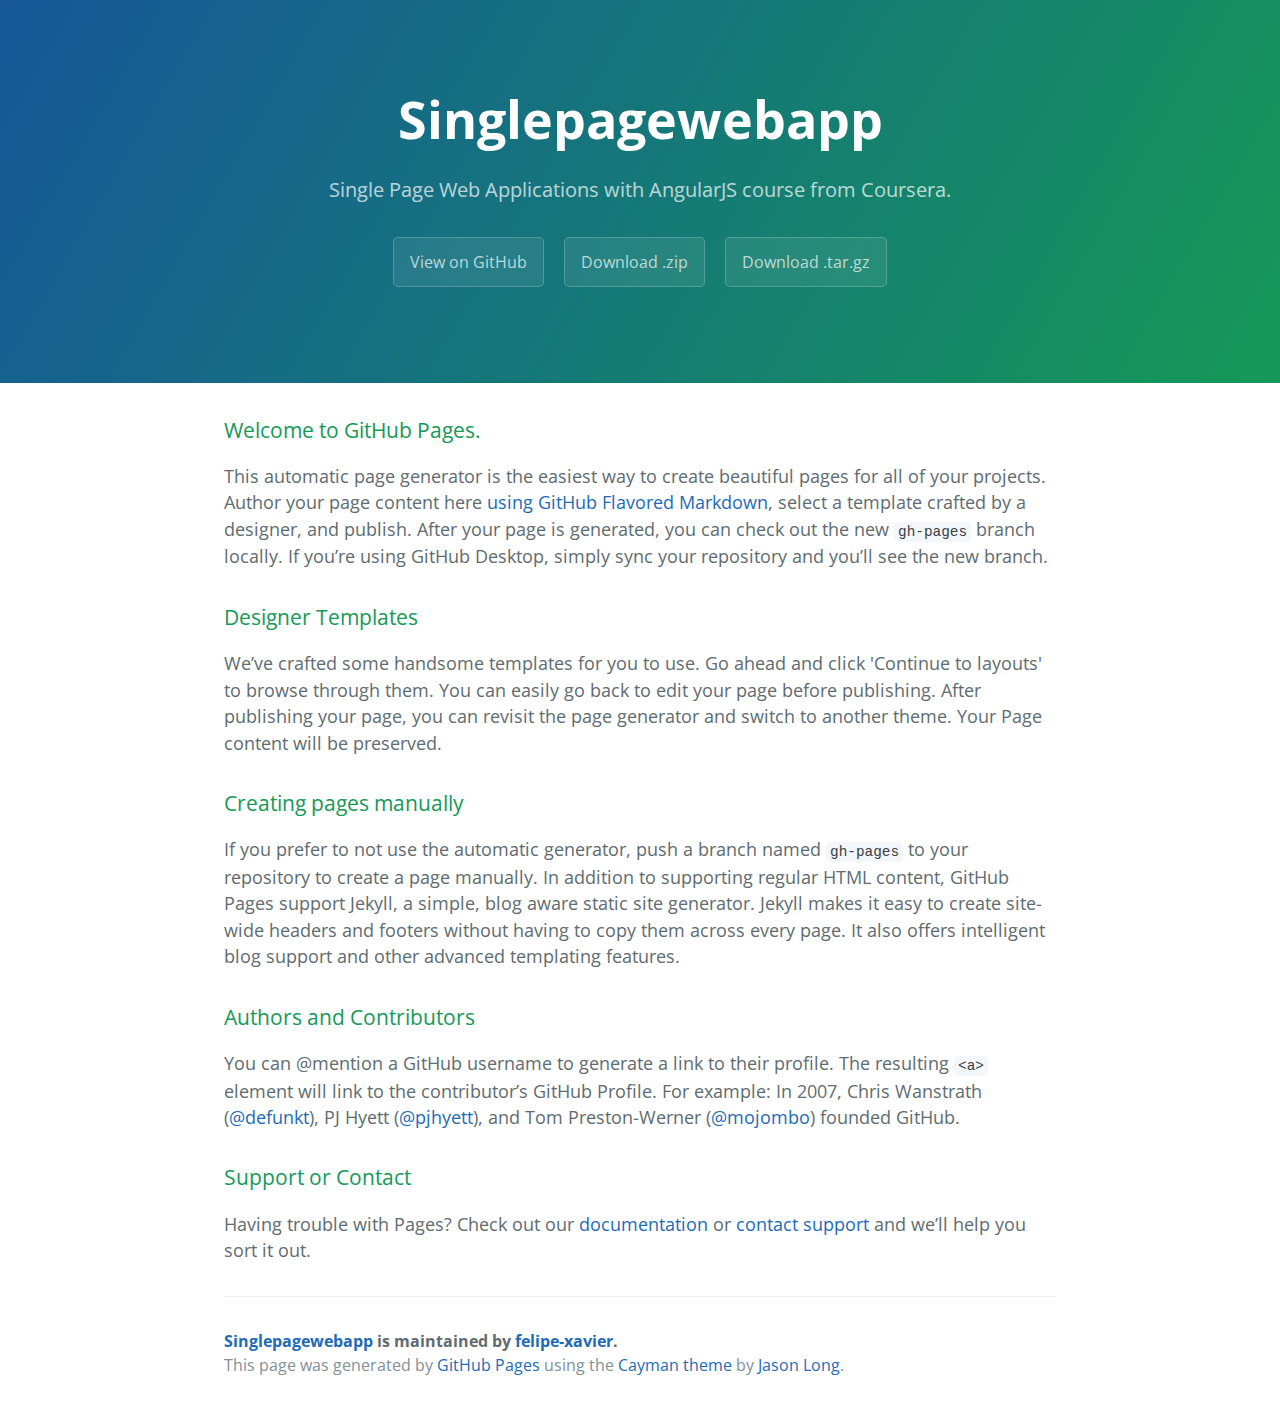
<file: index.html>
<!DOCTYPE html>
<html lang="en-us">
  <head>
    <meta charset="UTF-8">
    <title>Singlepagewebapp by felipe-xavier</title>
    <meta name="viewport" content="width=device-width, initial-scale=1">
    <link rel="stylesheet" type="text/css" href="stylesheets/normalize.css" media="screen">
    <link href='https://fonts.googleapis.com/css?family=Open+Sans:400,700' rel='stylesheet' type='text/css'>
    <link rel="stylesheet" type="text/css" href="stylesheets/stylesheet.css" media="screen">
    <link rel="stylesheet" type="text/css" href="stylesheets/github-light.css" media="screen">
  </head>
  <body>
    <section class="page-header">
      <h1 class="project-name">Singlepagewebapp</h1>
      <h2 class="project-tagline">Single Page Web Applications with AngularJS course from Coursera.</h2>
      <a href="https://github.com/felipe-xavier/SinglePageWebApp" class="btn">View on GitHub</a>
      <a href="https://github.com/felipe-xavier/SinglePageWebApp/zipball/master" class="btn">Download .zip</a>
      <a href="https://github.com/felipe-xavier/SinglePageWebApp/tarball/master" class="btn">Download .tar.gz</a>
    </section>

    <section class="main-content">
      <h3>
<a id="welcome-to-github-pages" class="anchor" href="#welcome-to-github-pages" aria-hidden="true"><span aria-hidden="true" class="octicon octicon-link"></span></a>Welcome to GitHub Pages.</h3>

<p>This automatic page generator is the easiest way to create beautiful pages for all of your projects. Author your page content here <a href="https://guides.github.com/features/mastering-markdown/">using GitHub Flavored Markdown</a>, select a template crafted by a designer, and publish. After your page is generated, you can check out the new <code>gh-pages</code> branch locally. If you’re using GitHub Desktop, simply sync your repository and you’ll see the new branch.</p>

<h3>
<a id="designer-templates" class="anchor" href="#designer-templates" aria-hidden="true"><span aria-hidden="true" class="octicon octicon-link"></span></a>Designer Templates</h3>

<p>We’ve crafted some handsome templates for you to use. Go ahead and click 'Continue to layouts' to browse through them. You can easily go back to edit your page before publishing. After publishing your page, you can revisit the page generator and switch to another theme. Your Page content will be preserved.</p>

<h3>
<a id="creating-pages-manually" class="anchor" href="#creating-pages-manually" aria-hidden="true"><span aria-hidden="true" class="octicon octicon-link"></span></a>Creating pages manually</h3>

<p>If you prefer to not use the automatic generator, push a branch named <code>gh-pages</code> to your repository to create a page manually. In addition to supporting regular HTML content, GitHub Pages support Jekyll, a simple, blog aware static site generator. Jekyll makes it easy to create site-wide headers and footers without having to copy them across every page. It also offers intelligent blog support and other advanced templating features.</p>

<h3>
<a id="authors-and-contributors" class="anchor" href="#authors-and-contributors" aria-hidden="true"><span aria-hidden="true" class="octicon octicon-link"></span></a>Authors and Contributors</h3>

<p>You can @mention a GitHub username to generate a link to their profile. The resulting <code>&lt;a&gt;</code> element will link to the contributor’s GitHub Profile. For example: In 2007, Chris Wanstrath (<a href="https://github.com/defunkt" class="user-mention">@defunkt</a>), PJ Hyett (<a href="https://github.com/pjhyett" class="user-mention">@pjhyett</a>), and Tom Preston-Werner (<a href="https://github.com/mojombo" class="user-mention">@mojombo</a>) founded GitHub.</p>

<h3>
<a id="support-or-contact" class="anchor" href="#support-or-contact" aria-hidden="true"><span aria-hidden="true" class="octicon octicon-link"></span></a>Support or Contact</h3>

<p>Having trouble with Pages? Check out our <a href="https://help.github.com/pages">documentation</a> or <a href="https://github.com/contact">contact support</a> and we’ll help you sort it out.</p>

      <footer class="site-footer">
        <span class="site-footer-owner"><a href="https://github.com/felipe-xavier/SinglePageWebApp">Singlepagewebapp</a> is maintained by <a href="https://github.com/felipe-xavier">felipe-xavier</a>.</span>

        <span class="site-footer-credits">This page was generated by <a href="https://pages.github.com">GitHub Pages</a> using the <a href="https://github.com/jasonlong/cayman-theme">Cayman theme</a> by <a href="https://twitter.com/jasonlong">Jason Long</a>.</span>
      </footer>

    </section>

  
  </body>
</html>
</file>
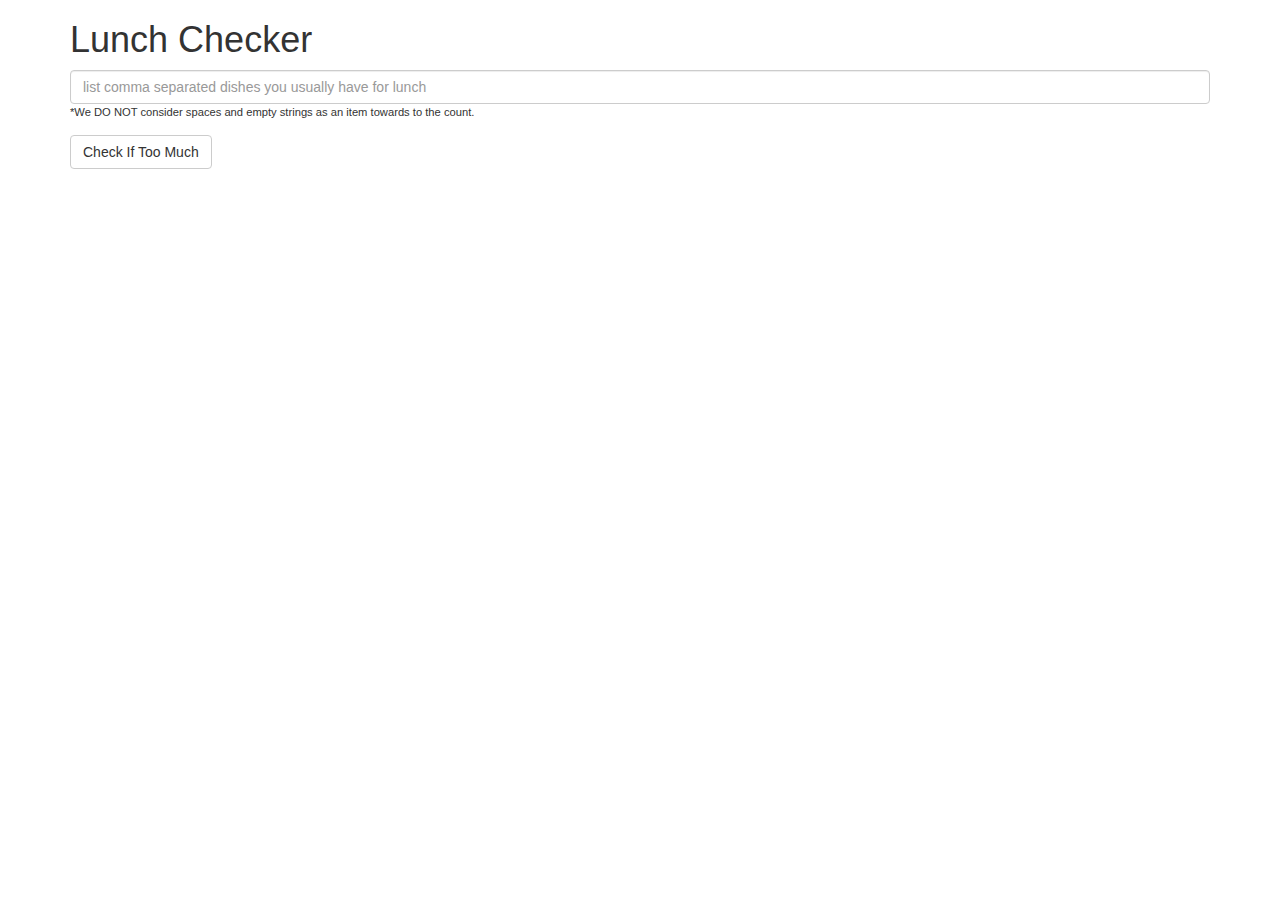
<file: module1-solution/index.html>
<!doctype html>
<html lang="en">
  <head>
    <title>Lunch Checker</title>
    <script src="angular.min.js"></script>
    <script src="app.js"></script>
    <meta name="viewport" content="width=device-width, initial-scale=1">
    <link rel="stylesheet" href="styles/bootstrap.min.css">
    <style>
      .message { font-size: 1.3em; font-weight: bold; }
      .warning {font-size: 0.8em;}
    </style>
  </head>
<body ng-app="LunchCheck">
   <div class="container" ng-controller="LunchCheckController">
     <h1>Lunch Checker</h1>

         <div class="form-group">
             <input id="lunch-menu" type="text"
             placeholder="list comma separated dishes you usually have for lunch"
             class="form-control" ng-model=lunchList ng-style="{'border-color': curColor}">
             <div class=warning>*We DO NOT consider spaces and empty strings as an item towards to the count.</div>
         </div>
         <div class="form-group">
             <button class="btn btn-default" ng-click="checkLunchList();">Check If Too Much</button>
         </div>
         <div class="form-group message" ng-style="{'color': curColor}">
           <!-- Your message can go here. -->
           {{message}}
         </div>
   </div>

</body>
</html>
</file>
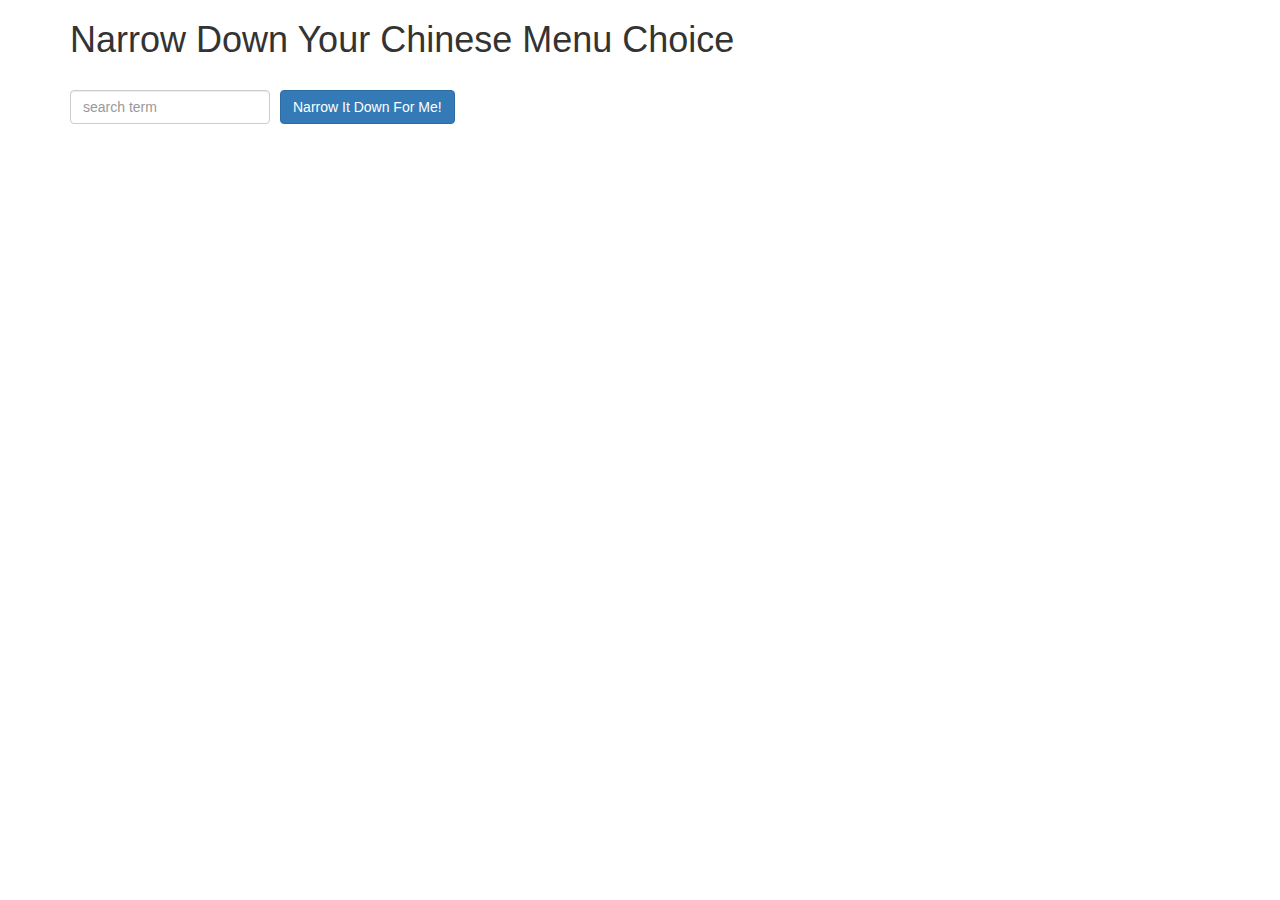
<file: module3-solution/index.html>
<!doctype html>
<html lang="en" ng-app="NarrowItDownApp">
  <head>
    <title>Narrow Down Your Menu Choice</title>
    <meta name="viewport" content="width=device-width, initial-scale=1">
    <script src="angular.min.js"></script>
    <script src="app.js"></script>
    <link rel="stylesheet" href="styles/bootstrap.min.css">
    <link rel="stylesheet" href="styles/styles.css">
    
  </head>
<body >
   <div class="container" ng-controller="NarrowItDownController as controller">
    <h1>Narrow Down Your Chinese Menu Choice</h1>

    <div class="form-group">
      <input type="text" ng-model="controller.searchTerm" placeholder="search term" class="form-control">
    </div>
    <div class="form-group narrow-button">
      <button ng-click="controller.findMatchedMenuItems();" class="btn btn-primary">Narrow It Down For Me!</button>
    </div>

    <!-- found-items should be implemented as a component -->
    <found-itemss found-items="controller.found" on-remove="controller.removeItem(indexItem)">
      <div class="loader" ng-show="controller.loader"></div>
      <div class="empty" ng-show="controller.empty">Nothing Found!</div>
    </found-itemss>
  </div>

  
</body>
</html>
</file>
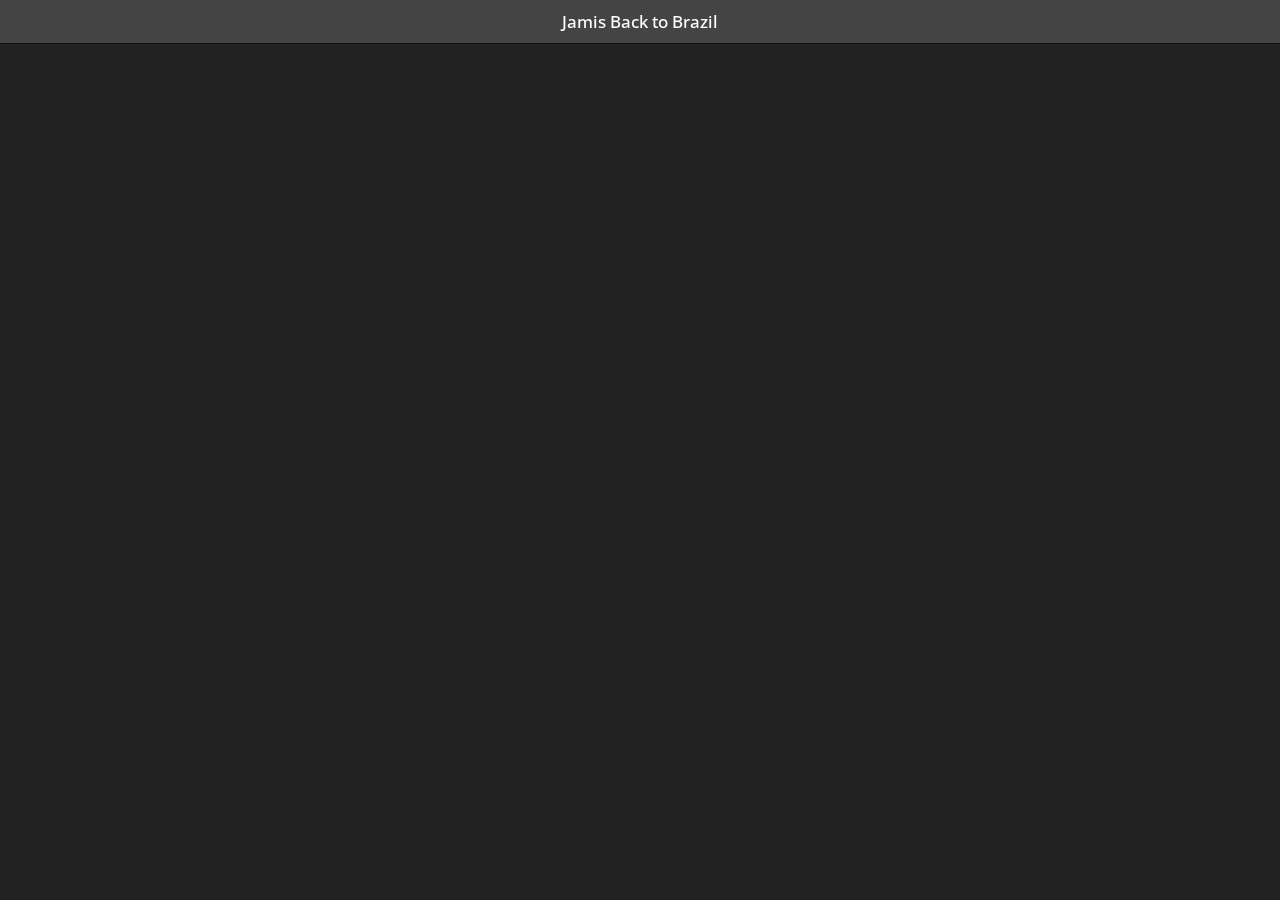
<file: jamis-countdown/www/index.html>
<!DOCTYPE html>
<html>
  <head>
    <meta charset="utf-8">
    <meta name="viewport" content="initial-scale=1, maximum-scale=1, user-scalable=no, width=device-width">
    <title></title>

    <link rel="manifest" href="manifest.json">
    <link href="https://fonts.googleapis.com/css?family=Open+Sans+Condensed:300" rel="stylesheet">

    <!-- un-comment this code to enable service worker
    <script>
      if ('serviceWorker' in navigator) {
        navigator.serviceWorker.register('service-worker.js')
          .then(() => console.log('service worker installed'))
          .catch(err => console.log('Error', err));
      }
    </script>-->

    <link href="lib/ionic/css/ionic.css" rel="stylesheet">
    <link href="css/style.css" rel="stylesheet">

    <!-- IF using Sass (run gulp sass first), then uncomment below and remove the CSS includes above
    <link href="css/ionic.app.css" rel="stylesheet">
    -->

    <!-- ionic/angularjs js -->
    <script src="lib/ionic/js/ionic.bundle.js"></script>

    <!-- cordova script (this will be a 404 during development) -->
    <!-- <script src="cordova.js"></script> -->

    <!-- your app's js -->
    <script src="js/app.js"></script>
    <script src="js/controllers.js"></script>

  </head>

  <body ng-app="conFusion">
    <ion-nav-view class="background"></ion-nav-view>
    <script>
		if('serviceWorker' in navigator) {
		  navigator.serviceWorker
		           .register('/SinglePageWebApp/jamis-countdown/www/sw.js')
		           .then(function() { console.log("Service Worker Registered"); });
		}
	</script>
  </body>
</html>
</file>
<file: stylesheets/stylesheet.css>
* {
  box-sizing: border-box; }

body {
  padding: 0;
  margin: 0;
  font-family: "Open Sans", "Helvetica Neue", Helvetica, Arial, sans-serif;
  font-size: 16px;
  line-height: 1.5;
  color: #606c71; }

a {
  color: #1e6bb8;
  text-decoration: none; }
  a:hover {
    text-decoration: underline; }

.btn {
  display: inline-block;
  margin-bottom: 1rem;
  color: rgba(255, 255, 255, 0.7);
  background-color: rgba(255, 255, 255, 0.08);
  border-color: rgba(255, 255, 255, 0.2);
  border-style: solid;
  border-width: 1px;
  border-radius: 0.3rem;
  transition: color 0.2s, background-color 0.2s, border-color 0.2s; }
  .btn + .btn {
    margin-left: 1rem; }

.btn:hover {
  color: rgba(255, 255, 255, 0.8);
  text-decoration: none;
  background-color: rgba(255, 255, 255, 0.2);
  border-color: rgba(255, 255, 255, 0.3); }

@media screen and (min-width: 64em) {
  .btn {
    padding: 0.75rem 1rem; } }

@media screen and (min-width: 42em) and (max-width: 64em) {
  .btn {
    padding: 0.6rem 0.9rem;
    font-size: 0.9rem; } }

@media screen and (max-width: 42em) {
  .btn {
    display: block;
    width: 100%;
    padding: 0.75rem;
    font-size: 0.9rem; }
    .btn + .btn {
      margin-top: 1rem;
      margin-left: 0; } }

.page-header {
  color: #fff;
  text-align: center;
  background-color: #159957;
  background-image: linear-gradient(120deg, #155799, #159957); }

@media screen and (min-width: 64em) {
  .page-header {
    padding: 5rem 6rem; } }

@media screen and (min-width: 42em) and (max-width: 64em) {
  .page-header {
    padding: 3rem 4rem; } }

@media screen and (max-width: 42em) {
  .page-header {
    padding: 2rem 1rem; } }

.project-name {
  margin-top: 0;
  margin-bottom: 0.1rem; }

@media screen and (min-width: 64em) {
  .project-name {
    font-size: 3.25rem; } }

@media screen and (min-width: 42em) and (max-width: 64em) {
  .project-name {
    font-size: 2.25rem; } }

@media screen and (max-width: 42em) {
  .project-name {
    font-size: 1.75rem; } }

.project-tagline {
  margin-bottom: 2rem;
  font-weight: normal;
  opacity: 0.7; }

@media screen and (min-width: 64em) {
  .project-tagline {
    font-size: 1.25rem; } }

@media screen and (min-width: 42em) and (max-width: 64em) {
  .project-tagline {
    font-size: 1.15rem; } }

@media screen and (max-width: 42em) {
  .project-tagline {
    font-size: 1rem; } }

.main-content :first-child {
  margin-top: 0; }
.main-content img {
  max-width: 100%; }
.main-content h1, .main-content h2, .main-content h3, .main-content h4, .main-content h5, .main-content h6 {
  margin-top: 2rem;
  margin-bottom: 1rem;
  font-weight: normal;
  color: #159957; }
.main-content p {
  margin-bottom: 1em; }
.main-content code {
  padding: 2px 4px;
  font-family: Consolas, "Liberation Mono", Menlo, Courier, monospace;
  font-size: 0.9rem;
  color: #383e41;
  background-color: #f3f6fa;
  border-radius: 0.3rem; }
.main-content pre {
  padding: 0.8rem;
  margin-top: 0;
  margin-bottom: 1rem;
  font: 1rem Consolas, "Liberation Mono", Menlo, Courier, monospace;
  color: #567482;
  word-wrap: normal;
  background-color: #f3f6fa;
  border: solid 1px #dce6f0;
  border-radius: 0.3rem; }
  .main-content pre > code {
    padding: 0;
    margin: 0;
    font-size: 0.9rem;
    color: #567482;
    word-break: normal;
    white-space: pre;
    background: transparent;
    border: 0; }
.main-content .highlight {
  margin-bottom: 1rem; }
  .main-content .highlight pre {
    margin-bottom: 0;
    word-break: normal; }
.main-content .highlight pre, .main-content pre {
  padding: 0.8rem;
  overflow: auto;
  font-size: 0.9rem;
  line-height: 1.45;
  border-radius: 0.3rem; }
.main-content pre code, .main-content pre tt {
  display: inline;
  max-width: initial;
  padding: 0;
  margin: 0;
  overflow: initial;
  line-height: inherit;
  word-wrap: normal;
  background-color: transparent;
  border: 0; }
  .main-content pre code:before, .main-content pre code:after, .main-content pre tt:before, .main-content pre tt:after {
    content: normal; }
.main-content ul, .main-content ol {
  margin-top: 0; }
.main-content blockquote {
  padding: 0 1rem;
  margin-left: 0;
  color: #819198;
  border-left: 0.3rem solid #dce6f0; }
  .main-content blockquote > :first-child {
    margin-top: 0; }
  .main-content blockquote > :last-child {
    margin-bottom: 0; }
.main-content table {
  display: block;
  width: 100%;
  overflow: auto;
  word-break: normal;
  word-break: keep-all; }
  .main-content table th {
    font-weight: bold; }
  .main-content table th, .main-content table td {
    padding: 0.5rem 1rem;
    border: 1px solid #e9ebec; }
.main-content dl {
  padding: 0; }
  .main-content dl dt {
    padding: 0;
    margin-top: 1rem;
    font-size: 1rem;
    font-weight: bold; }
  .main-content dl dd {
    padding: 0;
    margin-bottom: 1rem; }
.main-content hr {
  height: 2px;
  padding: 0;
  margin: 1rem 0;
  background-color: #eff0f1;
  border: 0; }

@media screen and (min-width: 64em) {
  .main-content {
    max-width: 64rem;
    padding: 2rem 6rem;
    margin: 0 auto;
    font-size: 1.1rem; } }

@media screen and (min-width: 42em) and (max-width: 64em) {
  .main-content {
    padding: 2rem 4rem;
    font-size: 1.1rem; } }

@media screen and (max-width: 42em) {
  .main-content {
    padding: 2rem 1rem;
    font-size: 1rem; } }

.site-footer {
  padding-top: 2rem;
  margin-top: 2rem;
  border-top: solid 1px #eff0f1; }

.site-footer-owner {
  display: block;
  font-weight: bold; }

.site-footer-credits {
  color: #819198; }

@media screen and (min-width: 64em) {
  .site-footer {
    font-size: 1rem; } }

@media screen and (min-width: 42em) and (max-width: 64em) {
  .site-footer {
    font-size: 1rem; } }

@media screen and (max-width: 42em) {
  .site-footer {
    font-size: 0.9rem; } }
</file>
<file: stylesheets/github-light.css>
/*
The MIT License (MIT)

Copyright (c) 2016 GitHub, Inc.

Permission is hereby granted, free of charge, to any person obtaining a copy
of this software and associated documentation files (the "Software"), to deal
in the Software without restriction, including without limitation the rights
to use, copy, modify, merge, publish, distribute, sublicense, and/or sell
copies of the Software, and to permit persons to whom the Software is
furnished to do so, subject to the following conditions:

The above copyright notice and this permission notice shall be included in all
copies or substantial portions of the Software.

THE SOFTWARE IS PROVIDED "AS IS", WITHOUT WARRANTY OF ANY KIND, EXPRESS OR
IMPLIED, INCLUDING BUT NOT LIMITED TO THE WARRANTIES OF MERCHANTABILITY,
FITNESS FOR A PARTICULAR PURPOSE AND NONINFRINGEMENT. IN NO EVENT SHALL THE
AUTHORS OR COPYRIGHT HOLDERS BE LIABLE FOR ANY CLAIM, DAMAGES OR OTHER
LIABILITY, WHETHER IN AN ACTION OF CONTRACT, TORT OR OTHERWISE, ARISING FROM,
OUT OF OR IN CONNECTION WITH THE SOFTWARE OR THE USE OR OTHER DEALINGS IN THE
SOFTWARE.

*/

.pl-c /* comment */ {
  color: #969896;
}

.pl-c1 /* constant, variable.other.constant, support, meta.property-name, support.constant, support.variable, meta.module-reference, markup.raw, meta.diff.header */,
.pl-s .pl-v /* string variable */ {
  color: #0086b3;
}

.pl-e /* entity */,
.pl-en /* entity.name */ {
  color: #795da3;
}

.pl-smi /* variable.parameter.function, storage.modifier.package, storage.modifier.import, storage.type.java, variable.other */,
.pl-s .pl-s1 /* string source */ {
  color: #333;
}

.pl-ent /* entity.name.tag */ {
  color: #63a35c;
}

.pl-k /* keyword, storage, storage.type */ {
  color: #a71d5d;
}

.pl-s /* string */,
.pl-pds /* punctuation.definition.string, string.regexp.character-class */,
.pl-s .pl-pse .pl-s1 /* string punctuation.section.embedded source */,
.pl-sr /* string.regexp */,
.pl-sr .pl-cce /* string.regexp constant.character.escape */,
.pl-sr .pl-sre /* string.regexp source.ruby.embedded */,
.pl-sr .pl-sra /* string.regexp string.regexp.arbitrary-repitition */ {
  color: #183691;
}

.pl-v /* variable */ {
  color: #ed6a43;
}

.pl-id /* invalid.deprecated */ {
  color: #b52a1d;
}

.pl-ii /* invalid.illegal */ {
  color: #f8f8f8;
  background-color: #b52a1d;
}

.pl-sr .pl-cce /* string.regexp constant.character.escape */ {
  font-weight: bold;
  color: #63a35c;
}

.pl-ml /* markup.list */ {
  color: #693a17;
}

.pl-mh /* markup.heading */,
.pl-mh .pl-en /* markup.heading entity.name */,
.pl-ms /* meta.separator */ {
  font-weight: bold;
  color: #1d3e81;
}

.pl-mq /* markup.quote */ {
  color: #008080;
}

.pl-mi /* markup.italic */ {
  font-style: italic;
  color: #333;
}

.pl-mb /* markup.bold */ {
  font-weight: bold;
  color: #333;
}

.pl-md /* markup.deleted, meta.diff.header.from-file */ {
  color: #bd2c00;
  background-color: #ffecec;
}

.pl-mi1 /* markup.inserted, meta.diff.header.to-file */ {
  color: #55a532;
  background-color: #eaffea;
}

.pl-mdr /* meta.diff.range */ {
  font-weight: bold;
  color: #795da3;
}

.pl-mo /* meta.output */ {
  color: #1d3e81;
}
</file>
<file: module3-solution/styles/styles.css>
h1 {
  margin-bottom: 30px;
}
input[type="text"] {
  width: 200px;
  float: left;
}
.narrow-button {
  float: left;
  margin-left: 10px;
}
.loader {

  margin-left: 15px;
  font-size: 10px;
  float: left;
  border-top: 1.1em solid rgba(147, 147, 147, 0.2);
  border-right: 1.1em solid rgba(147, 147, 147, 0.2);
  border-bottom: 1.1em solid rgba(147, 147, 147, 0.2);
  border-left: 1.1em solid #676767;
  -webkit-transform: translateZ(0);
  -ms-transform: translateZ(0);
  transform: translateZ(0);
  -webkit-animation: load8 1.1s infinite linear;
  animation: load8 1.1s infinite linear;
}
.loader,
.loader:after {
  border-radius: 50%;
  width: 3em;
  height: 3em;
}
@-webkit-keyframes load8 {
  0% {
    -webkit-transform: rotate(0deg);
    transform: rotate(0deg);
  }
  100% {
    -webkit-transform: rotate(360deg);
    transform: rotate(360deg);
  }
}
@keyframes load8 {
  0% {
    -webkit-transform: rotate(0deg);
    transform: rotate(0deg);
  }
  100% {
    -webkit-transform: rotate(360deg);
    transform: rotate(360deg);
  }
}

ul{
  list-style: none;
  width: 650px;
  margin-top: 100px;
  
  clear: both;
  
}

ul li{
  border-bottom: 2px solid #ddd;
  padding: 10px;
  overflow: hidden;
}

ul li div{
  padding:0px;
  margin:10px;
  clear: both;
  border:none;
}

ul li span{
  
  padding: 10px;
  color:#6e7a7f;
  float:left;
  
}

#button-list{
  
  margin-bottom: 10px;
}

#name {
  width: 260px;
  overflow: hidden;
}

#short-name {
  width: 60px;
  text-align: center;
}

#name, #short-name {
  font-weight: bold;
  background-color: #6e7a7f;
  color: white;
  border:1px solid #ddd;
}

#description {
  margin-top: 5px;
}

.empty {
  clear: both;
  color: red;
  font-size: 1.2em;
}
</file>
<file: jamis-countdown/www/lib/ionic/css/ionic.css>
@charset "UTF-8";
/*!
 * Copyright 2015 Drifty Co.
 * http://drifty.com/
 *
 * Ionic, v1.3.2
 * A powerful HTML5 mobile app framework.
 * http://ionicframework.com/
 *
 * By @maxlynch, @benjsperry, @adamdbradley <3
 *
 * Licensed under the MIT license. Please see LICENSE for more information.
 *
 */
/*!
  Ionicons, v2.0.1
  Created by Ben Sperry for the Ionic Framework, http://ionicons.com/
  https://twitter.com/benjsperry  https://twitter.com/ionicframework
  MIT License: https://github.com/driftyco/ionicons

  Android-style icons originally built by Google’s
  Material Design Icons: https://github.com/google/material-design-icons
  used under CC BY http://creativecommons.org/licenses/by/4.0/
  Modified icons to fit ionicon’s grid from original.
*/
@font-face {
  font-family: "Ionicons";
  src: url("../fonts/ionicons.eot?v=2.0.1");
  src: url("../fonts/ionicons.eot?v=2.0.1#iefix") format("embedded-opentype"), url("../fonts/ionicons.ttf?v=2.0.1") format("truetype"), url("../fonts/ionicons.woff?v=2.0.1") format("woff"), url("../fonts/ionicons.woff") format("woff"), url("../fonts/ionicons.svg?v=2.0.1#Ionicons") format("svg");
  font-weight: normal;
  font-style: normal; }

.ion, .ionicons,
.ion-alert:before,
.ion-alert-circled:before,
.ion-android-add:before,
.ion-android-add-circle:before,
.ion-android-alarm-clock:before,
.ion-android-alert:before,
.ion-android-apps:before,
.ion-android-archive:before,
.ion-android-arrow-back:before,
.ion-android-arrow-down:before,
.ion-android-arrow-dropdown:before,
.ion-android-arrow-dropdown-circle:before,
.ion-android-arrow-dropleft:before,
.ion-android-arrow-dropleft-circle:before,
.ion-android-arrow-dropright:before,
.ion-android-arrow-dropright-circle:before,
.ion-android-arrow-dropup:before,
.ion-android-arrow-dropup-circle:before,
.ion-android-arrow-forward:before,
.ion-android-arrow-up:before,
.ion-android-attach:before,
.ion-android-bar:before,
.ion-android-bicycle:before,
.ion-android-boat:before,
.ion-android-bookmark:before,
.ion-android-bulb:before,
.ion-android-bus:before,
.ion-android-calendar:before,
.ion-android-call:before,
.ion-android-camera:before,
.ion-android-cancel:before,
.ion-android-car:before,
.ion-android-cart:before,
.ion-android-chat:before,
.ion-android-checkbox:before,
.ion-android-checkbox-blank:before,
.ion-android-checkbox-outline:before,
.ion-android-checkbox-outline-blank:before,
.ion-android-checkmark-circle:before,
.ion-android-clipboard:before,
.ion-android-close:before,
.ion-android-cloud:before,
.ion-android-cloud-circle:before,
.ion-android-cloud-done:before,
.ion-android-cloud-outline:before,
.ion-android-color-palette:before,
.ion-android-compass:before,
.ion-android-contact:before,
.ion-android-contacts:before,
.ion-android-contract:before,
.ion-android-create:before,
.ion-android-delete:before,
.ion-android-desktop:before,
.ion-android-document:before,
.ion-android-done:before,
.ion-android-done-all:before,
.ion-android-download:before,
.ion-android-drafts:before,
.ion-android-exit:before,
.ion-android-expand:before,
.ion-android-favorite:before,
.ion-android-favorite-outline:before,
.ion-android-film:before,
.ion-android-folder:before,
.ion-android-folder-open:before,
.ion-android-funnel:before,
.ion-android-globe:before,
.ion-android-hand:before,
.ion-android-hangout:before,
.ion-android-happy:before,
.ion-android-home:before,
.ion-android-image:before,
.ion-android-laptop:before,
.ion-android-list:before,
.ion-android-locate:before,
.ion-android-lock:before,
.ion-android-mail:before,
.ion-android-map:before,
.ion-android-menu:before,
.ion-android-microphone:before,
.ion-android-microphone-off:before,
.ion-android-more-horizontal:before,
.ion-android-more-vertical:before,
.ion-android-navigate:before,
.ion-android-notifications:before,
.ion-android-notifications-none:before,
.ion-android-notifications-off:before,
.ion-android-open:before,
.ion-android-options:before,
.ion-android-people:before,
.ion-android-person:before,
.ion-android-person-add:before,
.ion-android-phone-landscape:before,
.ion-android-phone-portrait:before,
.ion-android-pin:before,
.ion-android-plane:before,
.ion-android-playstore:before,
.ion-android-print:before,
.ion-android-radio-button-off:before,
.ion-android-radio-button-on:before,
.ion-android-refresh:before,
.ion-android-remove:before,
.ion-android-remove-circle:before,
.ion-android-restaurant:before,
.ion-android-sad:before,
.ion-android-search:before,
.ion-android-send:before,
.ion-android-settings:before,
.ion-android-share:before,
.ion-android-share-alt:before,
.ion-android-star:before,
.ion-android-star-half:before,
.ion-android-star-outline:before,
.ion-android-stopwatch:before,
.ion-android-subway:before,
.ion-android-sunny:before,
.ion-android-sync:before,
.ion-android-textsms:before,
.ion-android-time:before,
.ion-android-train:before,
.ion-android-unlock:before,
.ion-android-upload:before,
.ion-android-volume-down:before,
.ion-android-volume-mute:before,
.ion-android-volume-off:before,
.ion-android-volume-up:before,
.ion-android-walk:before,
.ion-android-warning:before,
.ion-android-watch:before,
.ion-android-wifi:before,
.ion-aperture:before,
.ion-archive:before,
.ion-arrow-down-a:before,
.ion-arrow-down-b:before,
.ion-arrow-down-c:before,
.ion-arrow-expand:before,
.ion-arrow-graph-down-left:before,
.ion-arrow-graph-down-right:before,
.ion-arrow-graph-up-left:before,
.ion-arrow-graph-up-right:before,
.ion-arrow-left-a:before,
.ion-arrow-left-b:before,
.ion-arrow-left-c:before,
.ion-arrow-move:before,
.ion-arrow-resize:before,
.ion-arrow-return-left:before,
.ion-arrow-return-right:before,
.ion-arrow-right-a:before,
.ion-arrow-right-b:before,
.ion-arrow-right-c:before,
.ion-arrow-shrink:before,
.ion-arrow-swap:before,
.ion-arrow-up-a:before,
.ion-arrow-up-b:before,
.ion-arrow-up-c:before,
.ion-asterisk:before,
.ion-at:before,
.ion-backspace:before,
.ion-backspace-outline:before,
.ion-bag:before,
.ion-battery-charging:before,
.ion-battery-empty:before,
.ion-battery-full:before,
.ion-battery-half:before,
.ion-battery-low:before,
.ion-beaker:before,
.ion-beer:before,
.ion-bluetooth:before,
.ion-bonfire:before,
.ion-bookmark:before,
.ion-bowtie:before,
.ion-briefcase:before,
.ion-bug:before,
.ion-calculator:before,
.ion-calendar:before,
.ion-camera:before,
.ion-card:before,
.ion-cash:before,
.ion-chatbox:before,
.ion-chatbox-working:before,
.ion-chatboxes:before,
.ion-chatbubble:before,
.ion-chatbubble-working:before,
.ion-chatbubbles:before,
.ion-checkmark:before,
.ion-checkmark-circled:before,
.ion-checkmark-round:before,
.ion-chevron-down:before,
.ion-chevron-left:before,
.ion-chevron-right:before,
.ion-chevron-up:before,
.ion-clipboard:before,
.ion-clock:before,
.ion-close:before,
.ion-close-circled:before,
.ion-close-round:before,
.ion-closed-captioning:before,
.ion-cloud:before,
.ion-code:before,
.ion-code-download:before,
.ion-code-working:before,
.ion-coffee:before,
.ion-compass:before,
.ion-compose:before,
.ion-connection-bars:before,
.ion-contrast:before,
.ion-crop:before,
.ion-cube:before,
.ion-disc:before,
.ion-document:before,
.ion-document-text:before,
.ion-drag:before,
.ion-earth:before,
.ion-easel:before,
.ion-edit:before,
.ion-egg:before,
.ion-eject:before,
.ion-email:before,
.ion-email-unread:before,
.ion-erlenmeyer-flask:before,
.ion-erlenmeyer-flask-bubbles:before,
.ion-eye:before,
.ion-eye-disabled:before,
.ion-female:before,
.ion-filing:before,
.ion-film-marker:before,
.ion-fireball:before,
.ion-flag:before,
.ion-flame:before,
.ion-flash:before,
.ion-flash-off:before,
.ion-folder:before,
.ion-fork:before,
.ion-fork-repo:before,
.ion-forward:before,
.ion-funnel:before,
.ion-gear-a:before,
.ion-gear-b:before,
.ion-grid:before,
.ion-hammer:before,
.ion-happy:before,
.ion-happy-outline:before,
.ion-headphone:before,
.ion-heart:before,
.ion-heart-broken:before,
.ion-help:before,
.ion-help-buoy:before,
.ion-help-circled:before,
.ion-home:before,
.ion-icecream:before,
.ion-image:before,
.ion-images:before,
.ion-information:before,
.ion-information-circled:before,
.ion-ionic:before,
.ion-ios-alarm:before,
.ion-ios-alarm-outline:before,
.ion-ios-albums:before,
.ion-ios-albums-outline:before,
.ion-ios-americanfootball:before,
.ion-ios-americanfootball-outline:before,
.ion-ios-analytics:before,
.ion-ios-analytics-outline:before,
.ion-ios-arrow-back:before,
.ion-ios-arrow-down:before,
.ion-ios-arrow-forward:before,
.ion-ios-arrow-left:before,
.ion-ios-arrow-right:before,
.ion-ios-arrow-thin-down:before,
.ion-ios-arrow-thin-left:before,
.ion-ios-arrow-thin-right:before,
.ion-ios-arrow-thin-up:before,
.ion-ios-arrow-up:before,
.ion-ios-at:before,
.ion-ios-at-outline:before,
.ion-ios-barcode:before,
.ion-ios-barcode-outline:before,
.ion-ios-baseball:before,
.ion-ios-baseball-outline:before,
.ion-ios-basketball:before,
.ion-ios-basketball-outline:before,
.ion-ios-bell:before,
.ion-ios-bell-outline:before,
.ion-ios-body:before,
.ion-ios-body-outline:before,
.ion-ios-bolt:before,
.ion-ios-bolt-outline:before,
.ion-ios-book:before,
.ion-ios-book-outline:before,
.ion-ios-bookmarks:before,
.ion-ios-bookmarks-outline:before,
.ion-ios-box:before,
.ion-ios-box-outline:before,
.ion-ios-briefcase:before,
.ion-ios-briefcase-outline:before,
.ion-ios-browsers:before,
.ion-ios-browsers-outline:before,
.ion-ios-calculator:before,
.ion-ios-calculator-outline:before,
.ion-ios-calendar:before,
.ion-ios-calendar-outline:before,
.ion-ios-camera:before,
.ion-ios-camera-outline:before,
.ion-ios-cart:before,
.ion-ios-cart-outline:before,
.ion-ios-chatboxes:before,
.ion-ios-chatboxes-outline:before,
.ion-ios-chatbubble:before,
.ion-ios-chatbubble-outline:before,
.ion-ios-checkmark:before,
.ion-ios-checkmark-empty:before,
.ion-ios-checkmark-outline:before,
.ion-ios-circle-filled:before,
.ion-ios-circle-outline:before,
.ion-ios-clock:before,
.ion-ios-clock-outline:before,
.ion-ios-close:before,
.ion-ios-close-empty:before,
.ion-ios-close-outline:before,
.ion-ios-cloud:before,
.ion-ios-cloud-download:before,
.ion-ios-cloud-download-outline:before,
.ion-ios-cloud-outline:before,
.ion-ios-cloud-upload:before,
.ion-ios-cloud-upload-outline:before,
.ion-ios-cloudy:before,
.ion-ios-cloudy-night:before,
.ion-ios-cloudy-night-outline:before,
.ion-ios-cloudy-outline:before,
.ion-ios-cog:before,
.ion-ios-cog-outline:before,
.ion-ios-color-filter:before,
.ion-ios-color-filter-outline:before,
.ion-ios-color-wand:before,
.ion-ios-color-wand-outline:before,
.ion-ios-compose:before,
.ion-ios-compose-outline:before,
.ion-ios-contact:before,
.ion-ios-contact-outline:before,
.ion-ios-copy:before,
.ion-ios-copy-outline:before,
.ion-ios-crop:before,
.ion-ios-crop-strong:before,
.ion-ios-download:before,
.ion-ios-download-outline:before,
.ion-ios-drag:before,
.ion-ios-email:before,
.ion-ios-email-outline:before,
.ion-ios-eye:before,
.ion-ios-eye-outline:before,
.ion-ios-fastforward:before,
.ion-ios-fastforward-outline:before,
.ion-ios-filing:before,
.ion-ios-filing-outline:before,
.ion-ios-film:before,
.ion-ios-film-outline:before,
.ion-ios-flag:before,
.ion-ios-flag-outline:before,
.ion-ios-flame:before,
.ion-ios-flame-outline:before,
.ion-ios-flask:before,
.ion-ios-flask-outline:before,
.ion-ios-flower:before,
.ion-ios-flower-outline:before,
.ion-ios-folder:before,
.ion-ios-folder-outline:before,
.ion-ios-football:before,
.ion-ios-football-outline:before,
.ion-ios-game-controller-a:before,
.ion-ios-game-controller-a-outline:before,
.ion-ios-game-controller-b:before,
.ion-ios-game-controller-b-outline:before,
.ion-ios-gear:before,
.ion-ios-gear-outline:before,
.ion-ios-glasses:before,
.ion-ios-glasses-outline:before,
.ion-ios-grid-view:before,
.ion-ios-grid-view-outline:before,
.ion-ios-heart:before,
.ion-ios-heart-outline:before,
.ion-ios-help:before,
.ion-ios-help-empty:before,
.ion-ios-help-outline:before,
.ion-ios-home:before,
.ion-ios-home-outline:before,
.ion-ios-infinite:before,
.ion-ios-infinite-outline:before,
.ion-ios-information:before,
.ion-ios-information-empty:before,
.ion-ios-information-outline:before,
.ion-ios-ionic-outline:before,
.ion-ios-keypad:before,
.ion-ios-keypad-outline:before,
.ion-ios-lightbulb:before,
.ion-ios-lightbulb-outline:before,
.ion-ios-list:before,
.ion-ios-list-outline:before,
.ion-ios-location:before,
.ion-ios-location-outline:before,
.ion-ios-locked:before,
.ion-ios-locked-outline:before,
.ion-ios-loop:before,
.ion-ios-loop-strong:before,
.ion-ios-medical:before,
.ion-ios-medical-outline:before,
.ion-ios-medkit:before,
.ion-ios-medkit-outline:before,
.ion-ios-mic:before,
.ion-ios-mic-off:before,
.ion-ios-mic-outline:before,
.ion-ios-minus:before,
.ion-ios-minus-empty:before,
.ion-ios-minus-outline:before,
.ion-ios-monitor:before,
.ion-ios-monitor-outline:before,
.ion-ios-moon:before,
.ion-ios-moon-outline:before,
.ion-ios-more:before,
.ion-ios-more-outline:before,
.ion-ios-musical-note:before,
.ion-ios-musical-notes:before,
.ion-ios-navigate:before,
.ion-ios-navigate-outline:before,
.ion-ios-nutrition:before,
.ion-ios-nutrition-outline:before,
.ion-ios-paper:before,
.ion-ios-paper-outline:before,
.ion-ios-paperplane:before,
.ion-ios-paperplane-outline:before,
.ion-ios-partlysunny:before,
.ion-ios-partlysunny-outline:before,
.ion-ios-pause:before,
.ion-ios-pause-outline:before,
.ion-ios-paw:before,
.ion-ios-paw-outline:before,
.ion-ios-people:before,
.ion-ios-people-outline:before,
.ion-ios-person:before,
.ion-ios-person-outline:before,
.ion-ios-personadd:before,
.ion-ios-personadd-outline:before,
.ion-ios-photos:before,
.ion-ios-photos-outline:before,
.ion-ios-pie:before,
.ion-ios-pie-outline:before,
.ion-ios-pint:before,
.ion-ios-pint-outline:before,
.ion-ios-play:before,
.ion-ios-play-outline:before,
.ion-ios-plus:before,
.ion-ios-plus-empty:before,
.ion-ios-plus-outline:before,
.ion-ios-pricetag:before,
.ion-ios-pricetag-outline:before,
.ion-ios-pricetags:before,
.ion-ios-pricetags-outline:before,
.ion-ios-printer:before,
.ion-ios-printer-outline:before,
.ion-ios-pulse:before,
.ion-ios-pulse-strong:before,
.ion-ios-rainy:before,
.ion-ios-rainy-outline:before,
.ion-ios-recording:before,
.ion-ios-recording-outline:before,
.ion-ios-redo:before,
.ion-ios-redo-outline:before,
.ion-ios-refresh:before,
.ion-ios-refresh-empty:before,
.ion-ios-refresh-outline:before,
.ion-ios-reload:before,
.ion-ios-reverse-camera:before,
.ion-ios-reverse-camera-outline:before,
.ion-ios-rewind:before,
.ion-ios-rewind-outline:before,
.ion-ios-rose:before,
.ion-ios-rose-outline:before,
.ion-ios-search:before,
.ion-ios-search-strong:before,
.ion-ios-settings:before,
.ion-ios-settings-strong:before,
.ion-ios-shuffle:before,
.ion-ios-shuffle-strong:before,
.ion-ios-skipbackward:before,
.ion-ios-skipbackward-outline:before,
.ion-ios-skipforward:before,
.ion-ios-skipforward-outline:before,
.ion-ios-snowy:before,
.ion-ios-speedometer:before,
.ion-ios-speedometer-outline:before,
.ion-ios-star:before,
.ion-ios-star-half:before,
.ion-ios-star-outline:before,
.ion-ios-stopwatch:before,
.ion-ios-stopwatch-outline:before,
.ion-ios-sunny:before,
.ion-ios-sunny-outline:before,
.ion-ios-telephone:before,
.ion-ios-telephone-outline:before,
.ion-ios-tennisball:before,
.ion-ios-tennisball-outline:before,
.ion-ios-thunderstorm:before,
.ion-ios-thunderstorm-outline:before,
.ion-ios-time:before,
.ion-ios-time-outline:before,
.ion-ios-timer:before,
.ion-ios-timer-outline:before,
.ion-ios-toggle:before,
.ion-ios-toggle-outline:before,
.ion-ios-trash:before,
.ion-ios-trash-outline:before,
.ion-ios-undo:before,
.ion-ios-undo-outline:before,
.ion-ios-unlocked:before,
.ion-ios-unlocked-outline:before,
.ion-ios-upload:before,
.ion-ios-upload-outline:before,
.ion-ios-videocam:before,
.ion-ios-videocam-outline:before,
.ion-ios-volume-high:before,
.ion-ios-volume-low:before,
.ion-ios-wineglass:before,
.ion-ios-wineglass-outline:before,
.ion-ios-world:before,
.ion-ios-world-outline:before,
.ion-ipad:before,
.ion-iphone:before,
.ion-ipod:before,
.ion-jet:before,
.ion-key:before,
.ion-knife:before,
.ion-laptop:before,
.ion-leaf:before,
.ion-levels:before,
.ion-lightbulb:before,
.ion-link:before,
.ion-load-a:before,
.ion-load-b:before,
.ion-load-c:before,
.ion-load-d:before,
.ion-location:before,
.ion-lock-combination:before,
.ion-locked:before,
.ion-log-in:before,
.ion-log-out:before,
.ion-loop:before,
.ion-magnet:before,
.ion-male:before,
.ion-man:before,
.ion-map:before,
.ion-medkit:before,
.ion-merge:before,
.ion-mic-a:before,
.ion-mic-b:before,
.ion-mic-c:before,
.ion-minus:before,
.ion-minus-circled:before,
.ion-minus-round:before,
.ion-model-s:before,
.ion-monitor:before,
.ion-more:before,
.ion-mouse:before,
.ion-music-note:before,
.ion-navicon:before,
.ion-navicon-round:before,
.ion-navigate:before,
.ion-network:before,
.ion-no-smoking:before,
.ion-nuclear:before,
.ion-outlet:before,
.ion-paintbrush:before,
.ion-paintbucket:before,
.ion-paper-airplane:before,
.ion-paperclip:before,
.ion-pause:before,
.ion-person:before,
.ion-person-add:before,
.ion-person-stalker:before,
.ion-pie-graph:before,
.ion-pin:before,
.ion-pinpoint:before,
.ion-pizza:before,
.ion-plane:before,
.ion-planet:before,
.ion-play:before,
.ion-playstation:before,
.ion-plus:before,
.ion-plus-circled:before,
.ion-plus-round:before,
.ion-podium:before,
.ion-pound:before,
.ion-power:before,
.ion-pricetag:before,
.ion-pricetags:before,
.ion-printer:before,
.ion-pull-request:before,
.ion-qr-scanner:before,
.ion-quote:before,
.ion-radio-waves:before,
.ion-record:before,
.ion-refresh:before,
.ion-reply:before,
.ion-reply-all:before,
.ion-ribbon-a:before,
.ion-ribbon-b:before,
.ion-sad:before,
.ion-sad-outline:before,
.ion-scissors:before,
.ion-search:before,
.ion-settings:before,
.ion-share:before,
.ion-shuffle:before,
.ion-skip-backward:before,
.ion-skip-forward:before,
.ion-social-android:before,
.ion-social-android-outline:before,
.ion-social-angular:before,
.ion-social-angular-outline:before,
.ion-social-apple:before,
.ion-social-apple-outline:before,
.ion-social-bitcoin:before,
.ion-social-bitcoin-outline:before,
.ion-social-buffer:before,
.ion-social-buffer-outline:before,
.ion-social-chrome:before,
.ion-social-chrome-outline:before,
.ion-social-codepen:before,
.ion-social-codepen-outline:before,
.ion-social-css3:before,
.ion-social-css3-outline:before,
.ion-social-designernews:before,
.ion-social-designernews-outline:before,
.ion-social-dribbble:before,
.ion-social-dribbble-outline:before,
.ion-social-dropbox:before,
.ion-social-dropbox-outline:before,
.ion-social-euro:before,
.ion-social-euro-outline:before,
.ion-social-facebook:before,
.ion-social-facebook-outline:before,
.ion-social-foursquare:before,
.ion-social-foursquare-outline:before,
.ion-social-freebsd-devil:before,
.ion-social-github:before,
.ion-social-github-outline:before,
.ion-social-google:before,
.ion-social-google-outline:before,
.ion-social-googleplus:before,
.ion-social-googleplus-outline:before,
.ion-social-hackernews:before,
.ion-social-hackernews-outline:before,
.ion-social-html5:before,
.ion-social-html5-outline:before,
.ion-social-instagram:before,
.ion-social-instagram-outline:before,
.ion-social-javascript:before,
.ion-social-javascript-outline:before,
.ion-social-linkedin:before,
.ion-social-linkedin-outline:before,
.ion-social-markdown:before,
.ion-social-nodejs:before,
.ion-social-octocat:before,
.ion-social-pinterest:before,
.ion-social-pinterest-outline:before,
.ion-social-python:before,
.ion-social-reddit:before,
.ion-social-reddit-outline:before,
.ion-social-rss:before,
.ion-social-rss-outline:before,
.ion-social-sass:before,
.ion-social-skype:before,
.ion-social-skype-outline:before,
.ion-social-snapchat:before,
.ion-social-snapchat-outline:before,
.ion-social-tumblr:before,
.ion-social-tumblr-outline:before,
.ion-social-tux:before,
.ion-social-twitch:before,
.ion-social-twitch-outline:before,
.ion-social-twitter:before,
.ion-social-twitter-outline:before,
.ion-social-usd:before,
.ion-social-usd-outline:before,
.ion-social-vimeo:before,
.ion-social-vimeo-outline:before,
.ion-social-whatsapp:before,
.ion-social-whatsapp-outline:before,
.ion-social-windows:before,
.ion-social-windows-outline:before,
.ion-social-wordpress:before,
.ion-social-wordpress-outline:before,
.ion-social-yahoo:before,
.ion-social-yahoo-outline:before,
.ion-social-yen:before,
.ion-social-yen-outline:before,
.ion-social-youtube:before,
.ion-social-youtube-outline:before,
.ion-soup-can:before,
.ion-soup-can-outline:before,
.ion-speakerphone:before,
.ion-speedometer:before,
.ion-spoon:before,
.ion-star:before,
.ion-stats-bars:before,
.ion-steam:before,
.ion-stop:before,
.ion-thermometer:before,
.ion-thumbsdown:before,
.ion-thumbsup:before,
.ion-toggle:before,
.ion-toggle-filled:before,
.ion-transgender:before,
.ion-trash-a:before,
.ion-trash-b:before,
.ion-trophy:before,
.ion-tshirt:before,
.ion-tshirt-outline:before,
.ion-umbrella:before,
.ion-university:before,
.ion-unlocked:before,
.ion-upload:before,
.ion-usb:before,
.ion-videocamera:before,
.ion-volume-high:before,
.ion-volume-low:before,
.ion-volume-medium:before,
.ion-volume-mute:before,
.ion-wand:before,
.ion-waterdrop:before,
.ion-wifi:before,
.ion-wineglass:before,
.ion-woman:before,
.ion-wrench:before,
.ion-xbox:before {
  display: inline-block;
  font-family: "Ionicons";
  speak: none;
  font-style: normal;
  font-weight: normal;
  font-variant: normal;
  text-transform: none;
  text-rendering: auto;
  line-height: 1;
  -webkit-font-smoothing: antialiased;
  -moz-osx-font-smoothing: grayscale; }

.ion-alert:before {
  content: ""; }

.ion-alert-circled:before {
  content: ""; }

.ion-android-add:before {
  content: ""; }

.ion-android-add-circle:before {
  content: ""; }

.ion-android-alarm-clock:before {
  content: ""; }

.ion-android-alert:before {
  content: ""; }

.ion-android-apps:before {
  content: ""; }

.ion-android-archive:before {
  content: ""; }

.ion-android-arrow-back:before {
  content: ""; }

.ion-android-arrow-down:before {
  content: ""; }

.ion-android-arrow-dropdown:before {
  content: ""; }

.ion-android-arrow-dropdown-circle:before {
  content: ""; }

.ion-android-arrow-dropleft:before {
  content: ""; }

.ion-android-arrow-dropleft-circle:before {
  content: ""; }

.ion-android-arrow-dropright:before {
  content: ""; }

.ion-android-arrow-dropright-circle:before {
  content: ""; }

.ion-android-arrow-dropup:before {
  content: ""; }

.ion-android-arrow-dropup-circle:before {
  content: ""; }

.ion-android-arrow-forward:before {
  content: ""; }

.ion-android-arrow-up:before {
  content: ""; }

.ion-android-attach:before {
  content: ""; }

.ion-android-bar:before {
  content: ""; }

.ion-android-bicycle:before {
  content: ""; }

.ion-android-boat:before {
  content: ""; }

.ion-android-bookmark:before {
  content: ""; }

.ion-android-bulb:before {
  content: ""; }

.ion-android-bus:before {
  content: ""; }

.ion-android-calendar:before {
  content: ""; }

.ion-android-call:before {
  content: ""; }

.ion-android-camera:before {
  content: ""; }

.ion-android-cancel:before {
  content: ""; }

.ion-android-car:before {
  content: ""; }

.ion-android-cart:before {
  content: ""; }

.ion-android-chat:before {
  content: ""; }

.ion-android-checkbox:before {
  content: ""; }

.ion-android-checkbox-blank:before {
  content: ""; }

.ion-android-checkbox-outline:before {
  content: ""; }

.ion-android-checkbox-outline-blank:before {
  content: ""; }

.ion-android-checkmark-circle:before {
  content: ""; }

.ion-android-clipboard:before {
  content: ""; }

.ion-android-close:before {
  content: ""; }

.ion-android-cloud:before {
  content: ""; }

.ion-android-cloud-circle:before {
  content: ""; }

.ion-android-cloud-done:before {
  content: ""; }

.ion-android-cloud-outline:before {
  content: ""; }

.ion-android-color-palette:before {
  content: ""; }

.ion-android-compass:before {
  content: ""; }

.ion-android-contact:before {
  content: ""; }

.ion-android-contacts:before {
  content: ""; }

.ion-android-contract:before {
  content: ""; }

.ion-android-create:before {
  content: ""; }

.ion-android-delete:before {
  content: ""; }

.ion-android-desktop:before {
  content: ""; }

.ion-android-document:before {
  content: ""; }

.ion-android-done:before {
  content: ""; }

.ion-android-done-all:before {
  content: ""; }

.ion-android-download:before {
  content: ""; }

.ion-android-drafts:before {
  content: ""; }

.ion-android-exit:before {
  content: ""; }

.ion-android-expand:before {
  content: ""; }

.ion-android-favorite:before {
  content: ""; }

.ion-android-favorite-outline:before {
  content: ""; }

.ion-android-film:before {
  content: ""; }

.ion-android-folder:before {
  content: ""; }

.ion-android-folder-open:before {
  content: ""; }

.ion-android-funnel:before {
  content: ""; }

.ion-android-globe:before {
  content: ""; }

.ion-android-hand:before {
  content: ""; }

.ion-android-hangout:before {
  content: ""; }

.ion-android-happy:before {
  content: ""; }

.ion-android-home:before {
  content: ""; }

.ion-android-image:before {
  content: ""; }

.ion-android-laptop:before {
  content: ""; }

.ion-android-list:before {
  content: ""; }

.ion-android-locate:before {
  content: ""; }

.ion-android-lock:before {
  content: ""; }

.ion-android-mail:before {
  content: ""; }

.ion-android-map:before {
  content: ""; }

.ion-android-menu:before {
  content: ""; }

.ion-android-microphone:before {
  content: ""; }

.ion-android-microphone-off:before {
  content: ""; }

.ion-android-more-horizontal:before {
  content: ""; }

.ion-android-more-vertical:before {
  content: ""; }

.ion-android-navigate:before {
  content: ""; }

.ion-android-notifications:before {
  content: ""; }

.ion-android-notifications-none:before {
  content: ""; }

.ion-android-notifications-off:before {
  content: ""; }

.ion-android-open:before {
  content: ""; }

.ion-android-options:before {
  content: ""; }

.ion-android-people:before {
  content: ""; }

.ion-android-person:before {
  content: ""; }

.ion-android-person-add:before {
  content: ""; }

.ion-android-phone-landscape:before {
  content: ""; }

.ion-android-phone-portrait:before {
  content: ""; }

.ion-android-pin:before {
  content: ""; }

.ion-android-plane:before {
  content: ""; }

.ion-android-playstore:before {
  content: ""; }

.ion-android-print:before {
  content: ""; }

.ion-android-radio-button-off:before {
  content: ""; }

.ion-android-radio-button-on:before {
  content: ""; }

.ion-android-refresh:before {
  content: ""; }

.ion-android-remove:before {
  content: ""; }

.ion-android-remove-circle:before {
  content: ""; }

.ion-android-restaurant:before {
  content: ""; }

.ion-android-sad:before {
  content: ""; }

.ion-android-search:before {
  content: ""; }

.ion-android-send:before {
  content: ""; }

.ion-android-settings:before {
  content: ""; }

.ion-android-share:before {
  content: ""; }

.ion-android-share-alt:before {
  content: ""; }

.ion-android-star:before {
  content: ""; }

.ion-android-star-half:before {
  content: ""; }

.ion-android-star-outline:before {
  content: ""; }

.ion-android-stopwatch:before {
  content: ""; }

.ion-android-subway:before {
  content: ""; }

.ion-android-sunny:before {
  content: ""; }

.ion-android-sync:before {
  content: ""; }

.ion-android-textsms:before {
  content: ""; }

.ion-android-time:before {
  content: ""; }

.ion-android-train:before {
  content: ""; }

.ion-android-unlock:before {
  content: ""; }

.ion-android-upload:before {
  content: ""; }

.ion-android-volume-down:before {
  content: ""; }

.ion-android-volume-mute:before {
  content: ""; }

.ion-android-volume-off:before {
  content: ""; }

.ion-android-volume-up:before {
  content: ""; }

.ion-android-walk:before {
  content: ""; }

.ion-android-warning:before {
  content: ""; }

.ion-android-watch:before {
  content: ""; }

.ion-android-wifi:before {
  content: ""; }

.ion-aperture:before {
  content: ""; }

.ion-archive:before {
  content: ""; }

.ion-arrow-down-a:before {
  content: ""; }

.ion-arrow-down-b:before {
  content: ""; }

.ion-arrow-down-c:before {
  content: ""; }

.ion-arrow-expand:before {
  content: ""; }

.ion-arrow-graph-down-left:before {
  content: ""; }

.ion-arrow-graph-down-right:before {
  content: ""; }

.ion-arrow-graph-up-left:before {
  content: ""; }

.ion-arrow-graph-up-right:before {
  content: ""; }

.ion-arrow-left-a:before {
  content: ""; }

.ion-arrow-left-b:before {
  content: ""; }

.ion-arrow-left-c:before {
  content: ""; }

.ion-arrow-move:before {
  content: ""; }

.ion-arrow-resize:before {
  content: ""; }

.ion-arrow-return-left:before {
  content: ""; }

.ion-arrow-return-right:before {
  content: ""; }

.ion-arrow-right-a:before {
  content: ""; }

.ion-arrow-right-b:before {
  content: ""; }

.ion-arrow-right-c:before {
  content: ""; }

.ion-arrow-shrink:before {
  content: ""; }

.ion-arrow-swap:before {
  content: ""; }

.ion-arrow-up-a:before {
  content: ""; }

.ion-arrow-up-b:before {
  content: ""; }

.ion-arrow-up-c:before {
  content: ""; }

.ion-asterisk:before {
  content: ""; }

.ion-at:before {
  content: ""; }

.ion-backspace:before {
  content: ""; }

.ion-backspace-outline:before {
  content: ""; }

.ion-bag:before {
  content: ""; }

.ion-battery-charging:before {
  content: ""; }

.ion-battery-empty:before {
  content: ""; }

.ion-battery-full:before {
  content: ""; }

.ion-battery-half:before {
  content: ""; }

.ion-battery-low:before {
  content: ""; }

.ion-beaker:before {
  content: ""; }

.ion-beer:before {
  content: ""; }

.ion-bluetooth:before {
  content: ""; }

.ion-bonfire:before {
  content: ""; }

.ion-bookmark:before {
  content: ""; }

.ion-bowtie:before {
  content: ""; }

.ion-briefcase:before {
  content: ""; }

.ion-bug:before {
  content: ""; }

.ion-calculator:before {
  content: ""; }

.ion-calendar:before {
  content: ""; }

.ion-camera:before {
  content: ""; }

.ion-card:before {
  content: ""; }

.ion-cash:before {
  content: ""; }

.ion-chatbox:before {
  content: ""; }

.ion-chatbox-working:before {
  content: ""; }

.ion-chatboxes:before {
  content: ""; }

.ion-chatbubble:before {
  content: ""; }

.ion-chatbubble-working:before {
  content: ""; }

.ion-chatbubbles:before {
  content: ""; }

.ion-checkmark:before {
  content: ""; }

.ion-checkmark-circled:before {
  content: ""; }

.ion-checkmark-round:before {
  content: ""; }

.ion-chevron-down:before {
  content: ""; }

.ion-chevron-left:before {
  content: ""; }

.ion-chevron-right:before {
  content: ""; }

.ion-chevron-up:before {
  content: ""; }

.ion-clipboard:before {
  content: ""; }

.ion-clock:before {
  content: ""; }

.ion-close:before {
  content: ""; }

.ion-close-circled:before {
  content: ""; }

.ion-close-round:before {
  content: ""; }

.ion-closed-captioning:before {
  content: ""; }

.ion-cloud:before {
  content: ""; }

.ion-code:before {
  content: ""; }

.ion-code-download:before {
  content: ""; }

.ion-code-working:before {
  content: ""; }

.ion-coffee:before {
  content: ""; }

.ion-compass:before {
  content: ""; }

.ion-compose:before {
  content: ""; }

.ion-connection-bars:before {
  content: ""; }

.ion-contrast:before {
  content: ""; }

.ion-crop:before {
  content: ""; }

.ion-cube:before {
  content: ""; }

.ion-disc:before {
  content: ""; }

.ion-document:before {
  content: ""; }

.ion-document-text:before {
  content: ""; }

.ion-drag:before {
  content: ""; }

.ion-earth:before {
  content: ""; }

.ion-easel:before {
  content: ""; }

.ion-edit:before {
  content: ""; }

.ion-egg:before {
  content: ""; }

.ion-eject:before {
  content: ""; }

.ion-email:before {
  content: ""; }

.ion-email-unread:before {
  content: ""; }

.ion-erlenmeyer-flask:before {
  content: ""; }

.ion-erlenmeyer-flask-bubbles:before {
  content: ""; }

.ion-eye:before {
  content: ""; }

.ion-eye-disabled:before {
  content: ""; }

.ion-female:before {
  content: ""; }

.ion-filing:before {
  content: ""; }

.ion-film-marker:before {
  content: ""; }

.ion-fireball:before {
  content: ""; }

.ion-flag:before {
  content: ""; }

.ion-flame:before {
  content: ""; }

.ion-flash:before {
  content: ""; }

.ion-flash-off:before {
  content: ""; }

.ion-folder:before {
  content: ""; }

.ion-fork:before {
  content: ""; }

.ion-fork-repo:before {
  content: ""; }

.ion-forward:before {
  content: ""; }

.ion-funnel:before {
  content: ""; }

.ion-gear-a:before {
  content: ""; }

.ion-gear-b:before {
  content: ""; }

.ion-grid:before {
  content: ""; }

.ion-hammer:before {
  content: ""; }

.ion-happy:before {
  content: ""; }

.ion-happy-outline:before {
  content: ""; }

.ion-headphone:before {
  content: ""; }

.ion-heart:before {
  content: ""; }

.ion-heart-broken:before {
  content: ""; }

.ion-help:before {
  content: ""; }

.ion-help-buoy:before {
  content: ""; }

.ion-help-circled:before {
  content: ""; }

.ion-home:before {
  content: ""; }

.ion-icecream:before {
  content: ""; }

.ion-image:before {
  content: ""; }

.ion-images:before {
  content: ""; }

.ion-information:before {
  content: ""; }

.ion-information-circled:before {
  content: ""; }

.ion-ionic:before {
  content: ""; }

.ion-ios-alarm:before {
  content: ""; }

.ion-ios-alarm-outline:before {
  content: ""; }

.ion-ios-albums:before {
  content: ""; }

.ion-ios-albums-outline:before {
  content: ""; }

.ion-ios-americanfootball:before {
  content: ""; }

.ion-ios-americanfootball-outline:before {
  content: ""; }

.ion-ios-analytics:before {
  content: ""; }

.ion-ios-analytics-outline:before {
  content: ""; }

.ion-ios-arrow-back:before {
  content: ""; }

.ion-ios-arrow-down:before {
  content: ""; }

.ion-ios-arrow-forward:before {
  content: ""; }

.ion-ios-arrow-left:before {
  content: ""; }

.ion-ios-arrow-right:before {
  content: ""; }

.ion-ios-arrow-thin-down:before {
  content: ""; }

.ion-ios-arrow-thin-left:before {
  content: ""; }

.ion-ios-arrow-thin-right:before {
  content: ""; }

.ion-ios-arrow-thin-up:before {
  content: ""; }

.ion-ios-arrow-up:before {
  content: ""; }

.ion-ios-at:before {
  content: ""; }

.ion-ios-at-outline:before {
  content: ""; }

.ion-ios-barcode:before {
  content: ""; }

.ion-ios-barcode-outline:before {
  content: ""; }

.ion-ios-baseball:before {
  content: ""; }

.ion-ios-baseball-outline:before {
  content: ""; }

.ion-ios-basketball:before {
  content: ""; }

.ion-ios-basketball-outline:before {
  content: ""; }

.ion-ios-bell:before {
  content: ""; }

.ion-ios-bell-outline:before {
  content: ""; }

.ion-ios-body:before {
  content: ""; }

.ion-ios-body-outline:before {
  content: ""; }

.ion-ios-bolt:before {
  content: ""; }

.ion-ios-bolt-outline:before {
  content: ""; }

.ion-ios-book:before {
  content: ""; }

.ion-ios-book-outline:before {
  content: ""; }

.ion-ios-bookmarks:before {
  content: ""; }

.ion-ios-bookmarks-outline:before {
  content: ""; }

.ion-ios-box:before {
  content: ""; }

.ion-ios-box-outline:before {
  content: ""; }

.ion-ios-briefcase:before {
  content: ""; }

.ion-ios-briefcase-outline:before {
  content: ""; }

.ion-ios-browsers:before {
  content: ""; }

.ion-ios-browsers-outline:before {
  content: ""; }

.ion-ios-calculator:before {
  content: ""; }

.ion-ios-calculator-outline:before {
  content: ""; }

.ion-ios-calendar:before {
  content: ""; }

.ion-ios-calendar-outline:before {
  content: ""; }

.ion-ios-camera:before {
  content: ""; }

.ion-ios-camera-outline:before {
  content: ""; }

.ion-ios-cart:before {
  content: ""; }

.ion-ios-cart-outline:before {
  content: ""; }

.ion-ios-chatboxes:before {
  content: ""; }

.ion-ios-chatboxes-outline:before {
  content: ""; }

.ion-ios-chatbubble:before {
  content: ""; }

.ion-ios-chatbubble-outline:before {
  content: ""; }

.ion-ios-checkmark:before {
  content: ""; }

.ion-ios-checkmark-empty:before {
  content: ""; }

.ion-ios-checkmark-outline:before {
  content: ""; }

.ion-ios-circle-filled:before {
  content: ""; }

.ion-ios-circle-outline:before {
  content: ""; }

.ion-ios-clock:before {
  content: ""; }

.ion-ios-clock-outline:before {
  content: ""; }

.ion-ios-close:before {
  content: ""; }

.ion-ios-close-empty:before {
  content: ""; }

.ion-ios-close-outline:before {
  content: ""; }

.ion-ios-cloud:before {
  content: ""; }

.ion-ios-cloud-download:before {
  content: ""; }

.ion-ios-cloud-download-outline:before {
  content: ""; }

.ion-ios-cloud-outline:before {
  content: ""; }

.ion-ios-cloud-upload:before {
  content: ""; }

.ion-ios-cloud-upload-outline:before {
  content: ""; }

.ion-ios-cloudy:before {
  content: ""; }

.ion-ios-cloudy-night:before {
  content: ""; }

.ion-ios-cloudy-night-outline:before {
  content: ""; }

.ion-ios-cloudy-outline:before {
  content: ""; }

.ion-ios-cog:before {
  content: ""; }

.ion-ios-cog-outline:before {
  content: ""; }

.ion-ios-color-filter:before {
  content: ""; }

.ion-ios-color-filter-outline:before {
  content: ""; }

.ion-ios-color-wand:before {
  content: ""; }

.ion-ios-color-wand-outline:before {
  content: ""; }

.ion-ios-compose:before {
  content: ""; }

.ion-ios-compose-outline:before {
  content: ""; }

.ion-ios-contact:before {
  content: ""; }

.ion-ios-contact-outline:before {
  content: ""; }

.ion-ios-copy:before {
  content: ""; }

.ion-ios-copy-outline:before {
  content: ""; }

.ion-ios-crop:before {
  content: ""; }

.ion-ios-crop-strong:before {
  content: ""; }

.ion-ios-download:before {
  content: ""; }

.ion-ios-download-outline:before {
  content: ""; }

.ion-ios-drag:before {
  content: ""; }

.ion-ios-email:before {
  content: ""; }

.ion-ios-email-outline:before {
  content: ""; }

.ion-ios-eye:before {
  content: ""; }

.ion-ios-eye-outline:before {
  content: ""; }

.ion-ios-fastforward:before {
  content: ""; }

.ion-ios-fastforward-outline:before {
  content: ""; }

.ion-ios-filing:before {
  content: ""; }

.ion-ios-filing-outline:before {
  content: ""; }

.ion-ios-film:before {
  content: ""; }

.ion-ios-film-outline:before {
  content: ""; }

.ion-ios-flag:before {
  content: ""; }

.ion-ios-flag-outline:before {
  content: ""; }

.ion-ios-flame:before {
  content: ""; }

.ion-ios-flame-outline:before {
  content: ""; }

.ion-ios-flask:before {
  content: ""; }

.ion-ios-flask-outline:before {
  content: ""; }

.ion-ios-flower:before {
  content: ""; }

.ion-ios-flower-outline:before {
  content: ""; }

.ion-ios-folder:before {
  content: ""; }

.ion-ios-folder-outline:before {
  content: ""; }

.ion-ios-football:before {
  content: ""; }

.ion-ios-football-outline:before {
  content: ""; }

.ion-ios-game-controller-a:before {
  content: ""; }

.ion-ios-game-controller-a-outline:before {
  content: ""; }

.ion-ios-game-controller-b:before {
  content: ""; }

.ion-ios-game-controller-b-outline:before {
  content: ""; }

.ion-ios-gear:before {
  content: ""; }

.ion-ios-gear-outline:before {
  content: ""; }

.ion-ios-glasses:before {
  content: ""; }

.ion-ios-glasses-outline:before {
  content: ""; }

.ion-ios-grid-view:before {
  content: ""; }

.ion-ios-grid-view-outline:before {
  content: ""; }

.ion-ios-heart:before {
  content: ""; }

.ion-ios-heart-outline:before {
  content: ""; }

.ion-ios-help:before {
  content: ""; }

.ion-ios-help-empty:before {
  content: ""; }

.ion-ios-help-outline:before {
  content: ""; }

.ion-ios-home:before {
  content: ""; }

.ion-ios-home-outline:before {
  content: ""; }

.ion-ios-infinite:before {
  content: ""; }

.ion-ios-infinite-outline:before {
  content: ""; }

.ion-ios-information:before {
  content: ""; }

.ion-ios-information-empty:before {
  content: ""; }

.ion-ios-information-outline:before {
  content: ""; }

.ion-ios-ionic-outline:before {
  content: ""; }

.ion-ios-keypad:before {
  content: ""; }

.ion-ios-keypad-outline:before {
  content: ""; }

.ion-ios-lightbulb:before {
  content: ""; }

.ion-ios-lightbulb-outline:before {
  content: ""; }

.ion-ios-list:before {
  content: ""; }

.ion-ios-list-outline:before {
  content: ""; }

.ion-ios-location:before {
  content: ""; }

.ion-ios-location-outline:before {
  content: ""; }

.ion-ios-locked:before {
  content: ""; }

.ion-ios-locked-outline:before {
  content: ""; }

.ion-ios-loop:before {
  content: ""; }

.ion-ios-loop-strong:before {
  content: ""; }

.ion-ios-medical:before {
  content: ""; }

.ion-ios-medical-outline:before {
  content: ""; }

.ion-ios-medkit:before {
  content: ""; }

.ion-ios-medkit-outline:before {
  content: ""; }

.ion-ios-mic:before {
  content: ""; }

.ion-ios-mic-off:before {
  content: ""; }

.ion-ios-mic-outline:before {
  content: ""; }

.ion-ios-minus:before {
  content: ""; }

.ion-ios-minus-empty:before {
  content: ""; }

.ion-ios-minus-outline:before {
  content: ""; }

.ion-ios-monitor:before {
  content: ""; }

.ion-ios-monitor-outline:before {
  content: ""; }

.ion-ios-moon:before {
  content: ""; }

.ion-ios-moon-outline:before {
  content: ""; }

.ion-ios-more:before {
  content: ""; }

.ion-ios-more-outline:before {
  content: ""; }

.ion-ios-musical-note:before {
  content: ""; }

.ion-ios-musical-notes:before {
  content: ""; }

.ion-ios-navigate:before {
  content: ""; }

.ion-ios-navigate-outline:before {
  content: ""; }

.ion-ios-nutrition:before {
  content: ""; }

.ion-ios-nutrition-outline:before {
  content: ""; }

.ion-ios-paper:before {
  content: ""; }

.ion-ios-paper-outline:before {
  content: ""; }

.ion-ios-paperplane:before {
  content: ""; }

.ion-ios-paperplane-outline:before {
  content: ""; }

.ion-ios-partlysunny:before {
  content: ""; }

.ion-ios-partlysunny-outline:before {
  content: ""; }

.ion-ios-pause:before {
  content: ""; }

.ion-ios-pause-outline:before {
  content: ""; }

.ion-ios-paw:before {
  content: ""; }

.ion-ios-paw-outline:before {
  content: ""; }

.ion-ios-people:before {
  content: ""; }

.ion-ios-people-outline:before {
  content: ""; }

.ion-ios-person:before {
  content: ""; }

.ion-ios-person-outline:before {
  content: ""; }

.ion-ios-personadd:before {
  content: ""; }

.ion-ios-personadd-outline:before {
  content: ""; }

.ion-ios-photos:before {
  content: ""; }

.ion-ios-photos-outline:before {
  content: ""; }

.ion-ios-pie:before {
  content: ""; }

.ion-ios-pie-outline:before {
  content: ""; }

.ion-ios-pint:before {
  content: ""; }

.ion-ios-pint-outline:before {
  content: ""; }

.ion-ios-play:before {
  content: ""; }

.ion-ios-play-outline:before {
  content: ""; }

.ion-ios-plus:before {
  content: ""; }

.ion-ios-plus-empty:before {
  content: ""; }

.ion-ios-plus-outline:before {
  content: ""; }

.ion-ios-pricetag:before {
  content: ""; }

.ion-ios-pricetag-outline:before {
  content: ""; }

.ion-ios-pricetags:before {
  content: ""; }

.ion-ios-pricetags-outline:before {
  content: ""; }

.ion-ios-printer:before {
  content: ""; }

.ion-ios-printer-outline:before {
  content: ""; }

.ion-ios-pulse:before {
  content: ""; }

.ion-ios-pulse-strong:before {
  content: ""; }

.ion-ios-rainy:before {
  content: ""; }

.ion-ios-rainy-outline:before {
  content: ""; }

.ion-ios-recording:before {
  content: ""; }

.ion-ios-recording-outline:before {
  content: ""; }

.ion-ios-redo:before {
  content: ""; }

.ion-ios-redo-outline:before {
  content: ""; }

.ion-ios-refresh:before {
  content: ""; }

.ion-ios-refresh-empty:before {
  content: ""; }

.ion-ios-refresh-outline:before {
  content: ""; }

.ion-ios-reload:before {
  content: ""; }

.ion-ios-reverse-camera:before {
  content: ""; }

.ion-ios-reverse-camera-outline:before {
  content: ""; }

.ion-ios-rewind:before {
  content: ""; }

.ion-ios-rewind-outline:before {
  content: ""; }

.ion-ios-rose:before {
  content: ""; }

.ion-ios-rose-outline:before {
  content: ""; }

.ion-ios-search:before {
  content: ""; }

.ion-ios-search-strong:before {
  content: ""; }

.ion-ios-settings:before {
  content: ""; }

.ion-ios-settings-strong:before {
  content: ""; }

.ion-ios-shuffle:before {
  content: ""; }

.ion-ios-shuffle-strong:before {
  content: ""; }

.ion-ios-skipbackward:before {
  content: ""; }

.ion-ios-skipbackward-outline:before {
  content: ""; }

.ion-ios-skipforward:before {
  content: ""; }

.ion-ios-skipforward-outline:before {
  content: ""; }

.ion-ios-snowy:before {
  content: ""; }

.ion-ios-speedometer:before {
  content: ""; }

.ion-ios-speedometer-outline:before {
  content: ""; }

.ion-ios-star:before {
  content: ""; }

.ion-ios-star-half:before {
  content: ""; }

.ion-ios-star-outline:before {
  content: ""; }

.ion-ios-stopwatch:before {
  content: ""; }

.ion-ios-stopwatch-outline:before {
  content: ""; }

.ion-ios-sunny:before {
  content: ""; }

.ion-ios-sunny-outline:before {
  content: ""; }

.ion-ios-telephone:before {
  content: ""; }

.ion-ios-telephone-outline:before {
  content: ""; }

.ion-ios-tennisball:before {
  content: ""; }

.ion-ios-tennisball-outline:before {
  content: ""; }

.ion-ios-thunderstorm:before {
  content: ""; }

.ion-ios-thunderstorm-outline:before {
  content: ""; }

.ion-ios-time:before {
  content: ""; }

.ion-ios-time-outline:before {
  content: ""; }

.ion-ios-timer:before {
  content: ""; }

.ion-ios-timer-outline:before {
  content: ""; }

.ion-ios-toggle:before {
  content: ""; }

.ion-ios-toggle-outline:before {
  content: ""; }

.ion-ios-trash:before {
  content: ""; }

.ion-ios-trash-outline:before {
  content: ""; }

.ion-ios-undo:before {
  content: ""; }

.ion-ios-undo-outline:before {
  content: ""; }

.ion-ios-unlocked:before {
  content: ""; }

.ion-ios-unlocked-outline:before {
  content: ""; }

.ion-ios-upload:before {
  content: ""; }

.ion-ios-upload-outline:before {
  content: ""; }

.ion-ios-videocam:before {
  content: ""; }

.ion-ios-videocam-outline:before {
  content: ""; }

.ion-ios-volume-high:before {
  content: ""; }

.ion-ios-volume-low:before {
  content: ""; }

.ion-ios-wineglass:before {
  content: ""; }

.ion-ios-wineglass-outline:before {
  content: ""; }

.ion-ios-world:before {
  content: ""; }

.ion-ios-world-outline:before {
  content: ""; }

.ion-ipad:before {
  content: ""; }

.ion-iphone:before {
  content: ""; }

.ion-ipod:before {
  content: ""; }

.ion-jet:before {
  content: ""; }

.ion-key:before {
  content: ""; }

.ion-knife:before {
  content: ""; }

.ion-laptop:before {
  content: ""; }

.ion-leaf:before {
  content: ""; }

.ion-levels:before {
  content: ""; }

.ion-lightbulb:before {
  content: ""; }

.ion-link:before {
  content: ""; }

.ion-load-a:before {
  content: ""; }

.ion-load-b:before {
  content: ""; }

.ion-load-c:before {
  content: ""; }

.ion-load-d:before {
  content: ""; }

.ion-location:before {
  content: ""; }

.ion-lock-combination:before {
  content: ""; }

.ion-locked:before {
  content: ""; }

.ion-log-in:before {
  content: ""; }

.ion-log-out:before {
  content: ""; }

.ion-loop:before {
  content: ""; }

.ion-magnet:before {
  content: ""; }

.ion-male:before {
  content: ""; }

.ion-man:before {
  content: ""; }

.ion-map:before {
  content: ""; }

.ion-medkit:before {
  content: ""; }

.ion-merge:before {
  content: ""; }

.ion-mic-a:before {
  content: ""; }

.ion-mic-b:before {
  content: ""; }

.ion-mic-c:before {
  content: ""; }

.ion-minus:before {
  content: ""; }

.ion-minus-circled:before {
  content: ""; }

.ion-minus-round:before {
  content: ""; }

.ion-model-s:before {
  content: ""; }

.ion-monitor:before {
  content: ""; }

.ion-more:before {
  content: ""; }

.ion-mouse:before {
  content: ""; }

.ion-music-note:before {
  content: ""; }

.ion-navicon:before {
  content: ""; }

.ion-navicon-round:before {
  content: ""; }

.ion-navigate:before {
  content: ""; }

.ion-network:before {
  content: ""; }

.ion-no-smoking:before {
  content: ""; }

.ion-nuclear:before {
  content: ""; }

.ion-outlet:before {
  content: ""; }

.ion-paintbrush:before {
  content: ""; }

.ion-paintbucket:before {
  content: ""; }

.ion-paper-airplane:before {
  content: ""; }

.ion-paperclip:before {
  content: ""; }

.ion-pause:before {
  content: ""; }

.ion-person:before {
  content: ""; }

.ion-person-add:before {
  content: ""; }

.ion-person-stalker:before {
  content: ""; }

.ion-pie-graph:before {
  content: ""; }

.ion-pin:before {
  content: ""; }

.ion-pinpoint:before {
  content: ""; }

.ion-pizza:before {
  content: ""; }

.ion-plane:before {
  content: ""; }

.ion-planet:before {
  content: ""; }

.ion-play:before {
  content: ""; }

.ion-playstation:before {
  content: ""; }

.ion-plus:before {
  content: ""; }

.ion-plus-circled:before {
  content: ""; }

.ion-plus-round:before {
  content: ""; }

.ion-podium:before {
  content: ""; }

.ion-pound:before {
  content: ""; }

.ion-power:before {
  content: ""; }

.ion-pricetag:before {
  content: ""; }

.ion-pricetags:before {
  content: ""; }

.ion-printer:before {
  content: ""; }

.ion-pull-request:before {
  content: ""; }

.ion-qr-scanner:before {
  content: ""; }

.ion-quote:before {
  content: ""; }

.ion-radio-waves:before {
  content: ""; }

.ion-record:before {
  content: ""; }

.ion-refresh:before {
  content: ""; }

.ion-reply:before {
  content: ""; }

.ion-reply-all:before {
  content: ""; }

.ion-ribbon-a:before {
  content: ""; }

.ion-ribbon-b:before {
  content: ""; }

.ion-sad:before {
  content: ""; }

.ion-sad-outline:before {
  content: ""; }

.ion-scissors:before {
  content: ""; }

.ion-search:before {
  content: ""; }

.ion-settings:before {
  content: ""; }

.ion-share:before {
  content: ""; }

.ion-shuffle:before {
  content: ""; }

.ion-skip-backward:before {
  content: ""; }

.ion-skip-forward:before {
  content: ""; }

.ion-social-android:before {
  content: ""; }

.ion-social-android-outline:before {
  content: ""; }

.ion-social-angular:before {
  content: ""; }

.ion-social-angular-outline:before {
  content: ""; }

.ion-social-apple:before {
  content: ""; }

.ion-social-apple-outline:before {
  content: ""; }

.ion-social-bitcoin:before {
  content: ""; }

.ion-social-bitcoin-outline:before {
  content: ""; }

.ion-social-buffer:before {
  content: ""; }

.ion-social-buffer-outline:before {
  content: ""; }

.ion-social-chrome:before {
  content: ""; }

.ion-social-chrome-outline:before {
  content: ""; }

.ion-social-codepen:before {
  content: ""; }

.ion-social-codepen-outline:before {
  content: ""; }

.ion-social-css3:before {
  content: ""; }

.ion-social-css3-outline:before {
  content: ""; }

.ion-social-designernews:before {
  content: ""; }

.ion-social-designernews-outline:before {
  content: ""; }

.ion-social-dribbble:before {
  content: ""; }

.ion-social-dribbble-outline:before {
  content: ""; }

.ion-social-dropbox:before {
  content: ""; }

.ion-social-dropbox-outline:before {
  content: ""; }

.ion-social-euro:before {
  content: ""; }

.ion-social-euro-outline:before {
  content: ""; }

.ion-social-facebook:before {
  content: ""; }

.ion-social-facebook-outline:before {
  content: ""; }

.ion-social-foursquare:before {
  content: ""; }

.ion-social-foursquare-outline:before {
  content: ""; }

.ion-social-freebsd-devil:before {
  content: ""; }

.ion-social-github:before {
  content: ""; }

.ion-social-github-outline:before {
  content: ""; }

.ion-social-google:before {
  content: ""; }

.ion-social-google-outline:before {
  content: ""; }

.ion-social-googleplus:before {
  content: ""; }

.ion-social-googleplus-outline:before {
  content: ""; }

.ion-social-hackernews:before {
  content: ""; }

.ion-social-hackernews-outline:before {
  content: ""; }

.ion-social-html5:before {
  content: ""; }

.ion-social-html5-outline:before {
  content: ""; }

.ion-social-instagram:before {
  content: ""; }

.ion-social-instagram-outline:before {
  content: ""; }

.ion-social-javascript:before {
  content: ""; }

.ion-social-javascript-outline:before {
  content: ""; }

.ion-social-linkedin:before {
  content: ""; }

.ion-social-linkedin-outline:before {
  content: ""; }

.ion-social-markdown:before {
  content: ""; }

.ion-social-nodejs:before {
  content: ""; }

.ion-social-octocat:before {
  content: ""; }

.ion-social-pinterest:before {
  content: ""; }

.ion-social-pinterest-outline:before {
  content: ""; }

.ion-social-python:before {
  content: ""; }

.ion-social-reddit:before {
  content: ""; }

.ion-social-reddit-outline:before {
  content: ""; }

.ion-social-rss:before {
  content: ""; }

.ion-social-rss-outline:before {
  content: ""; }

.ion-social-sass:before {
  content: ""; }

.ion-social-skype:before {
  content: ""; }

.ion-social-skype-outline:before {
  content: ""; }

.ion-social-snapchat:before {
  content: ""; }

.ion-social-snapchat-outline:before {
  content: ""; }

.ion-social-tumblr:before {
  content: ""; }

.ion-social-tumblr-outline:before {
  content: ""; }

.ion-social-tux:before {
  content: ""; }

.ion-social-twitch:before {
  content: ""; }

.ion-social-twitch-outline:before {
  content: ""; }

.ion-social-twitter:before {
  content: ""; }

.ion-social-twitter-outline:before {
  content: ""; }

.ion-social-usd:before {
  content: ""; }

.ion-social-usd-outline:before {
  content: ""; }

.ion-social-vimeo:before {
  content: ""; }

.ion-social-vimeo-outline:before {
  content: ""; }

.ion-social-whatsapp:before {
  content: ""; }

.ion-social-whatsapp-outline:before {
  content: ""; }

.ion-social-windows:before {
  content: ""; }

.ion-social-windows-outline:before {
  content: ""; }

.ion-social-wordpress:before {
  content: ""; }

.ion-social-wordpress-outline:before {
  content: ""; }

.ion-social-yahoo:before {
  content: ""; }

.ion-social-yahoo-outline:before {
  content: ""; }

.ion-social-yen:before {
  content: ""; }

.ion-social-yen-outline:before {
  content: ""; }

.ion-social-youtube:before {
  content: ""; }

.ion-social-youtube-outline:before {
  content: ""; }

.ion-soup-can:before {
  content: ""; }

.ion-soup-can-outline:before {
  content: ""; }

.ion-speakerphone:before {
  content: ""; }

.ion-speedometer:before {
  content: ""; }

.ion-spoon:before {
  content: ""; }

.ion-star:before {
  content: ""; }

.ion-stats-bars:before {
  content: ""; }

.ion-steam:before {
  content: ""; }

.ion-stop:before {
  content: ""; }

.ion-thermometer:before {
  content: ""; }

.ion-thumbsdown:before {
  content: ""; }

.ion-thumbsup:before {
  content: ""; }

.ion-toggle:before {
  content: ""; }

.ion-toggle-filled:before {
  content: ""; }

.ion-transgender:before {
  content: ""; }

.ion-trash-a:before {
  content: ""; }

.ion-trash-b:before {
  content: ""; }

.ion-trophy:before {
  content: ""; }

.ion-tshirt:before {
  content: ""; }

.ion-tshirt-outline:before {
  content: ""; }

.ion-umbrella:before {
  content: ""; }

.ion-university:before {
  content: ""; }

.ion-unlocked:before {
  content: ""; }

.ion-upload:before {
  content: ""; }

.ion-usb:before {
  content: ""; }

.ion-videocamera:before {
  content: ""; }

.ion-volume-high:before {
  content: ""; }

.ion-volume-low:before {
  content: ""; }

.ion-volume-medium:before {
  content: ""; }

.ion-volume-mute:before {
  content: ""; }

.ion-wand:before {
  content: ""; }

.ion-waterdrop:before {
  content: ""; }

.ion-wifi:before {
  content: ""; }

.ion-wineglass:before {
  content: ""; }

.ion-woman:before {
  content: ""; }

.ion-wrench:before {
  content: ""; }

.ion-xbox:before {
  content: ""; }

/**
 * Resets
 * --------------------------------------------------
 * Adapted from normalize.css and some reset.css. We don't care even one
 * bit about old IE, so we don't need any hacks for that in here.
 *
 * There are probably other things we could remove here, as well.
 *
 * normalize.css v2.1.2 | MIT License | git.io/normalize

 * Eric Meyer's Reset CSS v2.0 (http://meyerweb.com/eric/tools/css/reset/)
 * http://cssreset.com
 */
html, body, div, span, applet, object, iframe,
h1, h2, h3, h4, h5, h6, p, blockquote, pre,
a, abbr, acronym, address, big, cite, code,
del, dfn, em, img, ins, kbd, q, s, samp,
small, strike, strong, sub, sup, tt, var,
b, i, u, center,
dl, dt, dd, ol, ul, li,
fieldset, form, label, legend,
table, caption, tbody, tfoot, thead, tr, th, td,
article, aside, canvas, details, embed, fieldset,
figure, figcaption, footer, header, hgroup,
menu, nav, output, ruby, section, summary,
time, mark, audio, video {
  margin: 0;
  padding: 0;
  border: 0;
  vertical-align: baseline;
  font: inherit;
  font-size: 100%; }

ol, ul {
  list-style: none; }

blockquote, q {
  quotes: none; }

blockquote:before, blockquote:after,
q:before, q:after {
  content: '';
  content: none; }

/**
 * Prevent modern browsers from displaying `audio` without controls.
 * Remove excess height in iOS 5 devices.
 */
audio:not([controls]) {
  display: none;
  height: 0; }

/**
 * Hide the `template` element in IE, Safari, and Firefox < 22.
 */
[hidden],
template {
  display: none; }

script {
  display: none !important; }

/* ==========================================================================
   Base
   ========================================================================== */
/**
 * 1. Set default font family to sans-serif.
 * 2. Prevent iOS text size adjust after orientation change, without disabling
 *  user zoom.
 */
html {
  -webkit-user-select: none;
  -moz-user-select: none;
  -ms-user-select: none;
  user-select: none;
  font-family: sans-serif;
  /* 1 */
  -webkit-text-size-adjust: 100%;
  -ms-text-size-adjust: 100%;
  /* 2 */
  -webkit-text-size-adjust: 100%;
  /* 2 */ }

/**
 * Remove default margin.
 */
body {
  margin: 0;
  line-height: 1; }

/**
 * Remove default outlines.
 */
a,
button,
:focus,
a:focus,
button:focus,
a:active,
a:hover {
  outline: 0; }

/* *
 * Remove tap highlight color
 */
a {
  -webkit-user-drag: none;
  -webkit-tap-highlight-color: transparent;
  -webkit-tap-highlight-color: transparent; }
  a[href]:hover {
    cursor: pointer; }

/* ==========================================================================
   Typography
   ========================================================================== */
/**
 * Address style set to `bolder` in Firefox 4+, Safari 5, and Chrome.
 */
b,
strong {
  font-weight: bold; }

/**
 * Address styling not present in Safari 5 and Chrome.
 */
dfn {
  font-style: italic; }

/**
 * Address differences between Firefox and other browsers.
 */
hr {
  -moz-box-sizing: content-box;
  box-sizing: content-box;
  height: 0; }

/**
 * Correct font family set oddly in Safari 5 and Chrome.
 */
code,
kbd,
pre,
samp {
  font-size: 1em;
  font-family: monospace, serif; }

/**
 * Improve readability of pre-formatted text in all browsers.
 */
pre {
  white-space: pre-wrap; }

/**
 * Set consistent quote types.
 */
q {
  quotes: "\201C" "\201D" "\2018" "\2019"; }

/**
 * Address inconsistent and variable font size in all browsers.
 */
small {
  font-size: 80%; }

/**
 * Prevent `sub` and `sup` affecting `line-height` in all browsers.
 */
sub,
sup {
  position: relative;
  vertical-align: baseline;
  font-size: 75%;
  line-height: 0; }

sup {
  top: -0.5em; }

sub {
  bottom: -0.25em; }

/**
 * Define consistent border, margin, and padding.
 */
fieldset {
  margin: 0 2px;
  padding: 0.35em 0.625em 0.75em;
  border: 1px solid #c0c0c0; }

/**
 * 1. Correct `color` not being inherited in IE 8/9.
 * 2. Remove padding so people aren't caught out if they zero out fieldsets.
 */
legend {
  padding: 0;
  /* 2 */
  border: 0;
  /* 1 */ }

/**
 * 1. Correct font family not being inherited in all browsers.
 * 2. Correct font size not being inherited in all browsers.
 * 3. Address margins set differently in Firefox 4+, Safari 5, and Chrome.
 * 4. Remove any default :focus styles
 * 5. Make sure webkit font smoothing is being inherited
 * 6. Remove default gradient in Android Firefox / FirefoxOS
 */
button,
input,
select,
textarea {
  margin: 0;
  /* 3 */
  font-size: 100%;
  /* 2 */
  font-family: inherit;
  /* 1 */
  outline-offset: 0;
  /* 4 */
  outline-style: none;
  /* 4 */
  outline-width: 0;
  /* 4 */
  -webkit-font-smoothing: inherit;
  /* 5 */
  background-image: none;
  /* 6 */ }

/**
 * Address Firefox 4+ setting `line-height` on `input` using `importnt` in
 * the UA stylesheet.
 */
button,
input {
  line-height: normal; }

/**
 * Address inconsistent `text-transform` inheritance for `button` and `select`.
 * All other form control elements do not inherit `text-transform` values.
 * Correct `button` style inheritance in Chrome, Safari 5+, and IE 8+.
 * Correct `select` style inheritance in Firefox 4+ and Opera.
 */
button,
select {
  text-transform: none; }

/**
 * 1. Avoid the WebKit bug in Android 4.0.* where (2) destroys native `audio`
 *  and `video` controls.
 * 2. Correct inability to style clickable `input` types in iOS.
 * 3. Improve usability and consistency of cursor style between image-type
 *  `input` and others.
 */
button,
html input[type="button"],
input[type="reset"],
input[type="submit"] {
  cursor: pointer;
  /* 3 */
  -webkit-appearance: button;
  /* 2 */ }

/**
 * Re-set default cursor for disabled elements.
 */
button[disabled],
html input[disabled] {
  cursor: default; }

/**
 * 1. Address `appearance` set to `searchfield` in Safari 5 and Chrome.
 * 2. Address `box-sizing` set to `border-box` in Safari 5 and Chrome
 *  (include `-moz` to future-proof).
 */
input[type="search"] {
  -webkit-box-sizing: content-box;
  /* 2 */
  -moz-box-sizing: content-box;
  box-sizing: content-box;
  -webkit-appearance: textfield;
  /* 1 */ }

/**
 * Remove inner padding and search cancel button in Safari 5 and Chrome
 * on OS X.
 */
input[type="search"]::-webkit-search-cancel-button,
input[type="search"]::-webkit-search-decoration {
  -webkit-appearance: none; }

/**
 * Remove inner padding and border in Firefox 4+.
 */
button::-moz-focus-inner,
input::-moz-focus-inner {
  padding: 0;
  border: 0; }

/**
 * 1. Remove default vertical scrollbar in IE 8/9.
 * 2. Improve readability and alignment in all browsers.
 */
textarea {
  overflow: auto;
  /* 1 */
  vertical-align: top;
  /* 2 */ }

img {
  -webkit-user-drag: none; }

/* ==========================================================================
   Tables
   ========================================================================== */
/**
 * Remove most spacing between table cells.
 */
table {
  border-spacing: 0;
  border-collapse: collapse; }

/**
 * Scaffolding
 * --------------------------------------------------
 */
*,
*:before,
*:after {
  -webkit-box-sizing: border-box;
  -moz-box-sizing: border-box;
  box-sizing: border-box; }

html {
  overflow: hidden;
  -ms-touch-action: pan-y;
  touch-action: pan-y; }

body,
.ionic-body {
  -webkit-touch-callout: none;
  -webkit-font-smoothing: antialiased;
  font-smoothing: antialiased;
  -webkit-text-size-adjust: none;
  -moz-text-size-adjust: none;
  text-size-adjust: none;
  -webkit-tap-highlight-color: transparent;
  -webkit-tap-highlight-color: transparent;
  -webkit-user-select: none;
  -moz-user-select: none;
  -ms-user-select: none;
  user-select: none;
  top: 0;
  right: 0;
  bottom: 0;
  left: 0;
  overflow: hidden;
  margin: 0;
  padding: 0;
  color: #000;
  word-wrap: break-word;
  font-size: 14px;
  font-family: -apple-system;
  font-family: "-apple-system", "Helvetica Neue", "Roboto", "Segoe UI", sans-serif;
  line-height: 20px;
  text-rendering: optimizeLegibility;
  -webkit-backface-visibility: hidden;
  -webkit-user-drag: none;
  -ms-content-zooming: none; }

body.grade-b,
body.grade-c {
  text-rendering: auto; }

.content {
  position: relative; }

.scroll-content {
  position: absolute;
  top: 0;
  right: 0;
  bottom: 0;
  left: 0;
  overflow: hidden;
  margin-top: -1px;
  padding-top: 1px;
  margin-bottom: -1px;
  width: auto;
  height: auto; }

.menu .scroll-content.scroll-content-false {
  z-index: 11; }

.scroll-view {
  position: relative;
  display: block;
  overflow: hidden;
  margin-top: -1px; }
  .scroll-view.overflow-scroll {
    position: relative; }
  .scroll-view.scroll-x {
    overflow-x: scroll;
    overflow-y: hidden; }
  .scroll-view.scroll-y {
    overflow-x: hidden;
    overflow-y: scroll; }
  .scroll-view.scroll-xy {
    overflow-x: scroll;
    overflow-y: scroll; }

/**
 * Scroll is the scroll view component available for complex and custom
 * scroll view functionality.
 */
.scroll {
  -webkit-user-select: none;
  -moz-user-select: none;
  -ms-user-select: none;
  user-select: none;
  -webkit-touch-callout: none;
  -webkit-text-size-adjust: none;
  -moz-text-size-adjust: none;
  text-size-adjust: none;
  -webkit-transform-origin: left top;
  transform-origin: left top; }

/**
 * Set ms-viewport to prevent MS "page squish" and allow fluid scrolling
 * https://msdn.microsoft.com/en-us/library/ie/hh869615(v=vs.85).aspx
 */
@-ms-viewport {
  width: device-width; }

.scroll-bar {
  position: absolute;
  z-index: 9999; }

.ng-animate .scroll-bar {
  visibility: hidden; }

.scroll-bar-h {
  right: 2px;
  bottom: 3px;
  left: 2px;
  height: 3px; }
  .scroll-bar-h .scroll-bar-indicator {
    height: 100%; }

.scroll-bar-v {
  top: 2px;
  right: 3px;
  bottom: 2px;
  width: 3px; }
  .scroll-bar-v .scroll-bar-indicator {
    width: 100%; }

.scroll-bar-indicator {
  position: absolute;
  border-radius: 4px;
  background: rgba(0, 0, 0, 0.3);
  opacity: 1;
  -webkit-transition: opacity 0.3s linear;
  transition: opacity 0.3s linear; }
  .scroll-bar-indicator.scroll-bar-fade-out {
    opacity: 0; }

.platform-android .scroll-bar-indicator {
  border-radius: 0; }

.grade-b .scroll-bar-indicator,
.grade-c .scroll-bar-indicator {
  background: #aaa; }
  .grade-b .scroll-bar-indicator.scroll-bar-fade-out,
  .grade-c .scroll-bar-indicator.scroll-bar-fade-out {
    -webkit-transition: none;
    transition: none; }

ion-infinite-scroll {
  height: 60px;
  width: 100%;
  display: block;
  display: -webkit-box;
  display: -webkit-flex;
  display: -moz-box;
  display: -moz-flex;
  display: -ms-flexbox;
  display: flex;
  -webkit-box-direction: normal;
  -webkit-box-orient: horizontal;
  -webkit-flex-direction: row;
  -moz-flex-direction: row;
  -ms-flex-direction: row;
  flex-direction: row;
  -webkit-box-pack: center;
  -ms-flex-pack: center;
  -webkit-justify-content: center;
  -moz-justify-content: center;
  justify-content: center;
  -webkit-box-align: center;
  -ms-flex-align: center;
  -webkit-align-items: center;
  -moz-align-items: center;
  align-items: center; }
  ion-infinite-scroll .icon {
    color: #666666;
    font-size: 30px;
    color: #666666; }
  ion-infinite-scroll:not(.active) .spinner,
  ion-infinite-scroll:not(.active) .icon:before {
    display: none; }

.overflow-scroll {
  overflow-x: hidden;
  overflow-y: scroll;
  -webkit-overflow-scrolling: touch;
  -ms-overflow-style: -ms-autohiding-scrollbar;
  top: 0;
  right: 0;
  bottom: 0;
  left: 0;
  position: absolute; }
  .overflow-scroll.pane {
    overflow-x: hidden;
    overflow-y: scroll; }
  .overflow-scroll .scroll {
    position: static;
    height: 100%;
    -webkit-transform: translate3d(0, 0, 0); }

/* If you change these, change platform.scss as well */
.has-header {
  top: 44px; }

.no-header {
  top: 0; }

.has-subheader {
  top: 88px; }

.has-tabs-top {
  top: 93px; }

.has-header.has-subheader.has-tabs-top {
  top: 137px; }

.has-footer {
  bottom: 44px; }

.has-subfooter {
  bottom: 88px; }

.has-tabs,
.bar-footer.has-tabs {
  bottom: 49px; }
  .has-tabs.pane,
  .bar-footer.has-tabs.pane {
    bottom: 49px;
    height: auto; }

.bar-subfooter.has-tabs {
  bottom: 93px; }

.has-footer.has-tabs {
  bottom: 93px; }

.pane {
  -webkit-transform: translate3d(0, 0, 0);
  transform: translate3d(0, 0, 0);
  -webkit-transition-duration: 0;
  transition-duration: 0;
  z-index: 1; }

.view {
  z-index: 1; }

.pane,
.view {
  position: absolute;
  top: 0;
  right: 0;
  bottom: 0;
  left: 0;
  width: 100%;
  height: 100%;
  background-color: #fff;
  overflow: hidden; }

.view-container {
  position: absolute;
  display: block;
  width: 100%;
  height: 100%; }

/**
 * Typography
 * --------------------------------------------------
 */
p {
  margin: 0 0 10px; }

small {
  font-size: 85%; }

cite {
  font-style: normal; }

.text-left {
  text-align: left; }

.text-right {
  text-align: right; }

.text-center {
  text-align: center; }

h1, h2, h3, h4, h5, h6,
.h1, .h2, .h3, .h4, .h5, .h6 {
  color: #000;
  font-weight: 500;
  font-family: "-apple-system", "Helvetica Neue", "Roboto", "Segoe UI", sans-serif;
  line-height: 1.2; }
  h1 small, h2 small, h3 small, h4 small, h5 small, h6 small,
  .h1 small, .h2 small, .h3 small, .h4 small, .h5 small, .h6 small {
    font-weight: normal;
    line-height: 1; }

h1, .h1,
h2, .h2,
h3, .h3 {
  margin-top: 20px;
  margin-bottom: 10px; }
  h1:first-child, .h1:first-child,
  h2:first-child, .h2:first-child,
  h3:first-child, .h3:first-child {
    margin-top: 0; }
  h1 + h1, h1 + .h1,
  h1 + h2, h1 + .h2,
  h1 + h3, h1 + .h3, .h1 + h1, .h1 + .h1,
  .h1 + h2, .h1 + .h2,
  .h1 + h3, .h1 + .h3,
  h2 + h1,
  h2 + .h1,
  h2 + h2,
  h2 + .h2,
  h2 + h3,
  h2 + .h3, .h2 + h1, .h2 + .h1,
  .h2 + h2, .h2 + .h2,
  .h2 + h3, .h2 + .h3,
  h3 + h1,
  h3 + .h1,
  h3 + h2,
  h3 + .h2,
  h3 + h3,
  h3 + .h3, .h3 + h1, .h3 + .h1,
  .h3 + h2, .h3 + .h2,
  .h3 + h3, .h3 + .h3 {
    margin-top: 10px; }

h4, .h4,
h5, .h5,
h6, .h6 {
  margin-top: 10px;
  margin-bottom: 10px; }

h1, .h1 {
  font-size: 36px; }

h2, .h2 {
  font-size: 30px; }

h3, .h3 {
  font-size: 24px; }

h4, .h4 {
  font-size: 18px; }

h5, .h5 {
  font-size: 14px; }

h6, .h6 {
  font-size: 12px; }

h1 small, .h1 small {
  font-size: 24px; }

h2 small, .h2 small {
  font-size: 18px; }

h3 small, .h3 small,
h4 small, .h4 small {
  font-size: 14px; }

dl {
  margin-bottom: 20px; }

dt,
dd {
  line-height: 1.42857; }

dt {
  font-weight: bold; }

blockquote {
  margin: 0 0 20px;
  padding: 10px 20px;
  border-left: 5px solid gray; }
  blockquote p {
    font-weight: 300;
    font-size: 17.5px;
    line-height: 1.25; }
  blockquote p:last-child {
    margin-bottom: 0; }
  blockquote small {
    display: block;
    line-height: 1.42857; }
    blockquote small:before {
      content: '\2014 \00A0'; }

q:before,
q:after,
blockquote:before,
blockquote:after {
  content: ""; }

address {
  display: block;
  margin-bottom: 20px;
  font-style: normal;
  line-height: 1.42857; }

a {
  color: #387ef5; }

a.subdued {
  padding-right: 10px;
  color: #888;
  text-decoration: none; }
  a.subdued:hover {
    text-decoration: none; }
  a.subdued:last-child {
    padding-right: 0; }

/**
 * Action Sheets
 * --------------------------------------------------
 */
.action-sheet-backdrop {
  -webkit-transition: background-color 150ms ease-in-out;
  transition: background-color 150ms ease-in-out;
  position: fixed;
  top: 0;
  left: 0;
  z-index: 11;
  width: 100%;
  height: 100%;
  background-color: transparent; }
  .action-sheet-backdrop.active {
    background-color: rgba(0, 0, 0, 0.4); }

.action-sheet-wrapper {
  -webkit-transform: translate3d(0, 100%, 0);
  transform: translate3d(0, 100%, 0);
  -webkit-transition: all cubic-bezier(0.36, 0.66, 0.04, 1) 500ms;
  transition: all cubic-bezier(0.36, 0.66, 0.04, 1) 500ms;
  position: absolute;
  bottom: 0;
  left: 0;
  right: 0;
  width: 100%;
  max-width: 500px;
  margin: auto; }

.action-sheet-up {
  -webkit-transform: translate3d(0, 0, 0);
  transform: translate3d(0, 0, 0); }

.action-sheet {
  margin-left: 8px;
  margin-right: 8px;
  width: auto;
  z-index: 11;
  overflow: hidden; }
  .action-sheet .button {
    display: block;
    padding: 1px;
    width: 100%;
    border-radius: 0;
    border-color: #d1d3d6;
    background-color: transparent;
    color: #007aff;
    font-size: 21px; }
    .action-sheet .button:hover {
      color: #007aff; }
    .action-sheet .button.destructive {
      color: #ff3b30; }
      .action-sheet .button.destructive:hover {
        color: #ff3b30; }
  .action-sheet .button.active, .action-sheet .button.activated {
    box-shadow: none;
    border-color: #d1d3d6;
    color: #007aff;
    background: #e4e5e7; }

.action-sheet-has-icons .icon {
  position: absolute;
  left: 16px; }

.action-sheet-title {
  padding: 16px;
  color: #8f8f8f;
  text-align: center;
  font-size: 13px; }

.action-sheet-group {
  margin-bottom: 8px;
  border-radius: 4px;
  background-color: #fff;
  overflow: hidden; }
  .action-sheet-group .button {
    border-width: 1px 0px 0px 0px; }
  .action-sheet-group .button:first-child:last-child {
    border-width: 0; }

.action-sheet-options {
  background: #f1f2f3; }

.action-sheet-cancel .button {
  font-weight: 500; }

.action-sheet-open {
  pointer-events: none; }
  .action-sheet-open.modal-open .modal {
    pointer-events: none; }
  .action-sheet-open .action-sheet-backdrop {
    pointer-events: auto; }

.platform-android .action-sheet-backdrop.active {
  background-color: rgba(0, 0, 0, 0.2); }

.platform-android .action-sheet {
  margin: 0; }
  .platform-android .action-sheet .action-sheet-title,
  .platform-android .action-sheet .button {
    text-align: left;
    border-color: transparent;
    font-size: 16px;
    color: inherit; }
  .platform-android .action-sheet .action-sheet-title {
    font-size: 14px;
    padding: 16px;
    color: #666; }
  .platform-android .action-sheet .button.active,
  .platform-android .action-sheet .button.activated {
    background: #e8e8e8; }

.platform-android .action-sheet-group {
  margin: 0;
  border-radius: 0;
  background-color: #fafafa; }

.platform-android .action-sheet-cancel {
  display: none; }

.platform-android .action-sheet-has-icons .button {
  padding-left: 56px; }

.backdrop {
  position: fixed;
  top: 0;
  left: 0;
  z-index: 11;
  width: 100%;
  height: 100%;
  background-color: rgba(0, 0, 0, 0.4);
  visibility: hidden;
  opacity: 0;
  -webkit-transition: 0.1s opacity linear;
  transition: 0.1s opacity linear; }
  .backdrop.visible {
    visibility: visible; }
  .backdrop.active {
    opacity: 1; }

/**
 * Bar (Headers and Footers)
 * --------------------------------------------------
 */
.bar {
  display: -webkit-box;
  display: -webkit-flex;
  display: -moz-box;
  display: -moz-flex;
  display: -ms-flexbox;
  display: flex;
  -webkit-transform: translate3d(0, 0, 0);
  transform: translate3d(0, 0, 0);
  -webkit-user-select: none;
  -moz-user-select: none;
  -ms-user-select: none;
  user-select: none;
  position: absolute;
  right: 0;
  left: 0;
  z-index: 9;
  -webkit-box-sizing: border-box;
  -moz-box-sizing: border-box;
  box-sizing: border-box;
  padding: 5px;
  width: 100%;
  height: 44px;
  border-width: 0;
  border-style: solid;
  border-top: 1px solid transparent;
  border-bottom: 1px solid #ddd;
  background-color: white;
  /* border-width: 1px will actually create 2 device pixels on retina */
  /* this nifty trick sets an actual 1px border on hi-res displays */
  background-size: 0; }
  @media (min--moz-device-pixel-ratio: 1.5), (-webkit-min-device-pixel-ratio: 1.5), (min-device-pixel-ratio: 1.5), (min-resolution: 144dpi), (min-resolution: 1.5dppx) {
    .bar {
      border: none;
      background-image: linear-gradient(0deg, #ddd, #ddd 50%, transparent 50%);
      background-position: bottom;
      background-size: 100% 1px;
      background-repeat: no-repeat; } }
  .bar.bar-clear {
    border: none;
    background: none;
    color: #fff; }
    .bar.bar-clear .button {
      color: #fff; }
    .bar.bar-clear .title {
      color: #fff; }
  .bar.item-input-inset .item-input-wrapper {
    margin-top: -1px; }
    .bar.item-input-inset .item-input-wrapper input {
      padding-left: 8px;
      width: 94%;
      height: 28px;
      background: transparent; }
  .bar.bar-light {
    border-color: #ddd;
    background-color: white;
    background-image: linear-gradient(0deg, #ddd, #ddd 50%, transparent 50%);
    color: #444; }
    .bar.bar-light .title {
      color: #444; }
    .bar.bar-light.bar-footer {
      background-image: linear-gradient(180deg, #ddd, #ddd 50%, transparent 50%); }
  .bar.bar-stable {
    border-color: #b2b2b2;
    background-color: #f8f8f8;
    background-image: linear-gradient(0deg, #b2b2b2, #b2b2b2 50%, transparent 50%);
    color: #444; }
    .bar.bar-stable .title {
      color: #444; }
    .bar.bar-stable.bar-footer {
      background-image: linear-gradient(180deg, #b2b2b2, #b2b2b2 50%, transparent 50%); }
  .bar.bar-positive {
    border-color: #0c60ee;
    background-color: #387ef5;
    background-image: linear-gradient(0deg, #0c60ee, #0c60ee 50%, transparent 50%);
    color: #fff; }
    .bar.bar-positive .title {
      color: #fff; }
    .bar.bar-positive.bar-footer {
      background-image: linear-gradient(180deg, #0c60ee, #0c60ee 50%, transparent 50%); }
  .bar.bar-calm {
    border-color: #0a9dc7;
    background-color: #11c1f3;
    background-image: linear-gradient(0deg, #0a9dc7, #0a9dc7 50%, transparent 50%);
    color: #fff; }
    .bar.bar-calm .title {
      color: #fff; }
    .bar.bar-calm.bar-footer {
      background-image: linear-gradient(180deg, #0a9dc7, #0a9dc7 50%, transparent 50%); }
  .bar.bar-assertive {
    border-color: #e42112;
    background-color: #ef473a;
    background-image: linear-gradient(0deg, #e42112, #e42112 50%, transparent 50%);
    color: #fff; }
    .bar.bar-assertive .title {
      color: #fff; }
    .bar.bar-assertive.bar-footer {
      background-image: linear-gradient(180deg, #e42112, #e42112 50%, transparent 50%); }
  .bar.bar-balanced {
    border-color: #28a54c;
    background-color: #33cd5f;
    background-image: linear-gradient(0deg, #28a54c, #28a54c 50%, transparent 50%);
    color: #fff; }
    .bar.bar-balanced .title {
      color: #fff; }
    .bar.bar-balanced.bar-footer {
      background-image: linear-gradient(180deg, #28a54c, #28a54c 50%, transparent 50%); }
  .bar.bar-energized {
    border-color: #e6b500;
    background-color: #ffc900;
    background-image: linear-gradient(0deg, #e6b500, #e6b500 50%, transparent 50%);
    color: #fff; }
    .bar.bar-energized .title {
      color: #fff; }
    .bar.bar-energized.bar-footer {
      background-image: linear-gradient(180deg, #e6b500, #e6b500 50%, transparent 50%); }
  .bar.bar-royal {
    border-color: #6b46e5;
    background-color: #886aea;
    background-image: linear-gradient(0deg, #6b46e5, #6b46e5 50%, transparent 50%);
    color: #fff; }
    .bar.bar-royal .title {
      color: #fff; }
    .bar.bar-royal.bar-footer {
      background-image: linear-gradient(180deg, #6b46e5, #6b46e5 50%, transparent 50%); }
  .bar.bar-dark {
    border-color: #111;
    background-color: #444444;
    background-image: linear-gradient(0deg, #111, #111 50%, transparent 50%);
    color: #fff; }
    .bar.bar-dark .title {
      color: #fff; }
    .bar.bar-dark.bar-footer {
      background-image: linear-gradient(180deg, #111, #111 50%, transparent 50%); }
  .bar .title {
    display: block;
    position: absolute;
    top: 0;
    right: 0;
    left: 0;
    z-index: 0;
    overflow: hidden;
    margin: 0 10px;
    min-width: 30px;
    height: 43px;
    text-align: center;
    text-overflow: ellipsis;
    white-space: nowrap;
    font-size: 17px;
    font-weight: 500;
    line-height: 44px; }
    .bar .title.title-left {
      text-align: left; }
    .bar .title.title-right {
      text-align: right; }
  .bar .title a {
    color: inherit; }
  .bar .button, .bar button {
    z-index: 1;
    padding: 0 8px;
    min-width: initial;
    min-height: 31px;
    font-weight: 400;
    font-size: 13px;
    line-height: 32px; }
    .bar .button.button-icon:before,
    .bar .button .icon:before, .bar .button.icon:before, .bar .button.icon-left:before, .bar .button.icon-right:before, .bar button.button-icon:before,
    .bar button .icon:before, .bar button.icon:before, .bar button.icon-left:before, .bar button.icon-right:before {
      padding-right: 2px;
      padding-left: 2px;
      font-size: 20px;
      line-height: 32px; }
    .bar .button.button-icon, .bar button.button-icon {
      font-size: 17px; }
      .bar .button.button-icon .icon:before, .bar .button.button-icon:before, .bar .button.button-icon.icon-left:before, .bar .button.button-icon.icon-right:before, .bar button.button-icon .icon:before, .bar button.button-icon:before, .bar button.button-icon.icon-left:before, .bar button.button-icon.icon-right:before {
        vertical-align: top;
        font-size: 32px;
        line-height: 32px; }
    .bar .button.button-clear, .bar button.button-clear {
      padding-right: 2px;
      padding-left: 2px;
      font-weight: 300;
      font-size: 17px; }
      .bar .button.button-clear .icon:before, .bar .button.button-clear.icon:before, .bar .button.button-clear.icon-left:before, .bar .button.button-clear.icon-right:before, .bar button.button-clear .icon:before, .bar button.button-clear.icon:before, .bar button.button-clear.icon-left:before, .bar button.button-clear.icon-right:before {
        font-size: 32px;
        line-height: 32px; }
    .bar .button.back-button, .bar button.back-button {
      display: block;
      margin-right: 5px;
      padding: 0;
      white-space: nowrap;
      font-weight: 400; }
    .bar .button.back-button.active, .bar .button.back-button.activated, .bar button.back-button.active, .bar button.back-button.activated {
      opacity: 0.2; }
  .bar .button-bar > .button,
  .bar .buttons > .button {
    min-height: 31px;
    line-height: 32px; }
  .bar .button-bar + .button,
  .bar .button + .button-bar {
    margin-left: 5px; }
  .bar .buttons,
  .bar .buttons.primary-buttons,
  .bar .buttons.secondary-buttons {
    display: inherit; }
  .bar .buttons span {
    display: inline-block; }
  .bar .buttons-left span {
    margin-right: 5px;
    display: inherit; }
  .bar .buttons-right span {
    margin-left: 5px;
    display: inherit; }
  .bar .title + .button:last-child,
  .bar > .button + .button:last-child,
  .bar > .button.pull-right,
  .bar .buttons.pull-right,
  .bar .title + .buttons {
    position: absolute;
    top: 5px;
    right: 5px;
    bottom: 5px; }

.platform-android .nav-bar-has-subheader .bar {
  background-image: none; }

.platform-android .bar .back-button .icon:before {
  font-size: 24px; }

.platform-android .bar .title {
  font-size: 19px;
  line-height: 44px; }

.bar-light .button {
  border-color: #ddd;
  background-color: white;
  color: #444; }
  .bar-light .button:hover {
    color: #444;
    text-decoration: none; }
  .bar-light .button.active, .bar-light .button.activated {
    border-color: #ccc;
    background-color: #fafafa; }
  .bar-light .button.button-clear {
    border-color: transparent;
    background: none;
    box-shadow: none;
    color: #444;
    font-size: 17px; }
  .bar-light .button.button-icon {
    border-color: transparent;
    background: none; }

.bar-stable .button {
  border-color: #b2b2b2;
  background-color: #f8f8f8;
  color: #444; }
  .bar-stable .button:hover {
    color: #444;
    text-decoration: none; }
  .bar-stable .button.active, .bar-stable .button.activated {
    border-color: #a2a2a2;
    background-color: #e5e5e5; }
  .bar-stable .button.button-clear {
    border-color: transparent;
    background: none;
    box-shadow: none;
    color: #444;
    font-size: 17px; }
  .bar-stable .button.button-icon {
    border-color: transparent;
    background: none; }

.bar-positive .button {
  border-color: #0c60ee;
  background-color: #387ef5;
  color: #fff; }
  .bar-positive .button:hover {
    color: #fff;
    text-decoration: none; }
  .bar-positive .button.active, .bar-positive .button.activated {
    border-color: #0c60ee;
    background-color: #0c60ee; }
  .bar-positive .button.button-clear {
    border-color: transparent;
    background: none;
    box-shadow: none;
    color: #fff;
    font-size: 17px; }
  .bar-positive .button.button-icon {
    border-color: transparent;
    background: none; }

.bar-calm .button {
  border-color: #0a9dc7;
  background-color: #11c1f3;
  color: #fff; }
  .bar-calm .button:hover {
    color: #fff;
    text-decoration: none; }
  .bar-calm .button.active, .bar-calm .button.activated {
    border-color: #0a9dc7;
    background-color: #0a9dc7; }
  .bar-calm .button.button-clear {
    border-color: transparent;
    background: none;
    box-shadow: none;
    color: #fff;
    font-size: 17px; }
  .bar-calm .button.button-icon {
    border-color: transparent;
    background: none; }

.bar-assertive .button {
  border-color: #e42112;
  background-color: #ef473a;
  color: #fff; }
  .bar-assertive .button:hover {
    color: #fff;
    text-decoration: none; }
  .bar-assertive .button.active, .bar-assertive .button.activated {
    border-color: #e42112;
    background-color: #e42112; }
  .bar-assertive .button.button-clear {
    border-color: transparent;
    background: none;
    box-shadow: none;
    color: #fff;
    font-size: 17px; }
  .bar-assertive .button.button-icon {
    border-color: transparent;
    background: none; }

.bar-balanced .button {
  border-color: #28a54c;
  background-color: #33cd5f;
  color: #fff; }
  .bar-balanced .button:hover {
    color: #fff;
    text-decoration: none; }
  .bar-balanced .button.active, .bar-balanced .button.activated {
    border-color: #28a54c;
    background-color: #28a54c; }
  .bar-balanced .button.button-clear {
    border-color: transparent;
    background: none;
    box-shadow: none;
    color: #fff;
    font-size: 17px; }
  .bar-balanced .button.button-icon {
    border-color: transparent;
    background: none; }

.bar-energized .button {
  border-color: #e6b500;
  background-color: #ffc900;
  color: #fff; }
  .bar-energized .button:hover {
    color: #fff;
    text-decoration: none; }
  .bar-energized .button.active, .bar-energized .button.activated {
    border-color: #e6b500;
    background-color: #e6b500; }
  .bar-energized .button.button-clear {
    border-color: transparent;
    background: none;
    box-shadow: none;
    color: #fff;
    font-size: 17px; }
  .bar-energized .button.button-icon {
    border-color: transparent;
    background: none; }

.bar-royal .button {
  border-color: #6b46e5;
  background-color: #886aea;
  color: #fff; }
  .bar-royal .button:hover {
    color: #fff;
    text-decoration: none; }
  .bar-royal .button.active, .bar-royal .button.activated {
    border-color: #6b46e5;
    background-color: #6b46e5; }
  .bar-royal .button.button-clear {
    border-color: transparent;
    background: none;
    box-shadow: none;
    color: #fff;
    font-size: 17px; }
  .bar-royal .button.button-icon {
    border-color: transparent;
    background: none; }

.bar-dark .button {
  border-color: #111;
  background-color: #444444;
  color: #fff; }
  .bar-dark .button:hover {
    color: #fff;
    text-decoration: none; }
  .bar-dark .button.active, .bar-dark .button.activated {
    border-color: #000;
    background-color: #262626; }
  .bar-dark .button.button-clear {
    border-color: transparent;
    background: none;
    box-shadow: none;
    color: #fff;
    font-size: 17px; }
  .bar-dark .button.button-icon {
    border-color: transparent;
    background: none; }

.bar-header {
  top: 0;
  border-top-width: 0;
  border-bottom-width: 1px; }
  .bar-header.has-tabs-top {
    border-bottom-width: 0px;
    background-image: none; }

.tabs-top .bar-header {
  border-bottom-width: 0px;
  background-image: none; }

.bar-footer {
  bottom: 0;
  border-top-width: 1px;
  border-bottom-width: 0;
  background-position: top;
  height: 44px; }
  .bar-footer.item-input-inset {
    position: absolute; }
  .bar-footer .title {
    height: 43px;
    line-height: 44px; }

.bar-tabs {
  padding: 0; }

.bar-subheader {
  top: 44px;
  height: 44px; }
  .bar-subheader .title {
    height: 43px;
    line-height: 44px; }

.bar-subfooter {
  bottom: 44px;
  height: 44px; }
  .bar-subfooter .title {
    height: 43px;
    line-height: 44px; }

.nav-bar-block {
  position: absolute;
  top: 0;
  right: 0;
  left: 0;
  z-index: 9; }

.bar .back-button.hide,
.bar .buttons .hide {
  display: none; }

.nav-bar-tabs-top .bar {
  background-image: none; }

/**
 * Tabs
 * --------------------------------------------------
 * A navigation bar with any number of tab items supported.
 */
.tabs {
  display: -webkit-box;
  display: -webkit-flex;
  display: -moz-box;
  display: -moz-flex;
  display: -ms-flexbox;
  display: flex;
  -webkit-box-direction: normal;
  -webkit-box-orient: horizontal;
  -webkit-flex-direction: horizontal;
  -moz-flex-direction: horizontal;
  -ms-flex-direction: horizontal;
  flex-direction: horizontal;
  -webkit-box-pack: center;
  -ms-flex-pack: center;
  -webkit-justify-content: center;
  -moz-justify-content: center;
  justify-content: center;
  -webkit-transform: translate3d(0, 0, 0);
  transform: translate3d(0, 0, 0);
  border-color: #b2b2b2;
  background-color: #f8f8f8;
  background-image: linear-gradient(0deg, #b2b2b2, #b2b2b2 50%, transparent 50%);
  color: #444;
  position: absolute;
  bottom: 0;
  z-index: 5;
  width: 100%;
  height: 49px;
  border-style: solid;
  border-top-width: 1px;
  background-size: 0;
  line-height: 49px; }
  .tabs .tab-item .badge {
    background-color: #444;
    color: #f8f8f8; }
  @media (min--moz-device-pixel-ratio: 1.5), (-webkit-min-device-pixel-ratio: 1.5), (min-device-pixel-ratio: 1.5), (min-resolution: 144dpi), (min-resolution: 1.5dppx) {
    .tabs {
      padding-top: 2px;
      border-top: none !important;
      border-bottom: none;
      background-position: top;
      background-size: 100% 1px;
      background-repeat: no-repeat; } }

/* Allow parent element of tabs to define color, or just the tab itself */
.tabs-light > .tabs,
.tabs.tabs-light {
  border-color: #ddd;
  background-color: #fff;
  background-image: linear-gradient(0deg, #ddd, #ddd 50%, transparent 50%);
  color: #444; }
  .tabs-light > .tabs .tab-item .badge,
  .tabs.tabs-light .tab-item .badge {
    background-color: #444;
    color: #fff; }

.tabs-stable > .tabs,
.tabs.tabs-stable {
  border-color: #b2b2b2;
  background-color: #f8f8f8;
  background-image: linear-gradient(0deg, #b2b2b2, #b2b2b2 50%, transparent 50%);
  color: #444; }
  .tabs-stable > .tabs .tab-item .badge,
  .tabs.tabs-stable .tab-item .badge {
    background-color: #444;
    color: #f8f8f8; }

.tabs-positive > .tabs,
.tabs.tabs-positive {
  border-color: #0c60ee;
  background-color: #387ef5;
  background-image: linear-gradient(0deg, #0c60ee, #0c60ee 50%, transparent 50%);
  color: #fff; }
  .tabs-positive > .tabs .tab-item .badge,
  .tabs.tabs-positive .tab-item .badge {
    background-color: #fff;
    color: #387ef5; }

.tabs-calm > .tabs,
.tabs.tabs-calm {
  border-color: #0a9dc7;
  background-color: #11c1f3;
  background-image: linear-gradient(0deg, #0a9dc7, #0a9dc7 50%, transparent 50%);
  color: #fff; }
  .tabs-calm > .tabs .tab-item .badge,
  .tabs.tabs-calm .tab-item .badge {
    background-color: #fff;
    color: #11c1f3; }

.tabs-assertive > .tabs,
.tabs.tabs-assertive {
  border-color: #e42112;
  background-color: #ef473a;
  background-image: linear-gradient(0deg, #e42112, #e42112 50%, transparent 50%);
  color: #fff; }
  .tabs-assertive > .tabs .tab-item .badge,
  .tabs.tabs-assertive .tab-item .badge {
    background-color: #fff;
    color: #ef473a; }

.tabs-balanced > .tabs,
.tabs.tabs-balanced {
  border-color: #28a54c;
  background-color: #33cd5f;
  background-image: linear-gradient(0deg, #28a54c, #28a54c 50%, transparent 50%);
  color: #fff; }
  .tabs-balanced > .tabs .tab-item .badge,
  .tabs.tabs-balanced .tab-item .badge {
    background-color: #fff;
    color: #33cd5f; }

.tabs-energized > .tabs,
.tabs.tabs-energized {
  border-color: #e6b500;
  background-color: #ffc900;
  background-image: linear-gradient(0deg, #e6b500, #e6b500 50%, transparent 50%);
  color: #fff; }
  .tabs-energized > .tabs .tab-item .badge,
  .tabs.tabs-energized .tab-item .badge {
    background-color: #fff;
    color: #ffc900; }

.tabs-royal > .tabs,
.tabs.tabs-royal {
  border-color: #6b46e5;
  background-color: #886aea;
  background-image: linear-gradient(0deg, #6b46e5, #6b46e5 50%, transparent 50%);
  color: #fff; }
  .tabs-royal > .tabs .tab-item .badge,
  .tabs.tabs-royal .tab-item .badge {
    background-color: #fff;
    color: #886aea; }

.tabs-dark > .tabs,
.tabs.tabs-dark {
  border-color: #111;
  background-color: #444;
  background-image: linear-gradient(0deg, #111, #111 50%, transparent 50%);
  color: #fff; }
  .tabs-dark > .tabs .tab-item .badge,
  .tabs.tabs-dark .tab-item .badge {
    background-color: #fff;
    color: #444; }

.tabs-striped .tabs {
  background-color: white;
  background-image: none;
  border: none;
  border-bottom: 1px solid #ddd;
  padding-top: 2px; }

.tabs-striped .tab-item.tab-item-active, .tabs-striped .tab-item.active, .tabs-striped .tab-item.activated {
  margin-top: -2px;
  border-style: solid;
  border-width: 2px 0 0 0;
  border-color: #444; }
  .tabs-striped .tab-item.tab-item-active .badge, .tabs-striped .tab-item.active .badge, .tabs-striped .tab-item.activated .badge {
    top: 2px;
    opacity: 1; }

.tabs-striped.tabs-light .tabs {
  background-color: #fff; }

.tabs-striped.tabs-light .tab-item {
  color: rgba(68, 68, 68, 0.4);
  opacity: 1; }
  .tabs-striped.tabs-light .tab-item .badge {
    opacity: 0.4; }
  .tabs-striped.tabs-light .tab-item.tab-item-active, .tabs-striped.tabs-light .tab-item.active, .tabs-striped.tabs-light .tab-item.activated {
    margin-top: -2px;
    color: #444;
    border-style: solid;
    border-width: 2px 0 0 0;
    border-color: #444; }

.tabs-striped.tabs-top .tab-item.tab-item-active .badge, .tabs-striped.tabs-top .tab-item.active .badge, .tabs-striped.tabs-top .tab-item.activated .badge {
  top: 4%; }

.tabs-striped.tabs-stable .tabs {
  background-color: #f8f8f8; }

.tabs-striped.tabs-stable .tab-item {
  color: rgba(68, 68, 68, 0.4);
  opacity: 1; }
  .tabs-striped.tabs-stable .tab-item .badge {
    opacity: 0.4; }
  .tabs-striped.tabs-stable .tab-item.tab-item-active, .tabs-striped.tabs-stable .tab-item.active, .tabs-striped.tabs-stable .tab-item.activated {
    margin-top: -2px;
    color: #444;
    border-style: solid;
    border-width: 2px 0 0 0;
    border-color: #444; }

.tabs-striped.tabs-top .tab-item.tab-item-active .badge, .tabs-striped.tabs-top .tab-item.active .badge, .tabs-striped.tabs-top .tab-item.activated .badge {
  top: 4%; }

.tabs-striped.tabs-positive .tabs {
  background-color: #387ef5; }

.tabs-striped.tabs-positive .tab-item {
  color: rgba(255, 255, 255, 0.4);
  opacity: 1; }
  .tabs-striped.tabs-positive .tab-item .badge {
    opacity: 0.4; }
  .tabs-striped.tabs-positive .tab-item.tab-item-active, .tabs-striped.tabs-positive .tab-item.active, .tabs-striped.tabs-positive .tab-item.activated {
    margin-top: -2px;
    color: #fff;
    border-style: solid;
    border-width: 2px 0 0 0;
    border-color: #fff; }

.tabs-striped.tabs-top .tab-item.tab-item-active .badge, .tabs-striped.tabs-top .tab-item.active .badge, .tabs-striped.tabs-top .tab-item.activated .badge {
  top: 4%; }

.tabs-striped.tabs-calm .tabs {
  background-color: #11c1f3; }

.tabs-striped.tabs-calm .tab-item {
  color: rgba(255, 255, 255, 0.4);
  opacity: 1; }
  .tabs-striped.tabs-calm .tab-item .badge {
    opacity: 0.4; }
  .tabs-striped.tabs-calm .tab-item.tab-item-active, .tabs-striped.tabs-calm .tab-item.active, .tabs-striped.tabs-calm .tab-item.activated {
    margin-top: -2px;
    color: #fff;
    border-style: solid;
    border-width: 2px 0 0 0;
    border-color: #fff; }

.tabs-striped.tabs-top .tab-item.tab-item-active .badge, .tabs-striped.tabs-top .tab-item.active .badge, .tabs-striped.tabs-top .tab-item.activated .badge {
  top: 4%; }

.tabs-striped.tabs-assertive .tabs {
  background-color: #ef473a; }

.tabs-striped.tabs-assertive .tab-item {
  color: rgba(255, 255, 255, 0.4);
  opacity: 1; }
  .tabs-striped.tabs-assertive .tab-item .badge {
    opacity: 0.4; }
  .tabs-striped.tabs-assertive .tab-item.tab-item-active, .tabs-striped.tabs-assertive .tab-item.active, .tabs-striped.tabs-assertive .tab-item.activated {
    margin-top: -2px;
    color: #fff;
    border-style: solid;
    border-width: 2px 0 0 0;
    border-color: #fff; }

.tabs-striped.tabs-top .tab-item.tab-item-active .badge, .tabs-striped.tabs-top .tab-item.active .badge, .tabs-striped.tabs-top .tab-item.activated .badge {
  top: 4%; }

.tabs-striped.tabs-balanced .tabs {
  background-color: #33cd5f; }

.tabs-striped.tabs-balanced .tab-item {
  color: rgba(255, 255, 255, 0.4);
  opacity: 1; }
  .tabs-striped.tabs-balanced .tab-item .badge {
    opacity: 0.4; }
  .tabs-striped.tabs-balanced .tab-item.tab-item-active, .tabs-striped.tabs-balanced .tab-item.active, .tabs-striped.tabs-balanced .tab-item.activated {
    margin-top: -2px;
    color: #fff;
    border-style: solid;
    border-width: 2px 0 0 0;
    border-color: #fff; }

.tabs-striped.tabs-top .tab-item.tab-item-active .badge, .tabs-striped.tabs-top .tab-item.active .badge, .tabs-striped.tabs-top .tab-item.activated .badge {
  top: 4%; }

.tabs-striped.tabs-energized .tabs {
  background-color: #ffc900; }

.tabs-striped.tabs-energized .tab-item {
  color: rgba(255, 255, 255, 0.4);
  opacity: 1; }
  .tabs-striped.tabs-energized .tab-item .badge {
    opacity: 0.4; }
  .tabs-striped.tabs-energized .tab-item.tab-item-active, .tabs-striped.tabs-energized .tab-item.active, .tabs-striped.tabs-energized .tab-item.activated {
    margin-top: -2px;
    color: #fff;
    border-style: solid;
    border-width: 2px 0 0 0;
    border-color: #fff; }

.tabs-striped.tabs-top .tab-item.tab-item-active .badge, .tabs-striped.tabs-top .tab-item.active .badge, .tabs-striped.tabs-top .tab-item.activated .badge {
  top: 4%; }

.tabs-striped.tabs-royal .tabs {
  background-color: #886aea; }

.tabs-striped.tabs-royal .tab-item {
  color: rgba(255, 255, 255, 0.4);
  opacity: 1; }
  .tabs-striped.tabs-royal .tab-item .badge {
    opacity: 0.4; }
  .tabs-striped.tabs-royal .tab-item.tab-item-active, .tabs-striped.tabs-royal .tab-item.active, .tabs-striped.tabs-royal .tab-item.activated {
    margin-top: -2px;
    color: #fff;
    border-style: solid;
    border-width: 2px 0 0 0;
    border-color: #fff; }

.tabs-striped.tabs-top .tab-item.tab-item-active .badge, .tabs-striped.tabs-top .tab-item.active .badge, .tabs-striped.tabs-top .tab-item.activated .badge {
  top: 4%; }

.tabs-striped.tabs-dark .tabs {
  background-color: #444; }

.tabs-striped.tabs-dark .tab-item {
  color: rgba(255, 255, 255, 0.4);
  opacity: 1; }
  .tabs-striped.tabs-dark .tab-item .badge {
    opacity: 0.4; }
  .tabs-striped.tabs-dark .tab-item.tab-item-active, .tabs-striped.tabs-dark .tab-item.active, .tabs-striped.tabs-dark .tab-item.activated {
    margin-top: -2px;
    color: #fff;
    border-style: solid;
    border-width: 2px 0 0 0;
    border-color: #fff; }

.tabs-striped.tabs-top .tab-item.tab-item-active .badge, .tabs-striped.tabs-top .tab-item.active .badge, .tabs-striped.tabs-top .tab-item.activated .badge {
  top: 4%; }

.tabs-striped.tabs-background-light .tabs {
  background-color: #fff;
  background-image: none; }

.tabs-striped.tabs-background-stable .tabs {
  background-color: #f8f8f8;
  background-image: none; }

.tabs-striped.tabs-background-positive .tabs {
  background-color: #387ef5;
  background-image: none; }

.tabs-striped.tabs-background-calm .tabs {
  background-color: #11c1f3;
  background-image: none; }

.tabs-striped.tabs-background-assertive .tabs {
  background-color: #ef473a;
  background-image: none; }

.tabs-striped.tabs-background-balanced .tabs {
  background-color: #33cd5f;
  background-image: none; }

.tabs-striped.tabs-background-energized .tabs {
  background-color: #ffc900;
  background-image: none; }

.tabs-striped.tabs-background-royal .tabs {
  background-color: #886aea;
  background-image: none; }

.tabs-striped.tabs-background-dark .tabs {
  background-color: #444;
  background-image: none; }

.tabs-striped.tabs-color-light .tab-item {
  color: rgba(255, 255, 255, 0.4);
  opacity: 1; }
  .tabs-striped.tabs-color-light .tab-item .badge {
    opacity: 0.4; }
  .tabs-striped.tabs-color-light .tab-item.tab-item-active, .tabs-striped.tabs-color-light .tab-item.active, .tabs-striped.tabs-color-light .tab-item.activated {
    margin-top: -2px;
    color: #fff;
    border: 0 solid #fff;
    border-top-width: 2px; }
    .tabs-striped.tabs-color-light .tab-item.tab-item-active .badge, .tabs-striped.tabs-color-light .tab-item.active .badge, .tabs-striped.tabs-color-light .tab-item.activated .badge {
      top: 2px;
      opacity: 1; }

.tabs-striped.tabs-color-stable .tab-item {
  color: rgba(248, 248, 248, 0.4);
  opacity: 1; }
  .tabs-striped.tabs-color-stable .tab-item .badge {
    opacity: 0.4; }
  .tabs-striped.tabs-color-stable .tab-item.tab-item-active, .tabs-striped.tabs-color-stable .tab-item.active, .tabs-striped.tabs-color-stable .tab-item.activated {
    margin-top: -2px;
    color: #f8f8f8;
    border: 0 solid #f8f8f8;
    border-top-width: 2px; }
    .tabs-striped.tabs-color-stable .tab-item.tab-item-active .badge, .tabs-striped.tabs-color-stable .tab-item.active .badge, .tabs-striped.tabs-color-stable .tab-item.activated .badge {
      top: 2px;
      opacity: 1; }

.tabs-striped.tabs-color-positive .tab-item {
  color: rgba(56, 126, 245, 0.4);
  opacity: 1; }
  .tabs-striped.tabs-color-positive .tab-item .badge {
    opacity: 0.4; }
  .tabs-striped.tabs-color-positive .tab-item.tab-item-active, .tabs-striped.tabs-color-positive .tab-item.active, .tabs-striped.tabs-color-positive .tab-item.activated {
    margin-top: -2px;
    color: #387ef5;
    border: 0 solid #387ef5;
    border-top-width: 2px; }
    .tabs-striped.tabs-color-positive .tab-item.tab-item-active .badge, .tabs-striped.tabs-color-positive .tab-item.active .badge, .tabs-striped.tabs-color-positive .tab-item.activated .badge {
      top: 2px;
      opacity: 1; }

.tabs-striped.tabs-color-calm .tab-item {
  color: rgba(17, 193, 243, 0.4);
  opacity: 1; }
  .tabs-striped.tabs-color-calm .tab-item .badge {
    opacity: 0.4; }
  .tabs-striped.tabs-color-calm .tab-item.tab-item-active, .tabs-striped.tabs-color-calm .tab-item.active, .tabs-striped.tabs-color-calm .tab-item.activated {
    margin-top: -2px;
    color: #11c1f3;
    border: 0 solid #11c1f3;
    border-top-width: 2px; }
    .tabs-striped.tabs-color-calm .tab-item.tab-item-active .badge, .tabs-striped.tabs-color-calm .tab-item.active .badge, .tabs-striped.tabs-color-calm .tab-item.activated .badge {
      top: 2px;
      opacity: 1; }

.tabs-striped.tabs-color-assertive .tab-item {
  color: rgba(239, 71, 58, 0.4);
  opacity: 1; }
  .tabs-striped.tabs-color-assertive .tab-item .badge {
    opacity: 0.4; }
  .tabs-striped.tabs-color-assertive .tab-item.tab-item-active, .tabs-striped.tabs-color-assertive .tab-item.active, .tabs-striped.tabs-color-assertive .tab-item.activated {
    margin-top: -2px;
    color: #ef473a;
    border: 0 solid #ef473a;
    border-top-width: 2px; }
    .tabs-striped.tabs-color-assertive .tab-item.tab-item-active .badge, .tabs-striped.tabs-color-assertive .tab-item.active .badge, .tabs-striped.tabs-color-assertive .tab-item.activated .badge {
      top: 2px;
      opacity: 1; }

.tabs-striped.tabs-color-balanced .tab-item {
  color: rgba(51, 205, 95, 0.4);
  opacity: 1; }
  .tabs-striped.tabs-color-balanced .tab-item .badge {
    opacity: 0.4; }
  .tabs-striped.tabs-color-balanced .tab-item.tab-item-active, .tabs-striped.tabs-color-balanced .tab-item.active, .tabs-striped.tabs-color-balanced .tab-item.activated {
    margin-top: -2px;
    color: #33cd5f;
    border: 0 solid #33cd5f;
    border-top-width: 2px; }
    .tabs-striped.tabs-color-balanced .tab-item.tab-item-active .badge, .tabs-striped.tabs-color-balanced .tab-item.active .badge, .tabs-striped.tabs-color-balanced .tab-item.activated .badge {
      top: 2px;
      opacity: 1; }

.tabs-striped.tabs-color-energized .tab-item {
  color: rgba(255, 201, 0, 0.4);
  opacity: 1; }
  .tabs-striped.tabs-color-energized .tab-item .badge {
    opacity: 0.4; }
  .tabs-striped.tabs-color-energized .tab-item.tab-item-active, .tabs-striped.tabs-color-energized .tab-item.active, .tabs-striped.tabs-color-energized .tab-item.activated {
    margin-top: -2px;
    color: #ffc900;
    border: 0 solid #ffc900;
    border-top-width: 2px; }
    .tabs-striped.tabs-color-energized .tab-item.tab-item-active .badge, .tabs-striped.tabs-color-energized .tab-item.active .badge, .tabs-striped.tabs-color-energized .tab-item.activated .badge {
      top: 2px;
      opacity: 1; }

.tabs-striped.tabs-color-royal .tab-item {
  color: rgba(136, 106, 234, 0.4);
  opacity: 1; }
  .tabs-striped.tabs-color-royal .tab-item .badge {
    opacity: 0.4; }
  .tabs-striped.tabs-color-royal .tab-item.tab-item-active, .tabs-striped.tabs-color-royal .tab-item.active, .tabs-striped.tabs-color-royal .tab-item.activated {
    margin-top: -2px;
    color: #886aea;
    border: 0 solid #886aea;
    border-top-width: 2px; }
    .tabs-striped.tabs-color-royal .tab-item.tab-item-active .badge, .tabs-striped.tabs-color-royal .tab-item.active .badge, .tabs-striped.tabs-color-royal .tab-item.activated .badge {
      top: 2px;
      opacity: 1; }

.tabs-striped.tabs-color-dark .tab-item {
  color: rgba(68, 68, 68, 0.4);
  opacity: 1; }
  .tabs-striped.tabs-color-dark .tab-item .badge {
    opacity: 0.4; }
  .tabs-striped.tabs-color-dark .tab-item.tab-item-active, .tabs-striped.tabs-color-dark .tab-item.active, .tabs-striped.tabs-color-dark .tab-item.activated {
    margin-top: -2px;
    color: #444;
    border: 0 solid #444;
    border-top-width: 2px; }
    .tabs-striped.tabs-color-dark .tab-item.tab-item-active .badge, .tabs-striped.tabs-color-dark .tab-item.active .badge, .tabs-striped.tabs-color-dark .tab-item.activated .badge {
      top: 2px;
      opacity: 1; }

.tabs-background-light .tabs,
.tabs-background-light > .tabs {
  background-color: #fff;
  background-image: linear-gradient(0deg, #ddd, #ddd 50%, transparent 50%);
  border-color: #ddd; }

.tabs-background-stable .tabs,
.tabs-background-stable > .tabs {
  background-color: #f8f8f8;
  background-image: linear-gradient(0deg, #b2b2b2, #b2b2b2 50%, transparent 50%);
  border-color: #b2b2b2; }

.tabs-background-positive .tabs,
.tabs-background-positive > .tabs {
  background-color: #387ef5;
  background-image: linear-gradient(0deg, #0c60ee, #0c60ee 50%, transparent 50%);
  border-color: #0c60ee; }

.tabs-background-calm .tabs,
.tabs-background-calm > .tabs {
  background-color: #11c1f3;
  background-image: linear-gradient(0deg, #0a9dc7, #0a9dc7 50%, transparent 50%);
  border-color: #0a9dc7; }

.tabs-background-assertive .tabs,
.tabs-background-assertive > .tabs {
  background-color: #ef473a;
  background-image: linear-gradient(0deg, #e42112, #e42112 50%, transparent 50%);
  border-color: #e42112; }

.tabs-background-balanced .tabs,
.tabs-background-balanced > .tabs {
  background-color: #33cd5f;
  background-image: linear-gradient(0deg, #28a54c, #28a54c 50%, transparent 50%);
  border-color: #28a54c; }

.tabs-background-energized .tabs,
.tabs-background-energized > .tabs {
  background-color: #ffc900;
  background-image: linear-gradient(0deg, #e6b500, #e6b500 50%, transparent 50%);
  border-color: #e6b500; }

.tabs-background-royal .tabs,
.tabs-background-royal > .tabs {
  background-color: #886aea;
  background-image: linear-gradient(0deg, #6b46e5, #6b46e5 50%, transparent 50%);
  border-color: #6b46e5; }

.tabs-background-dark .tabs,
.tabs-background-dark > .tabs {
  background-color: #444;
  background-image: linear-gradient(0deg, #111, #111 50%, transparent 50%);
  border-color: #111; }

.tabs-color-light .tab-item {
  color: rgba(255, 255, 255, 0.4);
  opacity: 1; }
  .tabs-color-light .tab-item .badge {
    opacity: 0.4; }
  .tabs-color-light .tab-item.tab-item-active, .tabs-color-light .tab-item.active, .tabs-color-light .tab-item.activated {
    color: #fff;
    border: 0 solid #fff; }
    .tabs-color-light .tab-item.tab-item-active .badge, .tabs-color-light .tab-item.active .badge, .tabs-color-light .tab-item.activated .badge {
      opacity: 1; }

.tabs-color-stable .tab-item {
  color: rgba(248, 248, 248, 0.4);
  opacity: 1; }
  .tabs-color-stable .tab-item .badge {
    opacity: 0.4; }
  .tabs-color-stable .tab-item.tab-item-active, .tabs-color-stable .tab-item.active, .tabs-color-stable .tab-item.activated {
    color: #f8f8f8;
    border: 0 solid #f8f8f8; }
    .tabs-color-stable .tab-item.tab-item-active .badge, .tabs-color-stable .tab-item.active .badge, .tabs-color-stable .tab-item.activated .badge {
      opacity: 1; }

.tabs-color-positive .tab-item {
  color: rgba(56, 126, 245, 0.4);
  opacity: 1; }
  .tabs-color-positive .tab-item .badge {
    opacity: 0.4; }
  .tabs-color-positive .tab-item.tab-item-active, .tabs-color-positive .tab-item.active, .tabs-color-positive .tab-item.activated {
    color: #387ef5;
    border: 0 solid #387ef5; }
    .tabs-color-positive .tab-item.tab-item-active .badge, .tabs-color-positive .tab-item.active .badge, .tabs-color-positive .tab-item.activated .badge {
      opacity: 1; }

.tabs-color-calm .tab-item {
  color: rgba(17, 193, 243, 0.4);
  opacity: 1; }
  .tabs-color-calm .tab-item .badge {
    opacity: 0.4; }
  .tabs-color-calm .tab-item.tab-item-active, .tabs-color-calm .tab-item.active, .tabs-color-calm .tab-item.activated {
    color: #11c1f3;
    border: 0 solid #11c1f3; }
    .tabs-color-calm .tab-item.tab-item-active .badge, .tabs-color-calm .tab-item.active .badge, .tabs-color-calm .tab-item.activated .badge {
      opacity: 1; }

.tabs-color-assertive .tab-item {
  color: rgba(239, 71, 58, 0.4);
  opacity: 1; }
  .tabs-color-assertive .tab-item .badge {
    opacity: 0.4; }
  .tabs-color-assertive .tab-item.tab-item-active, .tabs-color-assertive .tab-item.active, .tabs-color-assertive .tab-item.activated {
    color: #ef473a;
    border: 0 solid #ef473a; }
    .tabs-color-assertive .tab-item.tab-item-active .badge, .tabs-color-assertive .tab-item.active .badge, .tabs-color-assertive .tab-item.activated .badge {
      opacity: 1; }

.tabs-color-balanced .tab-item {
  color: rgba(51, 205, 95, 0.4);
  opacity: 1; }
  .tabs-color-balanced .tab-item .badge {
    opacity: 0.4; }
  .tabs-color-balanced .tab-item.tab-item-active, .tabs-color-balanced .tab-item.active, .tabs-color-balanced .tab-item.activated {
    color: #33cd5f;
    border: 0 solid #33cd5f; }
    .tabs-color-balanced .tab-item.tab-item-active .badge, .tabs-color-balanced .tab-item.active .badge, .tabs-color-balanced .tab-item.activated .badge {
      opacity: 1; }

.tabs-color-energized .tab-item {
  color: rgba(255, 201, 0, 0.4);
  opacity: 1; }
  .tabs-color-energized .tab-item .badge {
    opacity: 0.4; }
  .tabs-color-energized .tab-item.tab-item-active, .tabs-color-energized .tab-item.active, .tabs-color-energized .tab-item.activated {
    color: #ffc900;
    border: 0 solid #ffc900; }
    .tabs-color-energized .tab-item.tab-item-active .badge, .tabs-color-energized .tab-item.active .badge, .tabs-color-energized .tab-item.activated .badge {
      opacity: 1; }

.tabs-color-royal .tab-item {
  color: rgba(136, 106, 234, 0.4);
  opacity: 1; }
  .tabs-color-royal .tab-item .badge {
    opacity: 0.4; }
  .tabs-color-royal .tab-item.tab-item-active, .tabs-color-royal .tab-item.active, .tabs-color-royal .tab-item.activated {
    color: #886aea;
    border: 0 solid #886aea; }
    .tabs-color-royal .tab-item.tab-item-active .badge, .tabs-color-royal .tab-item.active .badge, .tabs-color-royal .tab-item.activated .badge {
      opacity: 1; }

.tabs-color-dark .tab-item {
  color: rgba(68, 68, 68, 0.4);
  opacity: 1; }
  .tabs-color-dark .tab-item .badge {
    opacity: 0.4; }
  .tabs-color-dark .tab-item.tab-item-active, .tabs-color-dark .tab-item.active, .tabs-color-dark .tab-item.activated {
    color: #444;
    border: 0 solid #444; }
    .tabs-color-dark .tab-item.tab-item-active .badge, .tabs-color-dark .tab-item.active .badge, .tabs-color-dark .tab-item.activated .badge {
      opacity: 1; }

ion-tabs.tabs-color-active-light .tab-item {
  color: #444; }
  ion-tabs.tabs-color-active-light .tab-item.tab-item-active, ion-tabs.tabs-color-active-light .tab-item.active, ion-tabs.tabs-color-active-light .tab-item.activated {
    color: #fff; }

ion-tabs.tabs-striped.tabs-color-active-light .tab-item.tab-item-active, ion-tabs.tabs-striped.tabs-color-active-light .tab-item.active, ion-tabs.tabs-striped.tabs-color-active-light .tab-item.activated {
  border-color: #fff;
  color: #fff; }

ion-tabs.tabs-color-active-stable .tab-item {
  color: #444; }
  ion-tabs.tabs-color-active-stable .tab-item.tab-item-active, ion-tabs.tabs-color-active-stable .tab-item.active, ion-tabs.tabs-color-active-stable .tab-item.activated {
    color: #f8f8f8; }

ion-tabs.tabs-striped.tabs-color-active-stable .tab-item.tab-item-active, ion-tabs.tabs-striped.tabs-color-active-stable .tab-item.active, ion-tabs.tabs-striped.tabs-color-active-stable .tab-item.activated {
  border-color: #f8f8f8;
  color: #f8f8f8; }

ion-tabs.tabs-color-active-positive .tab-item {
  color: #444; }
  ion-tabs.tabs-color-active-positive .tab-item.tab-item-active, ion-tabs.tabs-color-active-positive .tab-item.active, ion-tabs.tabs-color-active-positive .tab-item.activated {
    color: #387ef5; }

ion-tabs.tabs-striped.tabs-color-active-positive .tab-item.tab-item-active, ion-tabs.tabs-striped.tabs-color-active-positive .tab-item.active, ion-tabs.tabs-striped.tabs-color-active-positive .tab-item.activated {
  border-color: #387ef5;
  color: #387ef5; }

ion-tabs.tabs-color-active-calm .tab-item {
  color: #444; }
  ion-tabs.tabs-color-active-calm .tab-item.tab-item-active, ion-tabs.tabs-color-active-calm .tab-item.active, ion-tabs.tabs-color-active-calm .tab-item.activated {
    color: #11c1f3; }

ion-tabs.tabs-striped.tabs-color-active-calm .tab-item.tab-item-active, ion-tabs.tabs-striped.tabs-color-active-calm .tab-item.active, ion-tabs.tabs-striped.tabs-color-active-calm .tab-item.activated {
  border-color: #11c1f3;
  color: #11c1f3; }

ion-tabs.tabs-color-active-assertive .tab-item {
  color: #444; }
  ion-tabs.tabs-color-active-assertive .tab-item.tab-item-active, ion-tabs.tabs-color-active-assertive .tab-item.active, ion-tabs.tabs-color-active-assertive .tab-item.activated {
    color: #ef473a; }

ion-tabs.tabs-striped.tabs-color-active-assertive .tab-item.tab-item-active, ion-tabs.tabs-striped.tabs-color-active-assertive .tab-item.active, ion-tabs.tabs-striped.tabs-color-active-assertive .tab-item.activated {
  border-color: #ef473a;
  color: #ef473a; }

ion-tabs.tabs-color-active-balanced .tab-item {
  color: #444; }
  ion-tabs.tabs-color-active-balanced .tab-item.tab-item-active, ion-tabs.tabs-color-active-balanced .tab-item.active, ion-tabs.tabs-color-active-balanced .tab-item.activated {
    color: #33cd5f; }

ion-tabs.tabs-striped.tabs-color-active-balanced .tab-item.tab-item-active, ion-tabs.tabs-striped.tabs-color-active-balanced .tab-item.active, ion-tabs.tabs-striped.tabs-color-active-balanced .tab-item.activated {
  border-color: #33cd5f;
  color: #33cd5f; }

ion-tabs.tabs-color-active-energized .tab-item {
  color: #444; }
  ion-tabs.tabs-color-active-energized .tab-item.tab-item-active, ion-tabs.tabs-color-active-energized .tab-item.active, ion-tabs.tabs-color-active-energized .tab-item.activated {
    color: #ffc900; }

ion-tabs.tabs-striped.tabs-color-active-energized .tab-item.tab-item-active, ion-tabs.tabs-striped.tabs-color-active-energized .tab-item.active, ion-tabs.tabs-striped.tabs-color-active-energized .tab-item.activated {
  border-color: #ffc900;
  color: #ffc900; }

ion-tabs.tabs-color-active-royal .tab-item {
  color: #444; }
  ion-tabs.tabs-color-active-royal .tab-item.tab-item-active, ion-tabs.tabs-color-active-royal .tab-item.active, ion-tabs.tabs-color-active-royal .tab-item.activated {
    color: #886aea; }

ion-tabs.tabs-striped.tabs-color-active-royal .tab-item.tab-item-active, ion-tabs.tabs-striped.tabs-color-active-royal .tab-item.active, ion-tabs.tabs-striped.tabs-color-active-royal .tab-item.activated {
  border-color: #886aea;
  color: #886aea; }

ion-tabs.tabs-color-active-dark .tab-item {
  color: #fff; }
  ion-tabs.tabs-color-active-dark .tab-item.tab-item-active, ion-tabs.tabs-color-active-dark .tab-item.active, ion-tabs.tabs-color-active-dark .tab-item.activated {
    color: #444; }

ion-tabs.tabs-striped.tabs-color-active-dark .tab-item.tab-item-active, ion-tabs.tabs-striped.tabs-color-active-dark .tab-item.active, ion-tabs.tabs-striped.tabs-color-active-dark .tab-item.activated {
  border-color: #444;
  color: #444; }

.tabs-top.tabs-striped {
  padding-bottom: 0; }
  .tabs-top.tabs-striped .tab-item {
    background: transparent;
    -webkit-transition: color .1s ease;
    -moz-transition: color .1s ease;
    -ms-transition: color .1s ease;
    -o-transition: color .1s ease;
    transition: color .1s ease; }
    .tabs-top.tabs-striped .tab-item.tab-item-active, .tabs-top.tabs-striped .tab-item.active, .tabs-top.tabs-striped .tab-item.activated {
      margin-top: 1px;
      border-width: 0px 0px 2px 0px !important;
      border-style: solid; }
      .tabs-top.tabs-striped .tab-item.tab-item-active > .badge, .tabs-top.tabs-striped .tab-item.tab-item-active > i, .tabs-top.tabs-striped .tab-item.active > .badge, .tabs-top.tabs-striped .tab-item.active > i, .tabs-top.tabs-striped .tab-item.activated > .badge, .tabs-top.tabs-striped .tab-item.activated > i {
        margin-top: -1px; }
    .tabs-top.tabs-striped .tab-item .badge {
      -webkit-transition: color .2s ease;
      -moz-transition: color .2s ease;
      -ms-transition: color .2s ease;
      -o-transition: color .2s ease;
      transition: color .2s ease; }
  .tabs-top.tabs-striped:not(.tabs-icon-left):not(.tabs-icon-top) .tab-item.tab-item-active .tab-title, .tabs-top.tabs-striped:not(.tabs-icon-left):not(.tabs-icon-top) .tab-item.tab-item-active i, .tabs-top.tabs-striped:not(.tabs-icon-left):not(.tabs-icon-top) .tab-item.active .tab-title, .tabs-top.tabs-striped:not(.tabs-icon-left):not(.tabs-icon-top) .tab-item.active i, .tabs-top.tabs-striped:not(.tabs-icon-left):not(.tabs-icon-top) .tab-item.activated .tab-title, .tabs-top.tabs-striped:not(.tabs-icon-left):not(.tabs-icon-top) .tab-item.activated i {
    display: block;
    margin-top: -1px; }
  .tabs-top.tabs-striped.tabs-icon-left .tab-item {
    margin-top: 1px; }
    .tabs-top.tabs-striped.tabs-icon-left .tab-item.tab-item-active .tab-title, .tabs-top.tabs-striped.tabs-icon-left .tab-item.tab-item-active i, .tabs-top.tabs-striped.tabs-icon-left .tab-item.active .tab-title, .tabs-top.tabs-striped.tabs-icon-left .tab-item.active i, .tabs-top.tabs-striped.tabs-icon-left .tab-item.activated .tab-title, .tabs-top.tabs-striped.tabs-icon-left .tab-item.activated i {
      margin-top: -0.1em; }

/* Allow parent element to have tabs-top */
/* If you change this, change platform.scss as well */
.tabs-top > .tabs,
.tabs.tabs-top {
  top: 44px;
  padding-top: 0;
  background-position: bottom;
  border-top-width: 0;
  border-bottom-width: 1px; }
  .tabs-top > .tabs .tab-item.tab-item-active .badge, .tabs-top > .tabs .tab-item.active .badge, .tabs-top > .tabs .tab-item.activated .badge,
  .tabs.tabs-top .tab-item.tab-item-active .badge,
  .tabs.tabs-top .tab-item.active .badge,
  .tabs.tabs-top .tab-item.activated .badge {
    top: 4%; }

.tabs-top ~ .bar-header {
  border-bottom-width: 0; }

.tab-item {
  -webkit-box-flex: 1;
  -webkit-flex: 1;
  -moz-box-flex: 1;
  -moz-flex: 1;
  -ms-flex: 1;
  flex: 1;
  display: block;
  overflow: hidden;
  max-width: 150px;
  height: 100%;
  color: inherit;
  text-align: center;
  text-decoration: none;
  text-overflow: ellipsis;
  white-space: nowrap;
  font-weight: 400;
  font-size: 14px;
  font-family: "-apple-system", "Helvetica Neue", "Roboto", "Segoe UI", sans-serif;
  opacity: 0.7; }
  .tab-item:hover {
    cursor: pointer; }
  .tab-item.tab-hidden {
    display: none; }

.tabs-item-hide > .tabs,
.tabs.tabs-item-hide {
  display: none; }

.tabs-icon-top > .tabs .tab-item,
.tabs-icon-top.tabs .tab-item,
.tabs-icon-bottom > .tabs .tab-item,
.tabs-icon-bottom.tabs .tab-item {
  font-size: 10px;
  line-height: 14px; }

.tab-item .icon {
  display: block;
  margin: 0 auto;
  height: 32px;
  font-size: 32px; }

.tabs-icon-left.tabs .tab-item,
.tabs-icon-left > .tabs .tab-item,
.tabs-icon-right.tabs .tab-item,
.tabs-icon-right > .tabs .tab-item {
  font-size: 10px; }
  .tabs-icon-left.tabs .tab-item .icon, .tabs-icon-left.tabs .tab-item .tab-title,
  .tabs-icon-left > .tabs .tab-item .icon,
  .tabs-icon-left > .tabs .tab-item .tab-title,
  .tabs-icon-right.tabs .tab-item .icon,
  .tabs-icon-right.tabs .tab-item .tab-title,
  .tabs-icon-right > .tabs .tab-item .icon,
  .tabs-icon-right > .tabs .tab-item .tab-title {
    display: inline-block;
    vertical-align: top;
    margin-top: -.1em; }
    .tabs-icon-left.tabs .tab-item .icon:before, .tabs-icon-left.tabs .tab-item .tab-title:before,
    .tabs-icon-left > .tabs .tab-item .icon:before,
    .tabs-icon-left > .tabs .tab-item .tab-title:before,
    .tabs-icon-right.tabs .tab-item .icon:before,
    .tabs-icon-right.tabs .tab-item .tab-title:before,
    .tabs-icon-right > .tabs .tab-item .icon:before,
    .tabs-icon-right > .tabs .tab-item .tab-title:before {
      font-size: 24px;
      line-height: 49px; }

.tabs-icon-left > .tabs .tab-item .icon,
.tabs-icon-left.tabs .tab-item .icon {
  padding-right: 3px; }

.tabs-icon-right > .tabs .tab-item .icon,
.tabs-icon-right.tabs .tab-item .icon {
  padding-left: 3px; }

.tabs-icon-only > .tabs .icon,
.tabs-icon-only.tabs .icon {
  line-height: inherit; }

.tab-item.has-badge {
  position: relative; }

.tab-item .badge {
  position: absolute;
  top: 4%;
  right: 33%;
  right: calc(50% - 26px);
  padding: 1px 6px;
  height: auto;
  font-size: 12px;
  line-height: 16px; }

/* Navigational tab */
/* Active state for tab */
.tab-item.tab-item-active,
.tab-item.active,
.tab-item.activated {
  opacity: 1; }
  .tab-item.tab-item-active.tab-item-light,
  .tab-item.active.tab-item-light,
  .tab-item.activated.tab-item-light {
    color: #fff; }
  .tab-item.tab-item-active.tab-item-stable,
  .tab-item.active.tab-item-stable,
  .tab-item.activated.tab-item-stable {
    color: #f8f8f8; }
  .tab-item.tab-item-active.tab-item-positive,
  .tab-item.active.tab-item-positive,
  .tab-item.activated.tab-item-positive {
    color: #387ef5; }
  .tab-item.tab-item-active.tab-item-calm,
  .tab-item.active.tab-item-calm,
  .tab-item.activated.tab-item-calm {
    color: #11c1f3; }
  .tab-item.tab-item-active.tab-item-assertive,
  .tab-item.active.tab-item-assertive,
  .tab-item.activated.tab-item-assertive {
    color: #ef473a; }
  .tab-item.tab-item-active.tab-item-balanced,
  .tab-item.active.tab-item-balanced,
  .tab-item.activated.tab-item-balanced {
    color: #33cd5f; }
  .tab-item.tab-item-active.tab-item-energized,
  .tab-item.active.tab-item-energized,
  .tab-item.activated.tab-item-energized {
    color: #ffc900; }
  .tab-item.tab-item-active.tab-item-royal,
  .tab-item.active.tab-item-royal,
  .tab-item.activated.tab-item-royal {
    color: #886aea; }
  .tab-item.tab-item-active.tab-item-dark,
  .tab-item.active.tab-item-dark,
  .tab-item.activated.tab-item-dark {
    color: #444; }

.item.tabs {
  display: -webkit-box;
  display: -webkit-flex;
  display: -moz-box;
  display: -moz-flex;
  display: -ms-flexbox;
  display: flex;
  padding: 0; }
  .item.tabs .icon:before {
    position: relative; }

.tab-item.disabled,
.tab-item[disabled] {
  opacity: .4;
  cursor: default;
  pointer-events: none; }

.nav-bar-tabs-top.hide ~ .view-container .tabs-top .tabs {
  top: 0; }

.pane[hide-nav-bar="true"] .has-tabs-top {
  top: 49px; }

/**
 * Menus
 * --------------------------------------------------
 * Side panel structure
 */
.menu {
  position: absolute;
  top: 0;
  bottom: 0;
  z-index: 0;
  overflow: hidden;
  min-height: 100%;
  max-height: 100%;
  width: 275px;
  background-color: #fff; }
  .menu .scroll-content {
    z-index: 10; }
  .menu .bar-header {
    z-index: 11; }

.menu-content {
  -webkit-transform: none;
  transform: none;
  box-shadow: -1px 0px 2px rgba(0, 0, 0, 0.2), 1px 0px 2px rgba(0, 0, 0, 0.2); }

.menu-open .menu-content .pane,
.menu-open .menu-content .scroll-content {
  pointer-events: none; }

.menu-open .menu-content .scroll-content .scroll {
  pointer-events: none; }

.menu-open .menu-content .scroll-content:not(.overflow-scroll) {
  overflow: hidden; }

.grade-b .menu-content,
.grade-c .menu-content {
  -webkit-box-sizing: content-box;
  -moz-box-sizing: content-box;
  box-sizing: content-box;
  right: -1px;
  left: -1px;
  border-right: 1px solid #ccc;
  border-left: 1px solid #ccc;
  box-shadow: none; }

.menu-left {
  left: 0; }

.menu-right {
  right: 0; }

.aside-open.aside-resizing .menu-right {
  display: none; }

.menu-animated {
  -webkit-transition: -webkit-transform 200ms ease;
  transition: transform 200ms ease; }

/**
 * Modals
 * --------------------------------------------------
 * Modals are independent windows that slide in from off-screen.
 */
.modal-backdrop,
.modal-backdrop-bg {
  position: fixed;
  top: 0;
  left: 0;
  z-index: 10;
  width: 100%;
  height: 100%; }

.modal-backdrop-bg {
  pointer-events: none; }

.modal {
  display: block;
  position: absolute;
  top: 0;
  z-index: 10;
  overflow: hidden;
  min-height: 100%;
  width: 100%;
  background-color: #fff; }

@media (min-width: 680px) {
  .modal {
    top: 20%;
    right: 20%;
    bottom: 20%;
    left: 20%;
    min-height: 240px;
    width: 60%; }
  .modal.ng-leave-active {
    bottom: 0; }
  .platform-ios.platform-cordova .modal-wrapper .modal .bar-header:not(.bar-subheader) {
    height: 44px; }
    .platform-ios.platform-cordova .modal-wrapper .modal .bar-header:not(.bar-subheader) > * {
      margin-top: 0; }
  .platform-ios.platform-cordova .modal-wrapper .modal .tabs-top > .tabs,
  .platform-ios.platform-cordova .modal-wrapper .modal .tabs.tabs-top {
    top: 44px; }
  .platform-ios.platform-cordova .modal-wrapper .modal .has-header,
  .platform-ios.platform-cordova .modal-wrapper .modal .bar-subheader {
    top: 44px; }
  .platform-ios.platform-cordova .modal-wrapper .modal .has-subheader {
    top: 88px; }
  .platform-ios.platform-cordova .modal-wrapper .modal .has-header.has-tabs-top {
    top: 93px; }
  .platform-ios.platform-cordova .modal-wrapper .modal .has-header.has-subheader.has-tabs-top {
    top: 137px; }
  .modal-backdrop-bg {
    -webkit-transition: opacity 300ms ease-in-out;
    transition: opacity 300ms ease-in-out;
    background-color: #000;
    opacity: 0; }
  .active .modal-backdrop-bg {
    opacity: 0.5; } }

.modal-open {
  pointer-events: none; }
  .modal-open .modal,
  .modal-open .modal-backdrop {
    pointer-events: auto; }
  .modal-open.loading-active .modal,
  .modal-open.loading-active .modal-backdrop {
    pointer-events: none; }

/**
 * Popovers
 * --------------------------------------------------
 * Popovers are independent views which float over content
 */
.popover-backdrop {
  position: fixed;
  top: 0;
  left: 0;
  z-index: 10;
  width: 100%;
  height: 100%;
  background-color: transparent; }
  .popover-backdrop.active {
    background-color: rgba(0, 0, 0, 0.1); }

.popover {
  position: absolute;
  top: 25%;
  left: 50%;
  z-index: 10;
  display: block;
  margin-top: 12px;
  margin-left: -110px;
  height: 280px;
  width: 220px;
  background-color: #fff;
  box-shadow: 0 1px 3px rgba(0, 0, 0, 0.4);
  opacity: 0; }
  .popover .item:first-child {
    border-top: 0; }
  .popover .item:last-child {
    border-bottom: 0; }
  .popover.popover-bottom {
    margin-top: -12px; }

.popover,
.popover .bar-header {
  border-radius: 2px; }

.popover .scroll-content {
  z-index: 1;
  margin: 2px 0; }

.popover .bar-header {
  border-bottom-right-radius: 0;
  border-bottom-left-radius: 0; }

.popover .has-header {
  border-top-right-radius: 0;
  border-top-left-radius: 0; }

.popover-arrow {
  display: none; }

.platform-ios .popover {
  box-shadow: 0 0 40px rgba(0, 0, 0, 0.08);
  border-radius: 10px; }

.platform-ios .popover .bar-header {
  -webkit-border-top-right-radius: 10px;
  border-top-right-radius: 10px;
  -webkit-border-top-left-radius: 10px;
  border-top-left-radius: 10px; }

.platform-ios .popover .scroll-content {
  margin: 8px 0;
  border-radius: 10px; }

.platform-ios .popover .scroll-content.has-header {
  margin-top: 0; }

.platform-ios .popover-arrow {
  position: absolute;
  display: block;
  top: -17px;
  width: 30px;
  height: 19px;
  overflow: hidden; }
  .platform-ios .popover-arrow:after {
    position: absolute;
    top: 12px;
    left: 5px;
    width: 20px;
    height: 20px;
    background-color: #fff;
    border-radius: 3px;
    content: '';
    -webkit-transform: rotate(-45deg);
    transform: rotate(-45deg); }

.platform-ios .popover-bottom .popover-arrow {
  top: auto;
  bottom: -10px; }
  .platform-ios .popover-bottom .popover-arrow:after {
    top: -6px; }

.platform-android .popover {
  margin-top: -32px;
  background-color: #fafafa;
  box-shadow: 0 2px 6px rgba(0, 0, 0, 0.35); }
  .platform-android .popover .item {
    border-color: #fafafa;
    background-color: #fafafa;
    color: #4d4d4d; }
  .platform-android .popover.popover-bottom {
    margin-top: 32px; }

.platform-android .popover-backdrop,
.platform-android .popover-backdrop.active {
  background-color: transparent; }

.popover-open {
  pointer-events: none; }
  .popover-open .popover,
  .popover-open .popover-backdrop {
    pointer-events: auto; }
  .popover-open.loading-active .popover,
  .popover-open.loading-active .popover-backdrop {
    pointer-events: none; }

@media (min-width: 680px) {
  .popover {
    width: 360px;
    margin-left: -180px; } }

/**
 * Popups
 * --------------------------------------------------
 */
.popup-container {
  position: absolute;
  top: 0;
  left: 0;
  bottom: 0;
  right: 0;
  background: transparent;
  display: -webkit-box;
  display: -webkit-flex;
  display: -moz-box;
  display: -moz-flex;
  display: -ms-flexbox;
  display: flex;
  -webkit-box-pack: center;
  -ms-flex-pack: center;
  -webkit-justify-content: center;
  -moz-justify-content: center;
  justify-content: center;
  -webkit-box-align: center;
  -ms-flex-align: center;
  -webkit-align-items: center;
  -moz-align-items: center;
  align-items: center;
  z-index: 12;
  visibility: hidden; }
  .popup-container.popup-showing {
    visibility: visible; }
  .popup-container.popup-hidden .popup {
    -webkit-animation-name: scaleOut;
    animation-name: scaleOut;
    -webkit-animation-duration: 0.1s;
    animation-duration: 0.1s;
    -webkit-animation-timing-function: ease-in-out;
    animation-timing-function: ease-in-out;
    -webkit-animation-fill-mode: both;
    animation-fill-mode: both; }
  .popup-container.active .popup {
    -webkit-animation-name: superScaleIn;
    animation-name: superScaleIn;
    -webkit-animation-duration: 0.2s;
    animation-duration: 0.2s;
    -webkit-animation-timing-function: ease-in-out;
    animation-timing-function: ease-in-out;
    -webkit-animation-fill-mode: both;
    animation-fill-mode: both; }
  .popup-container .popup {
    width: 250px;
    max-width: 100%;
    max-height: 90%;
    border-radius: 0px;
    background-color: rgba(255, 255, 255, 0.9);
    display: -webkit-box;
    display: -webkit-flex;
    display: -moz-box;
    display: -moz-flex;
    display: -ms-flexbox;
    display: flex;
    -webkit-box-direction: normal;
    -webkit-box-orient: vertical;
    -webkit-flex-direction: column;
    -moz-flex-direction: column;
    -ms-flex-direction: column;
    flex-direction: column; }
  .popup-container input,
  .popup-container textarea {
    width: 100%; }

.popup-head {
  padding: 15px 10px;
  border-bottom: 1px solid #eee;
  text-align: center; }

.popup-title {
  margin: 0;
  padding: 0;
  font-size: 15px; }

.popup-sub-title {
  margin: 5px 0 0 0;
  padding: 0;
  font-weight: normal;
  font-size: 11px; }

.popup-body {
  padding: 10px;
  overflow: auto; }

.popup-buttons {
  display: -webkit-box;
  display: -webkit-flex;
  display: -moz-box;
  display: -moz-flex;
  display: -ms-flexbox;
  display: flex;
  -webkit-box-direction: normal;
  -webkit-box-orient: horizontal;
  -webkit-flex-direction: row;
  -moz-flex-direction: row;
  -ms-flex-direction: row;
  flex-direction: row;
  padding: 10px;
  min-height: 65px; }
  .popup-buttons .button {
    -webkit-box-flex: 1;
    -webkit-flex: 1;
    -moz-box-flex: 1;
    -moz-flex: 1;
    -ms-flex: 1;
    flex: 1;
    display: block;
    min-height: 45px;
    border-radius: 2px;
    line-height: 20px;
    margin-right: 5px; }
    .popup-buttons .button:last-child {
      margin-right: 0px; }

.popup-open {
  pointer-events: none; }
  .popup-open.modal-open .modal {
    pointer-events: none; }
  .popup-open .popup-backdrop, .popup-open .popup {
    pointer-events: auto; }

/**
 * Loading
 * --------------------------------------------------
 */
.loading-container {
  position: absolute;
  left: 0;
  top: 0;
  right: 0;
  bottom: 0;
  z-index: 13;
  display: -webkit-box;
  display: -webkit-flex;
  display: -moz-box;
  display: -moz-flex;
  display: -ms-flexbox;
  display: flex;
  -webkit-box-pack: center;
  -ms-flex-pack: center;
  -webkit-justify-content: center;
  -moz-justify-content: center;
  justify-content: center;
  -webkit-box-align: center;
  -ms-flex-align: center;
  -webkit-align-items: center;
  -moz-align-items: center;
  align-items: center;
  -webkit-transition: 0.2s opacity linear;
  transition: 0.2s opacity linear;
  visibility: hidden;
  opacity: 0; }
  .loading-container:not(.visible) .icon,
  .loading-container:not(.visible) .spinner {
    display: none; }
  .loading-container.visible {
    visibility: visible; }
  .loading-container.active {
    opacity: 1; }
  .loading-container .loading {
    padding: 20px;
    border-radius: 5px;
    background-color: rgba(0, 0, 0, 0.7);
    color: #fff;
    text-align: center;
    text-overflow: ellipsis;
    font-size: 15px; }
    .loading-container .loading h1, .loading-container .loading h2, .loading-container .loading h3, .loading-container .loading h4, .loading-container .loading h5, .loading-container .loading h6 {
      color: #fff; }

/**
 * Items
 * --------------------------------------------------
 */
.item {
  border-color: #ddd;
  background-color: #fff;
  color: #444;
  position: relative;
  z-index: 2;
  display: block;
  margin: -1px;
  padding: 16px;
  border-width: 1px;
  border-style: solid;
  font-size: 16px; }
  .item h2 {
    margin: 0 0 2px 0;
    font-size: 16px;
    font-weight: normal; }
  .item h3 {
    margin: 0 0 4px 0;
    font-size: 14px; }
  .item h4 {
    margin: 0 0 4px 0;
    font-size: 12px; }
  .item h5, .item h6 {
    margin: 0 0 3px 0;
    font-size: 10px; }
  .item p {
    color: #666;
    font-size: 14px;
    margin-bottom: 2px; }
  .item h1:last-child,
  .item h2:last-child,
  .item h3:last-child,
  .item h4:last-child,
  .item h5:last-child,
  .item h6:last-child,
  .item p:last-child {
    margin-bottom: 0; }
  .item .badge {
    display: -webkit-box;
    display: -webkit-flex;
    display: -moz-box;
    display: -moz-flex;
    display: -ms-flexbox;
    display: flex;
    position: absolute;
    top: 16px;
    right: 32px; }
  .item.item-button-right .badge {
    right: 67px; }
  .item.item-divider .badge {
    top: 8px; }
  .item .badge + .badge {
    margin-right: 5px; }
  .item.item-light {
    border-color: #ddd;
    background-color: #fff;
    color: #444; }
  .item.item-stable {
    border-color: #b2b2b2;
    background-color: #f8f8f8;
    color: #444; }
  .item.item-positive {
    border-color: #0c60ee;
    background-color: #387ef5;
    color: #fff; }
  .item.item-calm {
    border-color: #0a9dc7;
    background-color: #11c1f3;
    color: #fff; }
  .item.item-assertive {
    border-color: #e42112;
    background-color: #ef473a;
    color: #fff; }
  .item.item-balanced {
    border-color: #28a54c;
    background-color: #33cd5f;
    color: #fff; }
  .item.item-energized {
    border-color: #e6b500;
    background-color: #ffc900;
    color: #fff; }
  .item.item-royal {
    border-color: #6b46e5;
    background-color: #886aea;
    color: #fff; }
  .item.item-dark {
    border-color: #111;
    background-color: #444;
    color: #fff; }
  .item[ng-click]:hover {
    cursor: pointer; }

.list-borderless .item,
.item-borderless {
  border-width: 0; }

.item.active,
.item.activated,
.item-complex.active .item-content,
.item-complex.activated .item-content,
.item .item-content.active,
.item .item-content.activated {
  border-color: #ccc;
  background-color: #D9D9D9; }
  .item.active.item-complex > .item-content,
  .item.activated.item-complex > .item-content,
  .item-complex.active .item-content.item-complex > .item-content,
  .item-complex.activated .item-content.item-complex > .item-content,
  .item .item-content.active.item-complex > .item-content,
  .item .item-content.activated.item-complex > .item-content {
    border-color: #ccc;
    background-color: #D9D9D9; }
  .item.active.item-light,
  .item.activated.item-light,
  .item-complex.active .item-content.item-light,
  .item-complex.activated .item-content.item-light,
  .item .item-content.active.item-light,
  .item .item-content.activated.item-light {
    border-color: #ccc;
    background-color: #fafafa; }
    .item.active.item-light.item-complex > .item-content,
    .item.activated.item-light.item-complex > .item-content,
    .item-complex.active .item-content.item-light.item-complex > .item-content,
    .item-complex.activated .item-content.item-light.item-complex > .item-content,
    .item .item-content.active.item-light.item-complex > .item-content,
    .item .item-content.activated.item-light.item-complex > .item-content {
      border-color: #ccc;
      background-color: #fafafa; }
  .item.active.item-stable,
  .item.activated.item-stable,
  .item-complex.active .item-content.item-stable,
  .item-complex.activated .item-content.item-stable,
  .item .item-content.active.item-stable,
  .item .item-content.activated.item-stable {
    border-color: #a2a2a2;
    background-color: #e5e5e5; }
    .item.active.item-stable.item-complex > .item-content,
    .item.activated.item-stable.item-complex > .item-content,
    .item-complex.active .item-content.item-stable.item-complex > .item-content,
    .item-complex.activated .item-content.item-stable.item-complex > .item-content,
    .item .item-content.active.item-stable.item-complex > .item-content,
    .item .item-content.activated.item-stable.item-complex > .item-content {
      border-color: #a2a2a2;
      background-color: #e5e5e5; }
  .item.active.item-positive,
  .item.activated.item-positive,
  .item-complex.active .item-content.item-positive,
  .item-complex.activated .item-content.item-positive,
  .item .item-content.active.item-positive,
  .item .item-content.activated.item-positive {
    border-color: #0c60ee;
    background-color: #0c60ee; }
    .item.active.item-positive.item-complex > .item-content,
    .item.activated.item-positive.item-complex > .item-content,
    .item-complex.active .item-content.item-positive.item-complex > .item-content,
    .item-complex.activated .item-content.item-positive.item-complex > .item-content,
    .item .item-content.active.item-positive.item-complex > .item-content,
    .item .item-content.activated.item-positive.item-complex > .item-content {
      border-color: #0c60ee;
      background-color: #0c60ee; }
  .item.active.item-calm,
  .item.activated.item-calm,
  .item-complex.active .item-content.item-calm,
  .item-complex.activated .item-content.item-calm,
  .item .item-content.active.item-calm,
  .item .item-content.activated.item-calm {
    border-color: #0a9dc7;
    background-color: #0a9dc7; }
    .item.active.item-calm.item-complex > .item-content,
    .item.activated.item-calm.item-complex > .item-content,
    .item-complex.active .item-content.item-calm.item-complex > .item-content,
    .item-complex.activated .item-content.item-calm.item-complex > .item-content,
    .item .item-content.active.item-calm.item-complex > .item-content,
    .item .item-content.activated.item-calm.item-complex > .item-content {
      border-color: #0a9dc7;
      background-color: #0a9dc7; }
  .item.active.item-assertive,
  .item.activated.item-assertive,
  .item-complex.active .item-content.item-assertive,
  .item-complex.activated .item-content.item-assertive,
  .item .item-content.active.item-assertive,
  .item .item-content.activated.item-assertive {
    border-color: #e42112;
    background-color: #e42112; }
    .item.active.item-assertive.item-complex > .item-content,
    .item.activated.item-assertive.item-complex > .item-content,
    .item-complex.active .item-content.item-assertive.item-complex > .item-content,
    .item-complex.activated .item-content.item-assertive.item-complex > .item-content,
    .item .item-content.active.item-assertive.item-complex > .item-content,
    .item .item-content.activated.item-assertive.item-complex > .item-content {
      border-color: #e42112;
      background-color: #e42112; }
  .item.active.item-balanced,
  .item.activated.item-balanced,
  .item-complex.active .item-content.item-balanced,
  .item-complex.activated .item-content.item-balanced,
  .item .item-content.active.item-balanced,
  .item .item-content.activated.item-balanced {
    border-color: #28a54c;
    background-color: #28a54c; }
    .item.active.item-balanced.item-complex > .item-content,
    .item.activated.item-balanced.item-complex > .item-content,
    .item-complex.active .item-content.item-balanced.item-complex > .item-content,
    .item-complex.activated .item-content.item-balanced.item-complex > .item-content,
    .item .item-content.active.item-balanced.item-complex > .item-content,
    .item .item-content.activated.item-balanced.item-complex > .item-content {
      border-color: #28a54c;
      background-color: #28a54c; }
  .item.active.item-energized,
  .item.activated.item-energized,
  .item-complex.active .item-content.item-energized,
  .item-complex.activated .item-content.item-energized,
  .item .item-content.active.item-energized,
  .item .item-content.activated.item-energized {
    border-color: #e6b500;
    background-color: #e6b500; }
    .item.active.item-energized.item-complex > .item-content,
    .item.activated.item-energized.item-complex > .item-content,
    .item-complex.active .item-content.item-energized.item-complex > .item-content,
    .item-complex.activated .item-content.item-energized.item-complex > .item-content,
    .item .item-content.active.item-energized.item-complex > .item-content,
    .item .item-content.activated.item-energized.item-complex > .item-content {
      border-color: #e6b500;
      background-color: #e6b500; }
  .item.active.item-royal,
  .item.activated.item-royal,
  .item-complex.active .item-content.item-royal,
  .item-complex.activated .item-content.item-royal,
  .item .item-content.active.item-royal,
  .item .item-content.activated.item-royal {
    border-color: #6b46e5;
    background-color: #6b46e5; }
    .item.active.item-royal.item-complex > .item-content,
    .item.activated.item-royal.item-complex > .item-content,
    .item-complex.active .item-content.item-royal.item-complex > .item-content,
    .item-complex.activated .item-content.item-royal.item-complex > .item-content,
    .item .item-content.active.item-royal.item-complex > .item-content,
    .item .item-content.activated.item-royal.item-complex > .item-content {
      border-color: #6b46e5;
      background-color: #6b46e5; }
  .item.active.item-dark,
  .item.activated.item-dark,
  .item-complex.active .item-content.item-dark,
  .item-complex.activated .item-content.item-dark,
  .item .item-content.active.item-dark,
  .item .item-content.activated.item-dark {
    border-color: #000;
    background-color: #262626; }
    .item.active.item-dark.item-complex > .item-content,
    .item.activated.item-dark.item-complex > .item-content,
    .item-complex.active .item-content.item-dark.item-complex > .item-content,
    .item-complex.activated .item-content.item-dark.item-complex > .item-content,
    .item .item-content.active.item-dark.item-complex > .item-content,
    .item .item-content.activated.item-dark.item-complex > .item-content {
      border-color: #000;
      background-color: #262626; }

.item,
.item h1,
.item h2,
.item h3,
.item h4,
.item h5,
.item h6,
.item p,
.item-content,
.item-content h1,
.item-content h2,
.item-content h3,
.item-content h4,
.item-content h5,
.item-content h6,
.item-content p {
  overflow: hidden;
  text-overflow: ellipsis;
  white-space: nowrap; }

a.item {
  color: inherit;
  text-decoration: none; }
  a.item:hover, a.item:focus {
    text-decoration: none; }

/**
 * Complex Items
 * --------------------------------------------------
 * Adding .item-complex allows the .item to be slidable and
 * have options underneath the button, but also requires an
 * additional .item-content element inside .item.
 * Basically .item-complex removes any default settings which
 * .item added, so that .item-content looks them as just .item.
 */
.item-complex,
a.item.item-complex,
button.item.item-complex {
  padding: 0; }

.item-complex .item-content,
.item-radio .item-content {
  position: relative;
  z-index: 2;
  padding: 16px 49px 16px 16px;
  border: none;
  background-color: #fff; }

a.item-content {
  display: block;
  color: inherit;
  text-decoration: none; }

.item-text-wrap .item,
.item-text-wrap .item-content,
.item-text-wrap,
.item-text-wrap h1,
.item-text-wrap h2,
.item-text-wrap h3,
.item-text-wrap h4,
.item-text-wrap h5,
.item-text-wrap h6,
.item-text-wrap p,
.item-complex.item-text-wrap .item-content,
.item-body h1,
.item-body h2,
.item-body h3,
.item-body h4,
.item-body h5,
.item-body h6,
.item-body p {
  overflow: visible;
  white-space: normal; }

.item-complex.item-text-wrap,
.item-complex.item-text-wrap h1,
.item-complex.item-text-wrap h2,
.item-complex.item-text-wrap h3,
.item-complex.item-text-wrap h4,
.item-complex.item-text-wrap h5,
.item-complex.item-text-wrap h6,
.item-complex.item-text-wrap p {
  overflow: visible;
  white-space: normal; }

.item-complex.item-light > .item-content {
  border-color: #ddd;
  background-color: #fff;
  color: #444; }
  .item-complex.item-light > .item-content.active, .item-complex.item-light > .item-content:active {
    border-color: #ccc;
    background-color: #fafafa; }
    .item-complex.item-light > .item-content.active.item-complex > .item-content, .item-complex.item-light > .item-content:active.item-complex > .item-content {
      border-color: #ccc;
      background-color: #fafafa; }

.item-complex.item-stable > .item-content {
  border-color: #b2b2b2;
  background-color: #f8f8f8;
  color: #444; }
  .item-complex.item-stable > .item-content.active, .item-complex.item-stable > .item-content:active {
    border-color: #a2a2a2;
    background-color: #e5e5e5; }
    .item-complex.item-stable > .item-content.active.item-complex > .item-content, .item-complex.item-stable > .item-content:active.item-complex > .item-content {
      border-color: #a2a2a2;
      background-color: #e5e5e5; }

.item-complex.item-positive > .item-content {
  border-color: #0c60ee;
  background-color: #387ef5;
  color: #fff; }
  .item-complex.item-positive > .item-content.active, .item-complex.item-positive > .item-content:active {
    border-color: #0c60ee;
    background-color: #0c60ee; }
    .item-complex.item-positive > .item-content.active.item-complex > .item-content, .item-complex.item-positive > .item-content:active.item-complex > .item-content {
      border-color: #0c60ee;
      background-color: #0c60ee; }

.item-complex.item-calm > .item-content {
  border-color: #0a9dc7;
  background-color: #11c1f3;
  color: #fff; }
  .item-complex.item-calm > .item-content.active, .item-complex.item-calm > .item-content:active {
    border-color: #0a9dc7;
    background-color: #0a9dc7; }
    .item-complex.item-calm > .item-content.active.item-complex > .item-content, .item-complex.item-calm > .item-content:active.item-complex > .item-content {
      border-color: #0a9dc7;
      background-color: #0a9dc7; }

.item-complex.item-assertive > .item-content {
  border-color: #e42112;
  background-color: #ef473a;
  color: #fff; }
  .item-complex.item-assertive > .item-content.active, .item-complex.item-assertive > .item-content:active {
    border-color: #e42112;
    background-color: #e42112; }
    .item-complex.item-assertive > .item-content.active.item-complex > .item-content, .item-complex.item-assertive > .item-content:active.item-complex > .item-content {
      border-color: #e42112;
      background-color: #e42112; }

.item-complex.item-balanced > .item-content {
  border-color: #28a54c;
  background-color: #33cd5f;
  color: #fff; }
  .item-complex.item-balanced > .item-content.active, .item-complex.item-balanced > .item-content:active {
    border-color: #28a54c;
    background-color: #28a54c; }
    .item-complex.item-balanced > .item-content.active.item-complex > .item-content, .item-complex.item-balanced > .item-content:active.item-complex > .item-content {
      border-color: #28a54c;
      background-color: #28a54c; }

.item-complex.item-energized > .item-content {
  border-color: #e6b500;
  background-color: #ffc900;
  color: #fff; }
  .item-complex.item-energized > .item-content.active, .item-complex.item-energized > .item-content:active {
    border-color: #e6b500;
    background-color: #e6b500; }
    .item-complex.item-energized > .item-content.active.item-complex > .item-content, .item-complex.item-energized > .item-content:active.item-complex > .item-content {
      border-color: #e6b500;
      background-color: #e6b500; }

.item-complex.item-royal > .item-content {
  border-color: #6b46e5;
  background-color: #886aea;
  color: #fff; }
  .item-complex.item-royal > .item-content.active, .item-complex.item-royal > .item-content:active {
    border-color: #6b46e5;
    background-color: #6b46e5; }
    .item-complex.item-royal > .item-content.active.item-complex > .item-content, .item-complex.item-royal > .item-content:active.item-complex > .item-content {
      border-color: #6b46e5;
      background-color: #6b46e5; }

.item-complex.item-dark > .item-content {
  border-color: #111;
  background-color: #444;
  color: #fff; }
  .item-complex.item-dark > .item-content.active, .item-complex.item-dark > .item-content:active {
    border-color: #000;
    background-color: #262626; }
    .item-complex.item-dark > .item-content.active.item-complex > .item-content, .item-complex.item-dark > .item-content:active.item-complex > .item-content {
      border-color: #000;
      background-color: #262626; }

/**
 * Item Icons
 * --------------------------------------------------
 */
.item-icon-left .icon,
.item-icon-right .icon {
  display: -webkit-box;
  display: -webkit-flex;
  display: -moz-box;
  display: -moz-flex;
  display: -ms-flexbox;
  display: flex;
  -webkit-box-align: center;
  -ms-flex-align: center;
  -webkit-align-items: center;
  -moz-align-items: center;
  align-items: center;
  position: absolute;
  top: 0;
  height: 100%;
  font-size: 32px; }
  .item-icon-left .icon:before,
  .item-icon-right .icon:before {
    display: block;
    width: 32px;
    text-align: center; }

.item .fill-icon {
  min-width: 30px;
  min-height: 30px;
  font-size: 28px; }

.item-icon-left {
  padding-left: 54px; }
  .item-icon-left .icon {
    left: 11px; }

.item-complex.item-icon-left {
  padding-left: 0; }
  .item-complex.item-icon-left .item-content {
    padding-left: 54px; }

.item-icon-right {
  padding-right: 54px; }
  .item-icon-right .icon {
    right: 11px; }

.item-complex.item-icon-right {
  padding-right: 0; }
  .item-complex.item-icon-right .item-content {
    padding-right: 54px; }

.item-icon-left.item-icon-right .icon:first-child {
  right: auto; }

.item-icon-left.item-icon-right .icon:last-child,
.item-icon-left .item-delete .icon {
  left: auto; }

.item-icon-left .icon-accessory,
.item-icon-right .icon-accessory {
  color: #ccc;
  font-size: 16px; }

.item-icon-left .icon-accessory {
  left: 3px; }

.item-icon-right .icon-accessory {
  right: 3px; }

/**
 * Item Button
 * --------------------------------------------------
 * An item button is a child button inside an .item (not the entire .item)
 */
.item-button-left {
  padding-left: 72px; }

.item-button-left > .button,
.item-button-left .item-content > .button {
  display: -webkit-box;
  display: -webkit-flex;
  display: -moz-box;
  display: -moz-flex;
  display: -ms-flexbox;
  display: flex;
  -webkit-box-align: center;
  -ms-flex-align: center;
  -webkit-align-items: center;
  -moz-align-items: center;
  align-items: center;
  position: absolute;
  top: 8px;
  left: 11px;
  min-width: 34px;
  min-height: 34px;
  font-size: 18px;
  line-height: 32px; }
  .item-button-left > .button .icon:before,
  .item-button-left .item-content > .button .icon:before {
    position: relative;
    left: auto;
    width: auto;
    line-height: 31px; }
  .item-button-left > .button > .button,
  .item-button-left .item-content > .button > .button {
    margin: 0px 2px;
    min-height: 34px;
    font-size: 18px;
    line-height: 32px; }

.item-button-right,
a.item.item-button-right,
button.item.item-button-right {
  padding-right: 80px; }

.item-button-right > .button,
.item-button-right .item-content > .button,
.item-button-right > .buttons,
.item-button-right .item-content > .buttons {
  display: -webkit-box;
  display: -webkit-flex;
  display: -moz-box;
  display: -moz-flex;
  display: -ms-flexbox;
  display: flex;
  -webkit-box-align: center;
  -ms-flex-align: center;
  -webkit-align-items: center;
  -moz-align-items: center;
  align-items: center;
  position: absolute;
  top: 8px;
  right: 16px;
  min-width: 34px;
  min-height: 34px;
  font-size: 18px;
  line-height: 32px; }
  .item-button-right > .button .icon:before,
  .item-button-right .item-content > .button .icon:before,
  .item-button-right > .buttons .icon:before,
  .item-button-right .item-content > .buttons .icon:before {
    position: relative;
    left: auto;
    width: auto;
    line-height: 31px; }
  .item-button-right > .button > .button,
  .item-button-right .item-content > .button > .button,
  .item-button-right > .buttons > .button,
  .item-button-right .item-content > .buttons > .button {
    margin: 0px 2px;
    min-width: 34px;
    min-height: 34px;
    font-size: 18px;
    line-height: 32px; }

.item-button-left.item-button-right .button:first-child {
  right: auto; }

.item-button-left.item-button-right .button:last-child {
  left: auto; }

.item-avatar,
.item-avatar .item-content,
.item-avatar-left,
.item-avatar-left .item-content {
  padding-left: 72px;
  min-height: 72px; }
  .item-avatar > img:first-child,
  .item-avatar .item-image,
  .item-avatar .item-content > img:first-child,
  .item-avatar .item-content .item-image,
  .item-avatar-left > img:first-child,
  .item-avatar-left .item-image,
  .item-avatar-left .item-content > img:first-child,
  .item-avatar-left .item-content .item-image {
    position: absolute;
    top: 16px;
    left: 16px;
    max-width: 40px;
    max-height: 40px;
    width: 100%;
    height: 100%;
    border-radius: 50%; }

.item-avatar-right,
.item-avatar-right .item-content {
  padding-right: 72px;
  min-height: 72px; }
  .item-avatar-right > img:first-child,
  .item-avatar-right .item-image,
  .item-avatar-right .item-content > img:first-child,
  .item-avatar-right .item-content .item-image {
    position: absolute;
    top: 16px;
    right: 16px;
    max-width: 40px;
    max-height: 40px;
    width: 100%;
    height: 100%;
    border-radius: 50%; }

.item-thumbnail-left,
.item-thumbnail-left .item-content {
  padding-top: 8px;
  padding-left: 106px;
  min-height: 100px; }
  .item-thumbnail-left > img:first-child,
  .item-thumbnail-left .item-image,
  .item-thumbnail-left .item-content > img:first-child,
  .item-thumbnail-left .item-content .item-image {
    position: absolute;
    top: 10px;
    left: 10px;
    max-width: 80px;
    max-height: 80px;
    width: 100%;
    height: 100%; }

.item-avatar.item-complex,
.item-avatar-left.item-complex,
.item-thumbnail-left.item-complex {
  padding-top: 0;
  padding-left: 0; }

.item-thumbnail-right,
.item-thumbnail-right .item-content {
  padding-top: 8px;
  padding-right: 106px;
  min-height: 100px; }
  .item-thumbnail-right > img:first-child,
  .item-thumbnail-right .item-image,
  .item-thumbnail-right .item-content > img:first-child,
  .item-thumbnail-right .item-content .item-image {
    position: absolute;
    top: 10px;
    right: 10px;
    max-width: 80px;
    max-height: 80px;
    width: 100%;
    height: 100%; }

.item-avatar-right.item-complex,
.item-thumbnail-right.item-complex {
  padding-top: 0;
  padding-right: 0; }

.item-image {
  padding: 0;
  text-align: center; }
  .item-image img:first-child, .item-image .list-img {
    width: 100%;
    vertical-align: middle; }

.item-body {
  overflow: auto;
  padding: 16px;
  text-overflow: inherit;
  white-space: normal; }
  .item-body h1, .item-body h2, .item-body h3, .item-body h4, .item-body h5, .item-body h6, .item-body p {
    margin-top: 16px;
    margin-bottom: 16px; }

.item-divider {
  padding-top: 8px;
  padding-bottom: 8px;
  min-height: 30px;
  background-color: #f5f5f5;
  color: #222;
  font-weight: 500; }

.platform-ios .item-divider-platform,
.item-divider-ios {
  padding-top: 26px;
  text-transform: uppercase;
  font-weight: 300;
  font-size: 13px;
  background-color: #efeff4;
  color: #555; }

.platform-android .item-divider-platform,
.item-divider-android {
  font-weight: 300;
  font-size: 13px; }

.item-note {
  float: right;
  color: #aaa;
  font-size: 14px; }

.item-left-editable .item-content,
.item-right-editable .item-content {
  -webkit-transition-duration: 250ms;
  transition-duration: 250ms;
  -webkit-transition-timing-function: ease-in-out;
  transition-timing-function: ease-in-out;
  -webkit-transition-property: -webkit-transform;
  -moz-transition-property: -moz-transform;
  transition-property: transform; }

.list-left-editing .item-left-editable .item-content,
.item-left-editing.item-left-editable .item-content {
  -webkit-transform: translate3d(50px, 0, 0);
  transform: translate3d(50px, 0, 0); }

.item-remove-animate.ng-leave {
  -webkit-transition-duration: 300ms;
  transition-duration: 300ms; }

.item-remove-animate.ng-leave .item-content, .item-remove-animate.ng-leave:last-of-type {
  -webkit-transition-duration: 300ms;
  transition-duration: 300ms;
  -webkit-transition-timing-function: ease-in;
  transition-timing-function: ease-in;
  -webkit-transition-property: all;
  transition-property: all; }

.item-remove-animate.ng-leave.ng-leave-active .item-content {
  opacity: 0;
  -webkit-transform: translate3d(-100%, 0, 0) !important;
  transform: translate3d(-100%, 0, 0) !important; }

.item-remove-animate.ng-leave.ng-leave-active:last-of-type {
  opacity: 0; }

.item-remove-animate.ng-leave.ng-leave-active ~ ion-item:not(.ng-leave) {
  -webkit-transform: translate3d(0, -webkit-calc(-100% + 1px), 0);
  transform: translate3d(0, calc(-100% + 1px), 0);
  -webkit-transition-duration: 300ms;
  transition-duration: 300ms;
  -webkit-transition-timing-function: cubic-bezier(0.25, 0.81, 0.24, 1);
  transition-timing-function: cubic-bezier(0.25, 0.81, 0.24, 1);
  -webkit-transition-property: all;
  transition-property: all; }

.item-left-edit {
  -webkit-transition: all ease-in-out 125ms;
  transition: all ease-in-out 125ms;
  position: absolute;
  top: 0;
  left: 0;
  z-index: 0;
  width: 50px;
  height: 100%;
  line-height: 100%;
  display: none;
  opacity: 0;
  -webkit-transform: translate3d(-21px, 0, 0);
  transform: translate3d(-21px, 0, 0); }
  .item-left-edit .button {
    height: 100%; }
    .item-left-edit .button.icon {
      display: -webkit-box;
      display: -webkit-flex;
      display: -moz-box;
      display: -moz-flex;
      display: -ms-flexbox;
      display: flex;
      -webkit-box-align: center;
      -ms-flex-align: center;
      -webkit-align-items: center;
      -moz-align-items: center;
      align-items: center;
      position: absolute;
      top: 0;
      height: 100%; }
  .item-left-edit.visible {
    display: block; }
    .item-left-edit.visible.active {
      opacity: 1;
      -webkit-transform: translate3d(8px, 0, 0);
      transform: translate3d(8px, 0, 0); }

.list-left-editing .item-left-edit {
  -webkit-transition-delay: 125ms;
  transition-delay: 125ms; }

.item-delete .button.icon {
  color: #ef473a;
  font-size: 24px; }
  .item-delete .button.icon:hover {
    opacity: .7; }

.item-right-edit {
  -webkit-transition: all ease-in-out 250ms;
  transition: all ease-in-out 250ms;
  position: absolute;
  top: 0;
  right: 0;
  z-index: 3;
  width: 75px;
  height: 100%;
  background: inherit;
  padding-left: 20px;
  display: block;
  opacity: 0;
  -webkit-transform: translate3d(75px, 0, 0);
  transform: translate3d(75px, 0, 0); }
  .item-right-edit .button {
    min-width: 50px;
    height: 100%; }
    .item-right-edit .button.icon {
      display: -webkit-box;
      display: -webkit-flex;
      display: -moz-box;
      display: -moz-flex;
      display: -ms-flexbox;
      display: flex;
      -webkit-box-align: center;
      -ms-flex-align: center;
      -webkit-align-items: center;
      -moz-align-items: center;
      align-items: center;
      position: absolute;
      top: 0;
      height: 100%;
      font-size: 32px; }
  .item-right-edit.visible {
    display: block; }
    .item-right-edit.visible.active {
      opacity: 1;
      -webkit-transform: translate3d(0, 0, 0);
      transform: translate3d(0, 0, 0); }

.item-reorder .button.icon {
  color: #444;
  font-size: 32px; }

.item-reordering {
  position: absolute;
  left: 0;
  top: 0;
  z-index: 9;
  width: 100%;
  box-shadow: 0px 0px 10px 0px #aaa; }
  .item-reordering .item-reorder {
    z-index: 9; }

.item-placeholder {
  opacity: 0.7; }

/**
 * The hidden right-side buttons that can be exposed under a list item
 * with dragging.
 */
.item-options {
  position: absolute;
  top: 0;
  right: 0;
  z-index: 1;
  height: 100%; }
  .item-options .button {
    height: 100%;
    border: none;
    border-radius: 0;
    display: -webkit-inline-box;
    display: -webkit-inline-flex;
    display: -moz-inline-flex;
    display: -ms-inline-flexbox;
    display: inline-flex;
    -webkit-box-align: center;
    -ms-flex-align: center;
    -webkit-align-items: center;
    -moz-align-items: center;
    align-items: center; }
    .item-options .button:before {
      margin: 0 auto; }

/**
 * Lists
 * --------------------------------------------------
 */
.list {
  position: relative;
  padding-top: 1px;
  padding-bottom: 1px;
  padding-left: 0;
  margin-bottom: 20px; }

.list:last-child {
  margin-bottom: 0px; }
  .list:last-child.card {
    margin-bottom: 40px; }

/**
 * List Header
 * --------------------------------------------------
 */
.list-header {
  margin-top: 20px;
  padding: 5px 15px;
  background-color: transparent;
  color: #222;
  font-weight: bold; }

.card.list .list-item {
  padding-right: 1px;
  padding-left: 1px; }

/**
 * Cards and Inset Lists
 * --------------------------------------------------
 * A card and list-inset are close to the same thing, except a card as a box shadow.
 */
.card,
.list-inset {
  overflow: hidden;
  margin: 20px 10px;
  border-radius: 2px;
  background-color: #fff; }

.card {
  padding-top: 1px;
  padding-bottom: 1px;
  box-shadow: 0 1px 3px rgba(0, 0, 0, 0.3); }
  .card .item {
    border-left: 0;
    border-right: 0; }
  .card .item:first-child {
    border-top: 0; }
  .card .item:last-child {
    border-bottom: 0; }

.padding .card, .padding .list-inset {
  margin-left: 0;
  margin-right: 0; }

.card .item:first-child,
.list-inset .item:first-child,
.padding > .list .item:first-child {
  border-top-left-radius: 2px;
  border-top-right-radius: 2px; }
  .card .item:first-child .item-content,
  .list-inset .item:first-child .item-content,
  .padding > .list .item:first-child .item-content {
    border-top-left-radius: 2px;
    border-top-right-radius: 2px; }

.card .item:last-child,
.list-inset .item:last-child,
.padding > .list .item:last-child {
  border-bottom-right-radius: 2px;
  border-bottom-left-radius: 2px; }
  .card .item:last-child .item-content,
  .list-inset .item:last-child .item-content,
  .padding > .list .item:last-child .item-content {
    border-bottom-right-radius: 2px;
    border-bottom-left-radius: 2px; }

.card .item:last-child,
.list-inset .item:last-child {
  margin-bottom: -1px; }

.card .item,
.list-inset .item,
.padding > .list .item,
.padding-horizontal > .list .item {
  margin-right: 0;
  margin-left: 0; }
  .card .item.item-input input,
  .list-inset .item.item-input input,
  .padding > .list .item.item-input input,
  .padding-horizontal > .list .item.item-input input {
    padding-right: 44px; }

.padding-left > .list .item {
  margin-left: 0; }

.padding-right > .list .item {
  margin-right: 0; }

/**
 * Badges
 * --------------------------------------------------
 */
.badge {
  background-color: transparent;
  color: #AAAAAA;
  z-index: 1;
  display: inline-block;
  padding: 3px 8px;
  min-width: 10px;
  border-radius: 10px;
  vertical-align: baseline;
  text-align: center;
  white-space: nowrap;
  font-weight: bold;
  font-size: 14px;
  line-height: 16px; }
  .badge:empty {
    display: none; }

.tabs .tab-item .badge.badge-light,
.badge.badge-light {
  background-color: #fff;
  color: #444; }

.tabs .tab-item .badge.badge-stable,
.badge.badge-stable {
  background-color: #f8f8f8;
  color: #444; }

.tabs .tab-item .badge.badge-positive,
.badge.badge-positive {
  background-color: #387ef5;
  color: #fff; }

.tabs .tab-item .badge.badge-calm,
.badge.badge-calm {
  background-color: #11c1f3;
  color: #fff; }

.tabs .tab-item .badge.badge-assertive,
.badge.badge-assertive {
  background-color: #ef473a;
  color: #fff; }

.tabs .tab-item .badge.badge-balanced,
.badge.badge-balanced {
  background-color: #33cd5f;
  color: #fff; }

.tabs .tab-item .badge.badge-energized,
.badge.badge-energized {
  background-color: #ffc900;
  color: #fff; }

.tabs .tab-item .badge.badge-royal,
.badge.badge-royal {
  background-color: #886aea;
  color: #fff; }

.tabs .tab-item .badge.badge-dark,
.badge.badge-dark {
  background-color: #444;
  color: #fff; }

.button .badge {
  position: relative;
  top: -1px; }

/**
 * Slide Box
 * --------------------------------------------------
 */
.slider {
  position: relative;
  visibility: hidden;
  overflow: hidden; }

.slider-slides {
  position: relative;
  height: 100%; }

.slider-slide {
  position: relative;
  display: block;
  float: left;
  width: 100%;
  height: 100%;
  vertical-align: top; }

.slider-slide-image > img {
  width: 100%; }

.slider-pager {
  position: absolute;
  bottom: 20px;
  z-index: 1;
  width: 100%;
  height: 15px;
  text-align: center; }
  .slider-pager .slider-pager-page {
    display: inline-block;
    margin: 0px 3px;
    width: 15px;
    color: #000;
    text-decoration: none;
    opacity: 0.3; }
    .slider-pager .slider-pager-page.active {
      -webkit-transition: opacity 0.4s ease-in;
      transition: opacity 0.4s ease-in;
      opacity: 1; }

.slider-slide.ng-enter, .slider-slide.ng-leave, .slider-slide.ng-animate,
.slider-pager-page.ng-enter,
.slider-pager-page.ng-leave,
.slider-pager-page.ng-animate {
  -webkit-transition: none !important;
  transition: none !important; }

.slider-slide.ng-animate,
.slider-pager-page.ng-animate {
  -webkit-animation: none 0s;
  animation: none 0s; }

/**
 * Swiper 3.2.7
 * Most modern mobile touch slider and framework with hardware accelerated transitions
 *
 * http://www.idangero.us/swiper/
 *
 * Copyright 2015, Vladimir Kharlampidi
 * The iDangero.us
 * http://www.idangero.us/
 *
 * Licensed under MIT
 *
 * Released on: December 7, 2015
 */
.swiper-container {
  margin: 0 auto;
  position: relative;
  overflow: hidden;
  /* Fix of Webkit flickering */
  z-index: 1; }

.swiper-container-no-flexbox .swiper-slide {
  float: left; }

.swiper-container-vertical > .swiper-wrapper {
  -webkit-box-orient: vertical;
  -moz-box-orient: vertical;
  -ms-flex-direction: column;
  -webkit-flex-direction: column;
  flex-direction: column; }

.swiper-wrapper {
  position: relative;
  width: 100%;
  height: 100%;
  z-index: 1;
  display: -webkit-box;
  display: -moz-box;
  display: -ms-flexbox;
  display: -webkit-flex;
  display: flex;
  -webkit-transition-property: -webkit-transform;
  -moz-transition-property: -moz-transform;
  -o-transition-property: -o-transform;
  -ms-transition-property: -ms-transform;
  transition-property: transform;
  -webkit-box-sizing: content-box;
  -moz-box-sizing: content-box;
  box-sizing: content-box; }

.swiper-container-android .swiper-slide,
.swiper-wrapper {
  -webkit-transform: translate3d(0px, 0, 0);
  -moz-transform: translate3d(0px, 0, 0);
  -o-transform: translate(0px, 0px);
  -ms-transform: translate3d(0px, 0, 0);
  transform: translate3d(0px, 0, 0); }

.swiper-container-multirow > .swiper-wrapper {
  -webkit-box-lines: multiple;
  -moz-box-lines: multiple;
  -ms-flex-wrap: wrap;
  -webkit-flex-wrap: wrap;
  flex-wrap: wrap; }

.swiper-container-free-mode > .swiper-wrapper {
  -webkit-transition-timing-function: ease-out;
  -moz-transition-timing-function: ease-out;
  -ms-transition-timing-function: ease-out;
  -o-transition-timing-function: ease-out;
  transition-timing-function: ease-out;
  margin: 0 auto; }

.swiper-slide {
  display: block;
  -webkit-flex-shrink: 0;
  -ms-flex: 0 0 auto;
  flex-shrink: 0;
  width: 100%;
  height: 100%;
  position: relative; }

/* Auto Height */
.swiper-container-autoheight,
.swiper-container-autoheight .swiper-slide {
  height: auto; }

.swiper-container-autoheight .swiper-wrapper {
  -webkit-box-align: start;
  -ms-flex-align: start;
  -webkit-align-items: flex-start;
  align-items: flex-start;
  -webkit-transition-property: -webkit-transform, height;
  -moz-transition-property: -moz-transform;
  -o-transition-property: -o-transform;
  -ms-transition-property: -ms-transform;
  transition-property: transform, height; }

/* a11y */
.swiper-container .swiper-notification {
  position: absolute;
  left: 0;
  top: 0;
  pointer-events: none;
  opacity: 0;
  z-index: -1000; }

/* IE10 Windows Phone 8 Fixes */
.swiper-wp8-horizontal {
  -ms-touch-action: pan-y;
  touch-action: pan-y; }

.swiper-wp8-vertical {
  -ms-touch-action: pan-x;
  touch-action: pan-x; }

/* Arrows */
.swiper-button-prev,
.swiper-button-next {
  position: absolute;
  top: 50%;
  width: 27px;
  height: 44px;
  margin-top: -22px;
  z-index: 10;
  cursor: pointer;
  -moz-background-size: 27px 44px;
  -webkit-background-size: 27px 44px;
  background-size: 27px 44px;
  background-position: center;
  background-repeat: no-repeat; }

.swiper-button-prev.swiper-button-disabled,
.swiper-button-next.swiper-button-disabled {
  opacity: 0.35;
  cursor: auto;
  pointer-events: none; }

.swiper-button-prev,
.swiper-container-rtl .swiper-button-next {
  background-image: url("data:image/svg+xml;charset=utf-8,%3Csvg%20xmlns%3D'http%3A%2F%2Fwww.w3.org%2F2000%2Fsvg'%20viewBox%3D'0%200%2027%2044'%3E%3Cpath%20d%3D'M0%2C22L22%2C0l2.1%2C2.1L4.2%2C22l19.9%2C19.9L22%2C44L0%2C22L0%2C22L0%2C22z'%20fill%3D'%23007aff'%2F%3E%3C%2Fsvg%3E");
  left: 10px;
  right: auto; }

.swiper-button-prev.swiper-button-black,
.swiper-container-rtl .swiper-button-next.swiper-button-black {
  background-image: url("data:image/svg+xml;charset=utf-8,%3Csvg%20xmlns%3D'http%3A%2F%2Fwww.w3.org%2F2000%2Fsvg'%20viewBox%3D'0%200%2027%2044'%3E%3Cpath%20d%3D'M0%2C22L22%2C0l2.1%2C2.1L4.2%2C22l19.9%2C19.9L22%2C44L0%2C22L0%2C22L0%2C22z'%20fill%3D'%23000000'%2F%3E%3C%2Fsvg%3E"); }

.swiper-button-prev.swiper-button-white,
.swiper-container-rtl .swiper-button-next.swiper-button-white {
  background-image: url("data:image/svg+xml;charset=utf-8,%3Csvg%20xmlns%3D'http%3A%2F%2Fwww.w3.org%2F2000%2Fsvg'%20viewBox%3D'0%200%2027%2044'%3E%3Cpath%20d%3D'M0%2C22L22%2C0l2.1%2C2.1L4.2%2C22l19.9%2C19.9L22%2C44L0%2C22L0%2C22L0%2C22z'%20fill%3D'%23ffffff'%2F%3E%3C%2Fsvg%3E"); }

.swiper-button-next,
.swiper-container-rtl .swiper-button-prev {
  background-image: url("data:image/svg+xml;charset=utf-8,%3Csvg%20xmlns%3D'http%3A%2F%2Fwww.w3.org%2F2000%2Fsvg'%20viewBox%3D'0%200%2027%2044'%3E%3Cpath%20d%3D'M27%2C22L27%2C22L5%2C44l-2.1-2.1L22.8%2C22L2.9%2C2.1L5%2C0L27%2C22L27%2C22z'%20fill%3D'%23007aff'%2F%3E%3C%2Fsvg%3E");
  right: 10px;
  left: auto; }

.swiper-button-next.swiper-button-black,
.swiper-container-rtl .swiper-button-prev.swiper-button-black {
  background-image: url("data:image/svg+xml;charset=utf-8,%3Csvg%20xmlns%3D'http%3A%2F%2Fwww.w3.org%2F2000%2Fsvg'%20viewBox%3D'0%200%2027%2044'%3E%3Cpath%20d%3D'M27%2C22L27%2C22L5%2C44l-2.1-2.1L22.8%2C22L2.9%2C2.1L5%2C0L27%2C22L27%2C22z'%20fill%3D'%23000000'%2F%3E%3C%2Fsvg%3E"); }

.swiper-button-next.swiper-button-white,
.swiper-container-rtl .swiper-button-prev.swiper-button-white {
  background-image: url("data:image/svg+xml;charset=utf-8,%3Csvg%20xmlns%3D'http%3A%2F%2Fwww.w3.org%2F2000%2Fsvg'%20viewBox%3D'0%200%2027%2044'%3E%3Cpath%20d%3D'M27%2C22L27%2C22L5%2C44l-2.1-2.1L22.8%2C22L2.9%2C2.1L5%2C0L27%2C22L27%2C22z'%20fill%3D'%23ffffff'%2F%3E%3C%2Fsvg%3E"); }

/* Pagination Styles */
.swiper-pagination {
  position: absolute;
  text-align: center;
  -webkit-transition: 300ms;
  -moz-transition: 300ms;
  -o-transition: 300ms;
  transition: 300ms;
  -webkit-transform: translate3d(0, 0, 0);
  -ms-transform: translate3d(0, 0, 0);
  -o-transform: translate3d(0, 0, 0);
  transform: translate3d(0, 0, 0);
  z-index: 10; }

.swiper-pagination.swiper-pagination-hidden {
  opacity: 0; }

.swiper-pagination-bullet {
  width: 8px;
  height: 8px;
  display: inline-block;
  border-radius: 100%;
  background: #000;
  opacity: 0.2; }

button.swiper-pagination-bullet {
  border: none;
  margin: 0;
  padding: 0;
  box-shadow: none;
  -moz-appearance: none;
  -ms-appearance: none;
  -webkit-appearance: none;
  appearance: none; }

.swiper-pagination-clickable .swiper-pagination-bullet {
  cursor: pointer; }

.swiper-pagination-white .swiper-pagination-bullet {
  background: #fff; }

.swiper-pagination-bullet-active {
  opacity: 1; }

.swiper-pagination-white .swiper-pagination-bullet-active {
  background: #fff; }

.swiper-pagination-black .swiper-pagination-bullet-active {
  background: #000; }

.swiper-container-vertical > .swiper-pagination {
  right: 10px;
  top: 50%;
  -webkit-transform: translate3d(0px, -50%, 0);
  -moz-transform: translate3d(0px, -50%, 0);
  -o-transform: translate(0px, -50%);
  -ms-transform: translate3d(0px, -50%, 0);
  transform: translate3d(0px, -50%, 0); }

.swiper-container-vertical > .swiper-pagination .swiper-pagination-bullet {
  margin: 5px 0;
  display: block; }

.swiper-container-horizontal > .swiper-pagination {
  bottom: 10px;
  left: 0;
  width: 100%; }

.swiper-container-horizontal > .swiper-pagination .swiper-pagination-bullet {
  margin: 0 5px; }

/* 3D Container */
.swiper-container-3d {
  -webkit-perspective: 1200px;
  -moz-perspective: 1200px;
  -o-perspective: 1200px;
  perspective: 1200px; }

.swiper-container-3d .swiper-wrapper,
.swiper-container-3d .swiper-slide,
.swiper-container-3d .swiper-slide-shadow-left,
.swiper-container-3d .swiper-slide-shadow-right,
.swiper-container-3d .swiper-slide-shadow-top,
.swiper-container-3d .swiper-slide-shadow-bottom,
.swiper-container-3d .swiper-cube-shadow {
  -webkit-transform-style: preserve-3d;
  -moz-transform-style: preserve-3d;
  -ms-transform-style: preserve-3d;
  transform-style: preserve-3d; }

.swiper-container-3d .swiper-slide-shadow-left,
.swiper-container-3d .swiper-slide-shadow-right,
.swiper-container-3d .swiper-slide-shadow-top,
.swiper-container-3d .swiper-slide-shadow-bottom {
  position: absolute;
  left: 0;
  top: 0;
  width: 100%;
  height: 100%;
  pointer-events: none;
  z-index: 10; }

.swiper-container-3d .swiper-slide-shadow-left {
  background-image: -webkit-gradient(linear, left top, right top, from(rgba(0, 0, 0, 0.5)), to(transparent));
  /* Safari 4+, Chrome */
  background-image: -webkit-linear-gradient(right, rgba(0, 0, 0, 0.5), transparent);
  /* Chrome 10+, Safari 5.1+, iOS 5+ */
  background-image: -moz-linear-gradient(right, rgba(0, 0, 0, 0.5), transparent);
  /* Firefox 3.6-15 */
  background-image: -o-linear-gradient(right, rgba(0, 0, 0, 0.5), transparent);
  /* Opera 11.10-12.00 */
  background-image: linear-gradient(to left, rgba(0, 0, 0, 0.5), transparent);
  /* Firefox 16+, IE10, Opera 12.50+ */ }

.swiper-container-3d .swiper-slide-shadow-right {
  background-image: -webkit-gradient(linear, right top, left top, from(rgba(0, 0, 0, 0.5)), to(transparent));
  /* Safari 4+, Chrome */
  background-image: -webkit-linear-gradient(left, rgba(0, 0, 0, 0.5), transparent);
  /* Chrome 10+, Safari 5.1+, iOS 5+ */
  background-image: -moz-linear-gradient(left, rgba(0, 0, 0, 0.5), transparent);
  /* Firefox 3.6-15 */
  background-image: -o-linear-gradient(left, rgba(0, 0, 0, 0.5), transparent);
  /* Opera 11.10-12.00 */
  background-image: linear-gradient(to right, rgba(0, 0, 0, 0.5), transparent);
  /* Firefox 16+, IE10, Opera 12.50+ */ }

.swiper-container-3d .swiper-slide-shadow-top {
  background-image: -webkit-gradient(linear, left top, left bottom, from(rgba(0, 0, 0, 0.5)), to(transparent));
  /* Safari 4+, Chrome */
  background-image: -webkit-linear-gradient(bottom, rgba(0, 0, 0, 0.5), transparent);
  /* Chrome 10+, Safari 5.1+, iOS 5+ */
  background-image: -moz-linear-gradient(bottom, rgba(0, 0, 0, 0.5), transparent);
  /* Firefox 3.6-15 */
  background-image: -o-linear-gradient(bottom, rgba(0, 0, 0, 0.5), transparent);
  /* Opera 11.10-12.00 */
  background-image: linear-gradient(to top, rgba(0, 0, 0, 0.5), transparent);
  /* Firefox 16+, IE10, Opera 12.50+ */ }

.swiper-container-3d .swiper-slide-shadow-bottom {
  background-image: -webkit-gradient(linear, left bottom, left top, from(rgba(0, 0, 0, 0.5)), to(transparent));
  /* Safari 4+, Chrome */
  background-image: -webkit-linear-gradient(top, rgba(0, 0, 0, 0.5), transparent);
  /* Chrome 10+, Safari 5.1+, iOS 5+ */
  background-image: -moz-linear-gradient(top, rgba(0, 0, 0, 0.5), transparent);
  /* Firefox 3.6-15 */
  background-image: -o-linear-gradient(top, rgba(0, 0, 0, 0.5), transparent);
  /* Opera 11.10-12.00 */
  background-image: linear-gradient(to bottom, rgba(0, 0, 0, 0.5), transparent);
  /* Firefox 16+, IE10, Opera 12.50+ */ }

/* Coverflow */
.swiper-container-coverflow .swiper-wrapper {
  /* Windows 8 IE 10 fix */
  -ms-perspective: 1200px; }

/* Fade */
.swiper-container-fade.swiper-container-free-mode .swiper-slide {
  -webkit-transition-timing-function: ease-out;
  -moz-transition-timing-function: ease-out;
  -ms-transition-timing-function: ease-out;
  -o-transition-timing-function: ease-out;
  transition-timing-function: ease-out; }

.swiper-container-fade .swiper-slide {
  pointer-events: none; }

.swiper-container-fade .swiper-slide .swiper-slide {
  pointer-events: none; }

.swiper-container-fade .swiper-slide-active,
.swiper-container-fade .swiper-slide-active .swiper-slide-active {
  pointer-events: auto; }

/* Cube */
.swiper-container-cube {
  overflow: visible; }

.swiper-container-cube .swiper-slide {
  pointer-events: none;
  visibility: hidden;
  -webkit-transform-origin: 0 0;
  -moz-transform-origin: 0 0;
  -ms-transform-origin: 0 0;
  transform-origin: 0 0;
  -webkit-backface-visibility: hidden;
  -moz-backface-visibility: hidden;
  -ms-backface-visibility: hidden;
  backface-visibility: hidden;
  width: 100%;
  height: 100%;
  z-index: 1; }

.swiper-container-cube.swiper-container-rtl .swiper-slide {
  -webkit-transform-origin: 100% 0;
  -moz-transform-origin: 100% 0;
  -ms-transform-origin: 100% 0;
  transform-origin: 100% 0; }

.swiper-container-cube .swiper-slide-active,
.swiper-container-cube .swiper-slide-next,
.swiper-container-cube .swiper-slide-prev,
.swiper-container-cube .swiper-slide-next + .swiper-slide {
  pointer-events: auto;
  visibility: visible; }

.swiper-container-cube .swiper-slide-shadow-top,
.swiper-container-cube .swiper-slide-shadow-bottom,
.swiper-container-cube .swiper-slide-shadow-left,
.swiper-container-cube .swiper-slide-shadow-right {
  z-index: 0;
  -webkit-backface-visibility: hidden;
  -moz-backface-visibility: hidden;
  -ms-backface-visibility: hidden;
  backface-visibility: hidden; }

.swiper-container-cube .swiper-cube-shadow {
  position: absolute;
  left: 0;
  bottom: 0px;
  width: 100%;
  height: 100%;
  background: #000;
  opacity: 0.6;
  -webkit-filter: blur(50px);
  filter: blur(50px);
  z-index: 0; }

/* Scrollbar */
.swiper-scrollbar {
  border-radius: 10px;
  position: relative;
  -ms-touch-action: none;
  background: rgba(0, 0, 0, 0.1); }

.swiper-container-horizontal > .swiper-scrollbar {
  position: absolute;
  left: 1%;
  bottom: 3px;
  z-index: 50;
  height: 5px;
  width: 98%; }

.swiper-container-vertical > .swiper-scrollbar {
  position: absolute;
  right: 3px;
  top: 1%;
  z-index: 50;
  width: 5px;
  height: 98%; }

.swiper-scrollbar-drag {
  height: 100%;
  width: 100%;
  position: relative;
  background: rgba(0, 0, 0, 0.5);
  border-radius: 10px;
  left: 0;
  top: 0; }

.swiper-scrollbar-cursor-drag {
  cursor: move; }

/* Preloader */
.swiper-lazy-preloader {
  width: 42px;
  height: 42px;
  position: absolute;
  left: 50%;
  top: 50%;
  margin-left: -21px;
  margin-top: -21px;
  z-index: 10;
  -webkit-transform-origin: 50%;
  -moz-transform-origin: 50%;
  transform-origin: 50%;
  -webkit-animation: swiper-preloader-spin 1s steps(12, end) infinite;
  -moz-animation: swiper-preloader-spin 1s steps(12, end) infinite;
  animation: swiper-preloader-spin 1s steps(12, end) infinite; }

.swiper-lazy-preloader:after {
  display: block;
  content: "";
  width: 100%;
  height: 100%;
  background-image: url("data:image/svg+xml;charset=utf-8,%3Csvg%20viewBox%3D'0%200%20120%20120'%20xmlns%3D'http%3A%2F%2Fwww.w3.org%2F2000%2Fsvg'%20xmlns%3Axlink%3D'http%3A%2F%2Fwww.w3.org%2F1999%2Fxlink'%3E%3Cdefs%3E%3Cline%20id%3D'l'%20x1%3D'60'%20x2%3D'60'%20y1%3D'7'%20y2%3D'27'%20stroke%3D'%236c6c6c'%20stroke-width%3D'11'%20stroke-linecap%3D'round'%2F%3E%3C%2Fdefs%3E%3Cg%3E%3Cuse%20xlink%3Ahref%3D'%23l'%20opacity%3D'.27'%2F%3E%3Cuse%20xlink%3Ahref%3D'%23l'%20opacity%3D'.27'%20transform%3D'rotate(30%2060%2C60)'%2F%3E%3Cuse%20xlink%3Ahref%3D'%23l'%20opacity%3D'.27'%20transform%3D'rotate(60%2060%2C60)'%2F%3E%3Cuse%20xlink%3Ahref%3D'%23l'%20opacity%3D'.27'%20transform%3D'rotate(90%2060%2C60)'%2F%3E%3Cuse%20xlink%3Ahref%3D'%23l'%20opacity%3D'.27'%20transform%3D'rotate(120%2060%2C60)'%2F%3E%3Cuse%20xlink%3Ahref%3D'%23l'%20opacity%3D'.27'%20transform%3D'rotate(150%2060%2C60)'%2F%3E%3Cuse%20xlink%3Ahref%3D'%23l'%20opacity%3D'.37'%20transform%3D'rotate(180%2060%2C60)'%2F%3E%3Cuse%20xlink%3Ahref%3D'%23l'%20opacity%3D'.46'%20transform%3D'rotate(210%2060%2C60)'%2F%3E%3Cuse%20xlink%3Ahref%3D'%23l'%20opacity%3D'.56'%20transform%3D'rotate(240%2060%2C60)'%2F%3E%3Cuse%20xlink%3Ahref%3D'%23l'%20opacity%3D'.66'%20transform%3D'rotate(270%2060%2C60)'%2F%3E%3Cuse%20xlink%3Ahref%3D'%23l'%20opacity%3D'.75'%20transform%3D'rotate(300%2060%2C60)'%2F%3E%3Cuse%20xlink%3Ahref%3D'%23l'%20opacity%3D'.85'%20transform%3D'rotate(330%2060%2C60)'%2F%3E%3C%2Fg%3E%3C%2Fsvg%3E");
  background-position: 50%;
  -webkit-background-size: 100%;
  background-size: 100%;
  background-repeat: no-repeat; }

.swiper-lazy-preloader-white:after {
  background-image: url("data:image/svg+xml;charset=utf-8,%3Csvg%20viewBox%3D'0%200%20120%20120'%20xmlns%3D'http%3A%2F%2Fwww.w3.org%2F2000%2Fsvg'%20xmlns%3Axlink%3D'http%3A%2F%2Fwww.w3.org%2F1999%2Fxlink'%3E%3Cdefs%3E%3Cline%20id%3D'l'%20x1%3D'60'%20x2%3D'60'%20y1%3D'7'%20y2%3D'27'%20stroke%3D'%23fff'%20stroke-width%3D'11'%20stroke-linecap%3D'round'%2F%3E%3C%2Fdefs%3E%3Cg%3E%3Cuse%20xlink%3Ahref%3D'%23l'%20opacity%3D'.27'%2F%3E%3Cuse%20xlink%3Ahref%3D'%23l'%20opacity%3D'.27'%20transform%3D'rotate(30%2060%2C60)'%2F%3E%3Cuse%20xlink%3Ahref%3D'%23l'%20opacity%3D'.27'%20transform%3D'rotate(60%2060%2C60)'%2F%3E%3Cuse%20xlink%3Ahref%3D'%23l'%20opacity%3D'.27'%20transform%3D'rotate(90%2060%2C60)'%2F%3E%3Cuse%20xlink%3Ahref%3D'%23l'%20opacity%3D'.27'%20transform%3D'rotate(120%2060%2C60)'%2F%3E%3Cuse%20xlink%3Ahref%3D'%23l'%20opacity%3D'.27'%20transform%3D'rotate(150%2060%2C60)'%2F%3E%3Cuse%20xlink%3Ahref%3D'%23l'%20opacity%3D'.37'%20transform%3D'rotate(180%2060%2C60)'%2F%3E%3Cuse%20xlink%3Ahref%3D'%23l'%20opacity%3D'.46'%20transform%3D'rotate(210%2060%2C60)'%2F%3E%3Cuse%20xlink%3Ahref%3D'%23l'%20opacity%3D'.56'%20transform%3D'rotate(240%2060%2C60)'%2F%3E%3Cuse%20xlink%3Ahref%3D'%23l'%20opacity%3D'.66'%20transform%3D'rotate(270%2060%2C60)'%2F%3E%3Cuse%20xlink%3Ahref%3D'%23l'%20opacity%3D'.75'%20transform%3D'rotate(300%2060%2C60)'%2F%3E%3Cuse%20xlink%3Ahref%3D'%23l'%20opacity%3D'.85'%20transform%3D'rotate(330%2060%2C60)'%2F%3E%3C%2Fg%3E%3C%2Fsvg%3E"); }

@-webkit-keyframes swiper-preloader-spin {
  100% {
    -webkit-transform: rotate(360deg); } }

@keyframes swiper-preloader-spin {
  100% {
    transform: rotate(360deg); } }

ion-slides {
  width: 100%;
  height: 100%;
  display: block; }

.slide-zoom {
  display: block;
  width: 100%;
  text-align: center; }

.swiper-container {
  width: 100%;
  height: 100%;
  padding: 0;
  overflow: hidden; }

.swiper-wrapper {
  position: absolute;
  left: 0;
  top: 0;
  width: 100%;
  height: 100%;
  padding: 0; }

.swiper-slide {
  width: 100%;
  height: 100%;
  box-sizing: border-box;
  /* Center slide text vertically */ }
  .swiper-slide img {
    width: auto;
    height: auto;
    max-width: 100%;
    max-height: 100%; }

.scroll-refresher {
  position: absolute;
  top: -60px;
  right: 0;
  left: 0;
  overflow: hidden;
  margin: auto;
  height: 60px; }
  .scroll-refresher .ionic-refresher-content {
    position: absolute;
    bottom: 15px;
    left: 0;
    width: 100%;
    color: #666666;
    text-align: center;
    font-size: 30px; }
    .scroll-refresher .ionic-refresher-content .text-refreshing,
    .scroll-refresher .ionic-refresher-content .text-pulling {
      font-size: 16px;
      line-height: 16px; }
    .scroll-refresher .ionic-refresher-content.ionic-refresher-with-text {
      bottom: 10px; }
  .scroll-refresher .icon-refreshing,
  .scroll-refresher .icon-pulling {
    width: 100%;
    -webkit-backface-visibility: hidden;
    backface-visibility: hidden;
    -webkit-transform-style: preserve-3d;
    transform-style: preserve-3d; }
  .scroll-refresher .icon-pulling {
    -webkit-animation-name: refresh-spin-back;
    animation-name: refresh-spin-back;
    -webkit-animation-duration: 200ms;
    animation-duration: 200ms;
    -webkit-animation-timing-function: linear;
    animation-timing-function: linear;
    -webkit-animation-fill-mode: none;
    animation-fill-mode: none;
    -webkit-transform: translate3d(0, 0, 0) rotate(0deg);
    transform: translate3d(0, 0, 0) rotate(0deg); }
  .scroll-refresher .icon-refreshing,
  .scroll-refresher .text-refreshing {
    display: none; }
  .scroll-refresher .icon-refreshing {
    -webkit-animation-duration: 1.5s;
    animation-duration: 1.5s; }
  .scroll-refresher.active .icon-pulling:not(.pulling-rotation-disabled) {
    -webkit-animation-name: refresh-spin;
    animation-name: refresh-spin;
    -webkit-transform: translate3d(0, 0, 0) rotate(-180deg);
    transform: translate3d(0, 0, 0) rotate(-180deg); }
  .scroll-refresher.active.refreshing {
    -webkit-transition: -webkit-transform 0.2s;
    transition: -webkit-transform 0.2s;
    -webkit-transition: transform 0.2s;
    transition: transform 0.2s;
    -webkit-transform: scale(1, 1);
    transform: scale(1, 1); }
    .scroll-refresher.active.refreshing .icon-pulling,
    .scroll-refresher.active.refreshing .text-pulling {
      display: none; }
    .scroll-refresher.active.refreshing .icon-refreshing,
    .scroll-refresher.active.refreshing .text-refreshing {
      display: block; }
    .scroll-refresher.active.refreshing.refreshing-tail {
      -webkit-transform: scale(0, 0);
      transform: scale(0, 0); }

.overflow-scroll > .scroll {
  -webkit-overflow-scrolling: touch;
  width: 100%; }
  .overflow-scroll > .scroll.overscroll {
    position: fixed;
    right: 0;
    left: 0; }

.overflow-scroll.padding > .scroll.overscroll {
  padding: 10px; }

@-webkit-keyframes refresh-spin {
  0% {
    -webkit-transform: translate3d(0, 0, 0) rotate(0); }
  100% {
    -webkit-transform: translate3d(0, 0, 0) rotate(180deg); } }

@keyframes refresh-spin {
  0% {
    transform: translate3d(0, 0, 0) rotate(0); }
  100% {
    transform: translate3d(0, 0, 0) rotate(180deg); } }

@-webkit-keyframes refresh-spin-back {
  0% {
    -webkit-transform: translate3d(0, 0, 0) rotate(180deg); }
  100% {
    -webkit-transform: translate3d(0, 0, 0) rotate(0); } }

@keyframes refresh-spin-back {
  0% {
    transform: translate3d(0, 0, 0) rotate(180deg); }
  100% {
    transform: translate3d(0, 0, 0) rotate(0); } }

/**
 * Spinners
 * --------------------------------------------------
 */
.spinner {
  stroke: #444;
  fill: #444; }
  .spinner svg {
    width: 28px;
    height: 28px; }
  .spinner.spinner-light {
    stroke: #fff;
    fill: #fff; }
  .spinner.spinner-stable {
    stroke: #f8f8f8;
    fill: #f8f8f8; }
  .spinner.spinner-positive {
    stroke: #387ef5;
    fill: #387ef5; }
  .spinner.spinner-calm {
    stroke: #11c1f3;
    fill: #11c1f3; }
  .spinner.spinner-balanced {
    stroke: #33cd5f;
    fill: #33cd5f; }
  .spinner.spinner-assertive {
    stroke: #ef473a;
    fill: #ef473a; }
  .spinner.spinner-energized {
    stroke: #ffc900;
    fill: #ffc900; }
  .spinner.spinner-royal {
    stroke: #886aea;
    fill: #886aea; }
  .spinner.spinner-dark {
    stroke: #444;
    fill: #444; }

.spinner-android {
  stroke: #4b8bf4; }

.spinner-ios,
.spinner-ios-small {
  stroke: #69717d; }

.spinner-spiral .stop1 {
  stop-color: #fff;
  stop-opacity: 0; }

.spinner-spiral.spinner-light .stop1 {
  stop-color: #444; }

.spinner-spiral.spinner-light .stop2 {
  stop-color: #fff; }

.spinner-spiral.spinner-stable .stop2 {
  stop-color: #f8f8f8; }

.spinner-spiral.spinner-positive .stop2 {
  stop-color: #387ef5; }

.spinner-spiral.spinner-calm .stop2 {
  stop-color: #11c1f3; }

.spinner-spiral.spinner-balanced .stop2 {
  stop-color: #33cd5f; }

.spinner-spiral.spinner-assertive .stop2 {
  stop-color: #ef473a; }

.spinner-spiral.spinner-energized .stop2 {
  stop-color: #ffc900; }

.spinner-spiral.spinner-royal .stop2 {
  stop-color: #886aea; }

.spinner-spiral.spinner-dark .stop2 {
  stop-color: #444; }

/**
 * Forms
 * --------------------------------------------------
 */
form {
  margin: 0 0 1.42857; }

legend {
  display: block;
  margin-bottom: 1.42857;
  padding: 0;
  width: 100%;
  border: 1px solid #ddd;
  color: #444;
  font-size: 21px;
  line-height: 2.85714; }
  legend small {
    color: #f8f8f8;
    font-size: 1.07143; }

label,
input,
button,
select,
textarea {
  font-weight: normal;
  font-size: 14px;
  line-height: 1.42857; }

input,
button,
select,
textarea {
  font-family: "-apple-system", "Helvetica Neue", "Roboto", "Segoe UI", sans-serif; }

.item-input {
  display: -webkit-box;
  display: -webkit-flex;
  display: -moz-box;
  display: -moz-flex;
  display: -ms-flexbox;
  display: flex;
  -webkit-box-align: center;
  -ms-flex-align: center;
  -webkit-align-items: center;
  -moz-align-items: center;
  align-items: center;
  position: relative;
  overflow: hidden;
  padding: 6px 0 5px 16px; }
  .item-input input {
    -webkit-border-radius: 0;
    border-radius: 0;
    -webkit-box-flex: 1;
    -webkit-flex: 1 220px;
    -moz-box-flex: 1;
    -moz-flex: 1 220px;
    -ms-flex: 1 220px;
    flex: 1 220px;
    -webkit-appearance: none;
    -moz-appearance: none;
    appearance: none;
    margin: 0;
    padding-right: 24px;
    background-color: transparent; }
  .item-input .button .icon {
    -webkit-box-flex: 0;
    -webkit-flex: 0 0 24px;
    -moz-box-flex: 0;
    -moz-flex: 0 0 24px;
    -ms-flex: 0 0 24px;
    flex: 0 0 24px;
    position: static;
    display: inline-block;
    height: auto;
    text-align: center;
    font-size: 16px; }
  .item-input .button-bar {
    -webkit-border-radius: 0;
    border-radius: 0;
    -webkit-box-flex: 1;
    -webkit-flex: 1 0 220px;
    -moz-box-flex: 1;
    -moz-flex: 1 0 220px;
    -ms-flex: 1 0 220px;
    flex: 1 0 220px;
    -webkit-appearance: none;
    -moz-appearance: none;
    appearance: none; }
  .item-input .icon {
    min-width: 14px; }

.platform-windowsphone .item-input input {
  flex-shrink: 1; }

.item-input-inset {
  display: -webkit-box;
  display: -webkit-flex;
  display: -moz-box;
  display: -moz-flex;
  display: -ms-flexbox;
  display: flex;
  -webkit-box-align: center;
  -ms-flex-align: center;
  -webkit-align-items: center;
  -moz-align-items: center;
  align-items: center;
  position: relative;
  overflow: hidden;
  padding: 10.66667px; }

.item-input-wrapper {
  display: -webkit-box;
  display: -webkit-flex;
  display: -moz-box;
  display: -moz-flex;
  display: -ms-flexbox;
  display: flex;
  -webkit-box-flex: 1;
  -webkit-flex: 1 0;
  -moz-box-flex: 1;
  -moz-flex: 1 0;
  -ms-flex: 1 0;
  flex: 1 0;
  -webkit-box-align: center;
  -ms-flex-align: center;
  -webkit-align-items: center;
  -moz-align-items: center;
  align-items: center;
  -webkit-border-radius: 4px;
  border-radius: 4px;
  padding-right: 8px;
  padding-left: 8px;
  background: #eee; }

.item-input-inset .item-input-wrapper input {
  padding-left: 4px;
  height: 29px;
  background: transparent;
  line-height: 18px; }

.item-input-wrapper ~ .button {
  margin-left: 10.66667px; }

.input-label {
  display: table;
  padding: 7px 10px 7px 0px;
  max-width: 200px;
  width: 35%;
  color: #444;
  font-size: 16px; }

.placeholder-icon {
  color: #aaa; }
  .placeholder-icon:first-child {
    padding-right: 6px; }
  .placeholder-icon:last-child {
    padding-left: 6px; }

.item-stacked-label {
  display: block;
  background-color: transparent;
  box-shadow: none; }
  .item-stacked-label .input-label, .item-stacked-label .icon {
    display: inline-block;
    padding: 4px 0 0 0px;
    vertical-align: middle; }

.item-stacked-label input,
.item-stacked-label textarea {
  -webkit-border-radius: 2px;
  border-radius: 2px;
  padding: 4px 8px 3px 0;
  border: none;
  background-color: #fff; }

.item-stacked-label input {
  overflow: hidden;
  height: 46px; }

.item-select.item-stacked-label select {
  position: relative;
  padding: 0px;
  max-width: 90%;
  direction: ltr;
  white-space: pre-wrap;
  margin: -3px; }

.item-floating-label {
  display: block;
  background-color: transparent;
  box-shadow: none; }
  .item-floating-label .input-label {
    position: relative;
    padding: 5px 0 0 0;
    opacity: 0;
    top: 10px;
    -webkit-transition: opacity 0.15s ease-in, top 0.2s linear;
    transition: opacity 0.15s ease-in, top 0.2s linear; }
    .item-floating-label .input-label.has-input {
      opacity: 1;
      top: 0;
      -webkit-transition: opacity 0.15s ease-in, top 0.2s linear;
      transition: opacity 0.15s ease-in, top 0.2s linear; }

textarea,
input[type="text"],
input[type="password"],
input[type="datetime"],
input[type="datetime-local"],
input[type="date"],
input[type="month"],
input[type="time"],
input[type="week"],
input[type="number"],
input[type="email"],
input[type="url"],
input[type="search"],
input[type="tel"],
input[type="color"] {
  display: block;
  padding-top: 2px;
  padding-left: 0;
  height: 34px;
  color: #111;
  vertical-align: middle;
  font-size: 14px;
  line-height: 16px; }

.platform-ios input[type="datetime-local"],
.platform-ios input[type="date"],
.platform-ios input[type="month"],
.platform-ios input[type="time"],
.platform-ios input[type="week"],
.platform-android input[type="datetime-local"],
.platform-android input[type="date"],
.platform-android input[type="month"],
.platform-android input[type="time"],
.platform-android input[type="week"] {
  padding-top: 8px; }

.item-input input,
.item-input textarea {
  width: 100%; }

textarea {
  padding-left: 0; }
  textarea::-moz-placeholder {
    color: #aaaaaa; }
  textarea:-ms-input-placeholder {
    color: #aaaaaa; }
  textarea::-webkit-input-placeholder {
    color: #aaaaaa;
    text-indent: -3px; }

textarea {
  height: auto; }

textarea,
input[type="text"],
input[type="password"],
input[type="datetime"],
input[type="datetime-local"],
input[type="date"],
input[type="month"],
input[type="time"],
input[type="week"],
input[type="number"],
input[type="email"],
input[type="url"],
input[type="search"],
input[type="tel"],
input[type="color"] {
  border: 0; }

input[type="radio"],
input[type="checkbox"] {
  margin: 0;
  line-height: normal; }

.item-input input[type="file"],
.item-input input[type="image"],
.item-input input[type="submit"],
.item-input input[type="reset"],
.item-input input[type="button"],
.item-input input[type="radio"],
.item-input input[type="checkbox"] {
  width: auto; }

input[type="file"] {
  line-height: 34px; }

.previous-input-focus,
.cloned-text-input + input,
.cloned-text-input + textarea {
  position: absolute !important;
  left: -9999px;
  width: 200px; }

input::-moz-placeholder,
textarea::-moz-placeholder {
  color: #aaaaaa; }

input:-ms-input-placeholder,
textarea:-ms-input-placeholder {
  color: #aaaaaa; }

input::-webkit-input-placeholder,
textarea::-webkit-input-placeholder {
  color: #aaaaaa;
  text-indent: 0; }

input[disabled],
select[disabled],
textarea[disabled],
input[readonly]:not(.cloned-text-input),
textarea[readonly]:not(.cloned-text-input),
select[readonly] {
  background-color: #f8f8f8;
  cursor: not-allowed; }

input[type="radio"][disabled],
input[type="checkbox"][disabled],
input[type="radio"][readonly],
input[type="checkbox"][readonly] {
  background-color: transparent; }

/**
 * Checkbox
 * --------------------------------------------------
 */
.checkbox {
  position: relative;
  display: inline-block;
  padding: 7px 7px;
  cursor: pointer; }
  .checkbox input:before,
  .checkbox .checkbox-icon:before {
    border-color: #ddd; }
  .checkbox input:checked:before,
  .checkbox input:checked + .checkbox-icon:before {
    background: #387ef5;
    border-color: #387ef5; }

.checkbox-light input:before,
.checkbox-light .checkbox-icon:before {
  border-color: #ddd; }

.checkbox-light input:checked:before,
.checkbox-light input:checked + .checkbox-icon:before {
  background: #ddd;
  border-color: #ddd; }

.checkbox-stable input:before,
.checkbox-stable .checkbox-icon:before {
  border-color: #b2b2b2; }

.checkbox-stable input:checked:before,
.checkbox-stable input:checked + .checkbox-icon:before {
  background: #b2b2b2;
  border-color: #b2b2b2; }

.checkbox-positive input:before,
.checkbox-positive .checkbox-icon:before {
  border-color: #387ef5; }

.checkbox-positive input:checked:before,
.checkbox-positive input:checked + .checkbox-icon:before {
  background: #387ef5;
  border-color: #387ef5; }

.checkbox-calm input:before,
.checkbox-calm .checkbox-icon:before {
  border-color: #11c1f3; }

.checkbox-calm input:checked:before,
.checkbox-calm input:checked + .checkbox-icon:before {
  background: #11c1f3;
  border-color: #11c1f3; }

.checkbox-assertive input:before,
.checkbox-assertive .checkbox-icon:before {
  border-color: #ef473a; }

.checkbox-assertive input:checked:before,
.checkbox-assertive input:checked + .checkbox-icon:before {
  background: #ef473a;
  border-color: #ef473a; }

.checkbox-balanced input:before,
.checkbox-balanced .checkbox-icon:before {
  border-color: #33cd5f; }

.checkbox-balanced input:checked:before,
.checkbox-balanced input:checked + .checkbox-icon:before {
  background: #33cd5f;
  border-color: #33cd5f; }

.checkbox-energized input:before,
.checkbox-energized .checkbox-icon:before {
  border-color: #ffc900; }

.checkbox-energized input:checked:before,
.checkbox-energized input:checked + .checkbox-icon:before {
  background: #ffc900;
  border-color: #ffc900; }

.checkbox-royal input:before,
.checkbox-royal .checkbox-icon:before {
  border-color: #886aea; }

.checkbox-royal input:checked:before,
.checkbox-royal input:checked + .checkbox-icon:before {
  background: #886aea;
  border-color: #886aea; }

.checkbox-dark input:before,
.checkbox-dark .checkbox-icon:before {
  border-color: #444; }

.checkbox-dark input:checked:before,
.checkbox-dark input:checked + .checkbox-icon:before {
  background: #444;
  border-color: #444; }

.checkbox input:disabled:before,
.checkbox input:disabled + .checkbox-icon:before {
  border-color: #ddd; }

.checkbox input:disabled:checked:before,
.checkbox input:disabled:checked + .checkbox-icon:before {
  background: #ddd; }

.checkbox.checkbox-input-hidden input {
  display: none !important; }

.checkbox input,
.checkbox-icon {
  position: relative;
  width: 28px;
  height: 28px;
  display: block;
  border: 0;
  background: transparent;
  cursor: pointer;
  -webkit-appearance: none; }
  .checkbox input:before,
  .checkbox-icon:before {
    display: table;
    width: 100%;
    height: 100%;
    border-width: 1px;
    border-style: solid;
    border-radius: 28px;
    background: #fff;
    content: ' ';
    -webkit-transition: background-color 20ms ease-in-out;
    transition: background-color 20ms ease-in-out; }

.checkbox input:checked:before,
input:checked + .checkbox-icon:before {
  border-width: 2px; }

.checkbox input:after,
.checkbox-icon:after {
  -webkit-transition: opacity 0.05s ease-in-out;
  transition: opacity 0.05s ease-in-out;
  -webkit-transform: rotate(-45deg);
  transform: rotate(-45deg);
  position: absolute;
  top: 33%;
  left: 25%;
  display: table;
  width: 14px;
  height: 6px;
  border: 1px solid #fff;
  border-top: 0;
  border-right: 0;
  content: ' ';
  opacity: 0; }

.platform-android .checkbox-platform input:before,
.platform-android .checkbox-platform .checkbox-icon:before,
.checkbox-square input:before,
.checkbox-square .checkbox-icon:before {
  border-radius: 2px;
  width: 72%;
  height: 72%;
  margin-top: 14%;
  margin-left: 14%;
  border-width: 2px; }

.platform-android .checkbox-platform input:after,
.platform-android .checkbox-platform .checkbox-icon:after,
.checkbox-square input:after,
.checkbox-square .checkbox-icon:after {
  border-width: 2px;
  top: 19%;
  left: 25%;
  width: 13px;
  height: 7px; }

.platform-android .item-checkbox-right .checkbox-square .checkbox-icon::after {
  top: 31%; }

.grade-c .checkbox input:after,
.grade-c .checkbox-icon:after {
  -webkit-transform: rotate(0);
  transform: rotate(0);
  top: 3px;
  left: 4px;
  border: none;
  color: #fff;
  content: '\2713';
  font-weight: bold;
  font-size: 20px; }

.checkbox input:checked:after,
input:checked + .checkbox-icon:after {
  opacity: 1; }

.item-checkbox {
  padding-left: 60px; }
  .item-checkbox.active {
    box-shadow: none; }

.item-checkbox .checkbox {
  position: absolute;
  top: 50%;
  right: 8px;
  left: 8px;
  z-index: 3;
  margin-top: -21px; }

.item-checkbox.item-checkbox-right {
  padding-right: 60px;
  padding-left: 16px; }

.item-checkbox-right .checkbox input,
.item-checkbox-right .checkbox-icon {
  float: right; }

/**
 * Toggle
 * --------------------------------------------------
 */
.item-toggle {
  pointer-events: none; }

.toggle {
  position: relative;
  display: inline-block;
  pointer-events: auto;
  margin: -5px;
  padding: 5px; }
  .toggle input:checked + .track {
    border-color: #4cd964;
    background-color: #4cd964; }
  .toggle.dragging .handle {
    background-color: #f2f2f2 !important; }

.toggle.toggle-light input:checked + .track {
  border-color: #ddd;
  background-color: #ddd; }

.toggle.toggle-stable input:checked + .track {
  border-color: #b2b2b2;
  background-color: #b2b2b2; }

.toggle.toggle-positive input:checked + .track {
  border-color: #387ef5;
  background-color: #387ef5; }

.toggle.toggle-calm input:checked + .track {
  border-color: #11c1f3;
  background-color: #11c1f3; }

.toggle.toggle-assertive input:checked + .track {
  border-color: #ef473a;
  background-color: #ef473a; }

.toggle.toggle-balanced input:checked + .track {
  border-color: #33cd5f;
  background-color: #33cd5f; }

.toggle.toggle-energized input:checked + .track {
  border-color: #ffc900;
  background-color: #ffc900; }

.toggle.toggle-royal input:checked + .track {
  border-color: #886aea;
  background-color: #886aea; }

.toggle.toggle-dark input:checked + .track {
  border-color: #444;
  background-color: #444; }

.toggle input {
  display: none; }

/* the track appearance when the toggle is "off" */
.toggle .track {
  -webkit-transition-timing-function: ease-in-out;
  transition-timing-function: ease-in-out;
  -webkit-transition-duration: 0.3s;
  transition-duration: 0.3s;
  -webkit-transition-property: background-color, border;
  transition-property: background-color, border;
  display: inline-block;
  box-sizing: border-box;
  width: 51px;
  height: 31px;
  border: solid 2px #e6e6e6;
  border-radius: 20px;
  background-color: #fff;
  content: ' ';
  cursor: pointer;
  pointer-events: none; }

/* Fix to avoid background color bleeding */
/* (occurred on (at least) Android 4.2, Asus MeMO Pad HD7 ME173X) */
.platform-android4_2 .toggle .track {
  -webkit-background-clip: padding-box; }

/* the handle (circle) thats inside the toggle's track area */
/* also the handle's appearance when it is "off" */
.toggle .handle {
  -webkit-transition: 0.3s cubic-bezier(0, 1.1, 1, 1.1);
  transition: 0.3s cubic-bezier(0, 1.1, 1, 1.1);
  -webkit-transition-property: background-color, transform;
  transition-property: background-color, transform;
  position: absolute;
  display: block;
  width: 27px;
  height: 27px;
  border-radius: 27px;
  background-color: #fff;
  top: 7px;
  left: 7px;
  box-shadow: 0 2px 7px rgba(0, 0, 0, 0.35), 0 1px 1px rgba(0, 0, 0, 0.15); }
  .toggle .handle:before {
    position: absolute;
    top: -4px;
    left: -21.5px;
    padding: 18.5px 34px;
    content: " "; }

.toggle input:checked + .track .handle {
  -webkit-transform: translate3d(20px, 0, 0);
  transform: translate3d(20px, 0, 0);
  background-color: #fff; }

.item-toggle.active {
  box-shadow: none; }

.item-toggle,
.item-toggle.item-complex .item-content {
  padding-right: 99px; }

.item-toggle.item-complex {
  padding-right: 0; }

.item-toggle .toggle {
  position: absolute;
  top: 10px;
  right: 16px;
  z-index: 3; }

.toggle input:disabled + .track {
  opacity: .6; }

.toggle-small .track {
  border: 0;
  width: 34px;
  height: 15px;
  background: #9e9e9e; }

.toggle-small input:checked + .track {
  background: rgba(0, 150, 137, 0.5); }

.toggle-small .handle {
  top: 2px;
  left: 4px;
  width: 21px;
  height: 21px;
  box-shadow: 0 2px 5px rgba(0, 0, 0, 0.25); }

.toggle-small input:checked + .track .handle {
  -webkit-transform: translate3d(16px, 0, 0);
  transform: translate3d(16px, 0, 0);
  background: #009689; }

.toggle-small.item-toggle .toggle {
  top: 19px; }

.toggle-small .toggle-light input:checked + .track {
  background-color: rgba(221, 221, 221, 0.5); }

.toggle-small .toggle-light input:checked + .track .handle {
  background-color: #ddd; }

.toggle-small .toggle-stable input:checked + .track {
  background-color: rgba(178, 178, 178, 0.5); }

.toggle-small .toggle-stable input:checked + .track .handle {
  background-color: #b2b2b2; }

.toggle-small .toggle-positive input:checked + .track {
  background-color: rgba(56, 126, 245, 0.5); }

.toggle-small .toggle-positive input:checked + .track .handle {
  background-color: #387ef5; }

.toggle-small .toggle-calm input:checked + .track {
  background-color: rgba(17, 193, 243, 0.5); }

.toggle-small .toggle-calm input:checked + .track .handle {
  background-color: #11c1f3; }

.toggle-small .toggle-assertive input:checked + .track {
  background-color: rgba(239, 71, 58, 0.5); }

.toggle-small .toggle-assertive input:checked + .track .handle {
  background-color: #ef473a; }

.toggle-small .toggle-balanced input:checked + .track {
  background-color: rgba(51, 205, 95, 0.5); }

.toggle-small .toggle-balanced input:checked + .track .handle {
  background-color: #33cd5f; }

.toggle-small .toggle-energized input:checked + .track {
  background-color: rgba(255, 201, 0, 0.5); }

.toggle-small .toggle-energized input:checked + .track .handle {
  background-color: #ffc900; }

.toggle-small .toggle-royal input:checked + .track {
  background-color: rgba(136, 106, 234, 0.5); }

.toggle-small .toggle-royal input:checked + .track .handle {
  background-color: #886aea; }

.toggle-small .toggle-dark input:checked + .track {
  background-color: rgba(68, 68, 68, 0.5); }

.toggle-small .toggle-dark input:checked + .track .handle {
  background-color: #444; }

/**
 * Radio Button Inputs
 * --------------------------------------------------
 */
.item-radio {
  padding: 0; }
  .item-radio:hover {
    cursor: pointer; }

.item-radio .item-content {
  /* give some room to the right for the checkmark icon */
  padding-right: 64px; }

.item-radio .radio-icon {
  /* checkmark icon will be hidden by default */
  position: absolute;
  top: 0;
  right: 0;
  z-index: 3;
  visibility: hidden;
  padding: 14px;
  height: 100%;
  font-size: 24px; }

.item-radio input {
  /* hide any radio button inputs elements (the ugly circles) */
  position: absolute;
  left: -9999px; }
  .item-radio input:checked + .radio-content .item-content {
    /* style the item content when its checked */
    background: #f7f7f7; }
  .item-radio input:checked + .radio-content .radio-icon {
    /* show the checkmark icon when its checked */
    visibility: visible; }

/**
 * Range
 * --------------------------------------------------
 */
.range input {
  display: inline-block;
  overflow: hidden;
  margin-top: 5px;
  margin-bottom: 5px;
  padding-right: 2px;
  padding-left: 1px;
  width: auto;
  height: 43px;
  outline: none;
  background: -webkit-gradient(linear, 50% 0%, 50% 100%, color-stop(0%, #ccc), color-stop(100%, #ccc));
  background: linear-gradient(to right, #ccc 0%, #ccc 100%);
  background-position: center;
  background-size: 99% 2px;
  background-repeat: no-repeat;
  -webkit-appearance: none;
  /*
   &::-ms-track{
     background: transparent;
     border-color: transparent;
     border-width: 11px 0 16px;
     color:transparent;
     margin-top:20px;
   }
   &::-ms-thumb {
     width: $range-slider-width;
     height: $range-slider-height;
     border-radius: $range-slider-border-radius;
     background-color: $toggle-handle-off-bg-color;
     border-color:$toggle-handle-off-bg-color;
     box-shadow: $range-slider-box-shadow;
     margin-left:1px;
     margin-right:1px;
     outline:none;
   }
   &::-ms-fill-upper {
     height: $range-track-height;
     background:$range-default-track-bg;
   }
   */ }
  .range input::-moz-focus-outer {
    /* hide the focus outline in Firefox */
    border: 0; }
  .range input::-webkit-slider-thumb {
    position: relative;
    width: 28px;
    height: 28px;
    border-radius: 50%;
    background-color: #fff;
    box-shadow: 0 0 2px rgba(0, 0, 0, 0.3), 0 3px 5px rgba(0, 0, 0, 0.2);
    cursor: pointer;
    -webkit-appearance: none;
    border: 0; }
  .range input::-webkit-slider-thumb:before {
    /* what creates the colorful line on the left side of the slider */
    position: absolute;
    top: 13px;
    left: -2001px;
    width: 2000px;
    height: 2px;
    background: #444;
    content: ' '; }
  .range input::-webkit-slider-thumb:after {
    /* create a larger (but hidden) hit area */
    position: absolute;
    top: -15px;
    left: -15px;
    padding: 30px;
    content: ' '; }
  .range input::-ms-fill-lower {
    height: 2px;
    background: #444; }

.range {
  display: -webkit-box;
  display: -webkit-flex;
  display: -moz-box;
  display: -moz-flex;
  display: -ms-flexbox;
  display: flex;
  -webkit-box-align: center;
  -ms-flex-align: center;
  -webkit-align-items: center;
  -moz-align-items: center;
  align-items: center;
  padding: 2px 11px; }
  .range.range-light input::-webkit-slider-thumb:before {
    background: #ddd; }
  .range.range-light input::-ms-fill-lower {
    background: #ddd; }
  .range.range-stable input::-webkit-slider-thumb:before {
    background: #b2b2b2; }
  .range.range-stable input::-ms-fill-lower {
    background: #b2b2b2; }
  .range.range-positive input::-webkit-slider-thumb:before {
    background: #387ef5; }
  .range.range-positive input::-ms-fill-lower {
    background: #387ef5; }
  .range.range-calm input::-webkit-slider-thumb:before {
    background: #11c1f3; }
  .range.range-calm input::-ms-fill-lower {
    background: #11c1f3; }
  .range.range-balanced input::-webkit-slider-thumb:before {
    background: #33cd5f; }
  .range.range-balanced input::-ms-fill-lower {
    background: #33cd5f; }
  .range.range-assertive input::-webkit-slider-thumb:before {
    background: #ef473a; }
  .range.range-assertive input::-ms-fill-lower {
    background: #ef473a; }
  .range.range-energized input::-webkit-slider-thumb:before {
    background: #ffc900; }
  .range.range-energized input::-ms-fill-lower {
    background: #ffc900; }
  .range.range-royal input::-webkit-slider-thumb:before {
    background: #886aea; }
  .range.range-royal input::-ms-fill-lower {
    background: #886aea; }
  .range.range-dark input::-webkit-slider-thumb:before {
    background: #444; }
  .range.range-dark input::-ms-fill-lower {
    background: #444; }

.range .icon {
  -webkit-box-flex: 0;
  -webkit-flex: 0;
  -moz-box-flex: 0;
  -moz-flex: 0;
  -ms-flex: 0;
  flex: 0;
  display: block;
  min-width: 24px;
  text-align: center;
  font-size: 24px; }

.range input {
  -webkit-box-flex: 1;
  -webkit-flex: 1;
  -moz-box-flex: 1;
  -moz-flex: 1;
  -ms-flex: 1;
  flex: 1;
  display: block;
  margin-right: 10px;
  margin-left: 10px; }

.range-label {
  -webkit-box-flex: 0;
  -webkit-flex: 0 0 auto;
  -moz-box-flex: 0;
  -moz-flex: 0 0 auto;
  -ms-flex: 0 0 auto;
  flex: 0 0 auto;
  display: block;
  white-space: nowrap; }

.range-label:first-child {
  padding-left: 5px; }

.range input + .range-label {
  padding-right: 5px;
  padding-left: 0; }

.platform-windowsphone .range input {
  height: auto; }

/**
 * Select
 * --------------------------------------------------
 */
.item-select {
  position: relative; }
  .item-select select {
    -webkit-appearance: none;
    -moz-appearance: none;
    appearance: none;
    position: absolute;
    top: 0;
    bottom: 0;
    right: 0;
    padding: 0 48px 0 16px;
    max-width: 65%;
    border: none;
    background: #fff;
    color: #333;
    text-indent: .01px;
    text-overflow: '';
    white-space: nowrap;
    font-size: 14px;
    cursor: pointer;
    direction: rtl; }
  .item-select select::-ms-expand {
    display: none; }
  .item-select option {
    direction: ltr; }
  .item-select:after {
    position: absolute;
    top: 50%;
    right: 16px;
    margin-top: -3px;
    width: 0;
    height: 0;
    border-top: 5px solid;
    border-right: 5px solid transparent;
    border-left: 5px solid transparent;
    color: #999;
    content: "";
    pointer-events: none; }
  .item-select.item-light select {
    background: #fff;
    color: #444; }
  .item-select.item-stable select {
    background: #f8f8f8;
    color: #444; }
  .item-select.item-stable:after, .item-select.item-stable .input-label {
    color: #666666; }
  .item-select.item-positive select {
    background: #387ef5;
    color: #fff; }
  .item-select.item-positive:after, .item-select.item-positive .input-label {
    color: #fff; }
  .item-select.item-calm select {
    background: #11c1f3;
    color: #fff; }
  .item-select.item-calm:after, .item-select.item-calm .input-label {
    color: #fff; }
  .item-select.item-assertive select {
    background: #ef473a;
    color: #fff; }
  .item-select.item-assertive:after, .item-select.item-assertive .input-label {
    color: #fff; }
  .item-select.item-balanced select {
    background: #33cd5f;
    color: #fff; }
  .item-select.item-balanced:after, .item-select.item-balanced .input-label {
    color: #fff; }
  .item-select.item-energized select {
    background: #ffc900;
    color: #fff; }
  .item-select.item-energized:after, .item-select.item-energized .input-label {
    color: #fff; }
  .item-select.item-royal select {
    background: #886aea;
    color: #fff; }
  .item-select.item-royal:after, .item-select.item-royal .input-label {
    color: #fff; }
  .item-select.item-dark select {
    background: #444;
    color: #fff; }
  .item-select.item-dark:after, .item-select.item-dark .input-label {
    color: #fff; }

select[multiple], select[size] {
  height: auto; }

/**
 * Progress
 * --------------------------------------------------
 */
progress {
  display: block;
  margin: 15px auto;
  width: 100%; }

/**
 * Buttons
 * --------------------------------------------------
 */
.button {
  border-color: transparent;
  background-color: #f8f8f8;
  color: #444;
  position: relative;
  display: inline-block;
  margin: 0;
  padding: 0 12px;
  min-width: 52px;
  min-height: 47px;
  border-width: 1px;
  border-style: solid;
  border-radius: 4px;
  vertical-align: top;
  text-align: center;
  text-overflow: ellipsis;
  font-size: 16px;
  line-height: 42px;
  cursor: pointer; }
  .button:hover {
    color: #444;
    text-decoration: none; }
  .button.active, .button.activated {
    border-color: #a2a2a2;
    background-color: #e5e5e5; }
  .button:after {
    position: absolute;
    top: -6px;
    right: -6px;
    bottom: -6px;
    left: -6px;
    content: ' '; }
  .button .icon {
    vertical-align: top;
    pointer-events: none; }
  .button .icon:before, .button.icon:before, .button.icon-left:before, .button.icon-right:before {
    display: inline-block;
    padding: 0 0 1px 0;
    vertical-align: inherit;
    font-size: 24px;
    line-height: 41px;
    pointer-events: none; }
  .button.icon-left:before {
    float: left;
    padding-right: .2em;
    padding-left: 0; }
  .button.icon-right:before {
    float: right;
    padding-right: 0;
    padding-left: .2em; }
  .button.button-block, .button.button-full {
    margin-top: 10px;
    margin-bottom: 10px; }
  .button.button-light {
    border-color: transparent;
    background-color: #fff;
    color: #444; }
    .button.button-light:hover {
      color: #444;
      text-decoration: none; }
    .button.button-light.active, .button.button-light.activated {
      border-color: #a2a2a2;
      background-color: #fafafa; }
    .button.button-light.button-clear {
      border-color: transparent;
      background: none;
      box-shadow: none;
      color: #ddd; }
    .button.button-light.button-icon {
      border-color: transparent;
      background: none; }
    .button.button-light.button-outline {
      border-color: #ddd;
      background: transparent;
      color: #ddd; }
      .button.button-light.button-outline.active, .button.button-light.button-outline.activated {
        background-color: #ddd;
        box-shadow: none;
        color: #fff; }
  .button.button-stable {
    border-color: transparent;
    background-color: #f8f8f8;
    color: #444; }
    .button.button-stable:hover {
      color: #444;
      text-decoration: none; }
    .button.button-stable.active, .button.button-stable.activated {
      border-color: #a2a2a2;
      background-color: #e5e5e5; }
    .button.button-stable.button-clear {
      border-color: transparent;
      background: none;
      box-shadow: none;
      color: #b2b2b2; }
    .button.button-stable.button-icon {
      border-color: transparent;
      background: none; }
    .button.button-stable.button-outline {
      border-color: #b2b2b2;
      background: transparent;
      color: #b2b2b2; }
      .button.button-stable.button-outline.active, .button.button-stable.button-outline.activated {
        background-color: #b2b2b2;
        box-shadow: none;
        color: #fff; }
  .button.button-positive {
    border-color: transparent;
    background-color: #387ef5;
    color: #fff; }
    .button.button-positive:hover {
      color: #fff;
      text-decoration: none; }
    .button.button-positive.active, .button.button-positive.activated {
      border-color: #a2a2a2;
      background-color: #0c60ee; }
    .button.button-positive.button-clear {
      border-color: transparent;
      background: none;
      box-shadow: none;
      color: #387ef5; }
    .button.button-positive.button-icon {
      border-color: transparent;
      background: none; }
    .button.button-positive.button-outline {
      border-color: #387ef5;
      background: transparent;
      color: #387ef5; }
      .button.button-positive.button-outline.active, .button.button-positive.button-outline.activated {
        background-color: #387ef5;
        box-shadow: none;
        color: #fff; }
  .button.button-calm {
    border-color: transparent;
    background-color: #11c1f3;
    color: #fff; }
    .button.button-calm:hover {
      color: #fff;
      text-decoration: none; }
    .button.button-calm.active, .button.button-calm.activated {
      border-color: #a2a2a2;
      background-color: #0a9dc7; }
    .button.button-calm.button-clear {
      border-color: transparent;
      background: none;
      box-shadow: none;
      color: #11c1f3; }
    .button.button-calm.button-icon {
      border-color: transparent;
      background: none; }
    .button.button-calm.button-outline {
      border-color: #11c1f3;
      background: transparent;
      color: #11c1f3; }
      .button.button-calm.button-outline.active, .button.button-calm.button-outline.activated {
        background-color: #11c1f3;
        box-shadow: none;
        color: #fff; }
  .button.button-assertive {
    border-color: transparent;
    background-color: #ef473a;
    color: #fff; }
    .button.button-assertive:hover {
      color: #fff;
      text-decoration: none; }
    .button.button-assertive.active, .button.button-assertive.activated {
      border-color: #a2a2a2;
      background-color: #e42112; }
    .button.button-assertive.button-clear {
      border-color: transparent;
      background: none;
      box-shadow: none;
      color: #ef473a; }
    .button.button-assertive.button-icon {
      border-color: transparent;
      background: none; }
    .button.button-assertive.button-outline {
      border-color: #ef473a;
      background: transparent;
      color: #ef473a; }
      .button.button-assertive.button-outline.active, .button.button-assertive.button-outline.activated {
        background-color: #ef473a;
        box-shadow: none;
        color: #fff; }
  .button.button-balanced {
    border-color: transparent;
    background-color: #33cd5f;
    color: #fff; }
    .button.button-balanced:hover {
      color: #fff;
      text-decoration: none; }
    .button.button-balanced.active, .button.button-balanced.activated {
      border-color: #a2a2a2;
      background-color: #28a54c; }
    .button.button-balanced.button-clear {
      border-color: transparent;
      background: none;
      box-shadow: none;
      color: #33cd5f; }
    .button.button-balanced.button-icon {
      border-color: transparent;
      background: none; }
    .button.button-balanced.button-outline {
      border-color: #33cd5f;
      background: transparent;
      color: #33cd5f; }
      .button.button-balanced.button-outline.active, .button.button-balanced.button-outline.activated {
        background-color: #33cd5f;
        box-shadow: none;
        color: #fff; }
  .button.button-energized {
    border-color: transparent;
    background-color: #ffc900;
    color: #fff; }
    .button.button-energized:hover {
      color: #fff;
      text-decoration: none; }
    .button.button-energized.active, .button.button-energized.activated {
      border-color: #a2a2a2;
      background-color: #e6b500; }
    .button.button-energized.button-clear {
      border-color: transparent;
      background: none;
      box-shadow: none;
      color: #ffc900; }
    .button.button-energized.button-icon {
      border-color: transparent;
      background: none; }
    .button.button-energized.button-outline {
      border-color: #ffc900;
      background: transparent;
      color: #ffc900; }
      .button.button-energized.button-outline.active, .button.button-energized.button-outline.activated {
        background-color: #ffc900;
        box-shadow: none;
        color: #fff; }
  .button.button-royal {
    border-color: transparent;
    background-color: #886aea;
    color: #fff; }
    .button.button-royal:hover {
      color: #fff;
      text-decoration: none; }
    .button.button-royal.active, .button.button-royal.activated {
      border-color: #a2a2a2;
      background-color: #6b46e5; }
    .button.button-royal.button-clear {
      border-color: transparent;
      background: none;
      box-shadow: none;
      color: #886aea; }
    .button.button-royal.button-icon {
      border-color: transparent;
      background: none; }
    .button.button-royal.button-outline {
      border-color: #886aea;
      background: transparent;
      color: #886aea; }
      .button.button-royal.button-outline.active, .button.button-royal.button-outline.activated {
        background-color: #886aea;
        box-shadow: none;
        color: #fff; }
  .button.button-dark {
    border-color: transparent;
    background-color: #444;
    color: #fff; }
    .button.button-dark:hover {
      color: #fff;
      text-decoration: none; }
    .button.button-dark.active, .button.button-dark.activated {
      border-color: #a2a2a2;
      background-color: #262626; }
    .button.button-dark.button-clear {
      border-color: transparent;
      background: none;
      box-shadow: none;
      color: #444; }
    .button.button-dark.button-icon {
      border-color: transparent;
      background: none; }
    .button.button-dark.button-outline {
      border-color: #444;
      background: transparent;
      color: #444; }
      .button.button-dark.button-outline.active, .button.button-dark.button-outline.activated {
        background-color: #444;
        box-shadow: none;
        color: #fff; }

.button-small {
  padding: 2px 4px 1px;
  min-width: 28px;
  min-height: 30px;
  font-size: 12px;
  line-height: 26px; }
  .button-small .icon:before, .button-small.icon:before, .button-small.icon-left:before, .button-small.icon-right:before {
    font-size: 16px;
    line-height: 19px;
    margin-top: 3px; }

.button-large {
  padding: 0 16px;
  min-width: 68px;
  min-height: 59px;
  font-size: 20px;
  line-height: 53px; }
  .button-large .icon:before, .button-large.icon:before, .button-large.icon-left:before, .button-large.icon-right:before {
    padding-bottom: 2px;
    font-size: 32px;
    line-height: 51px; }

.button-icon {
  -webkit-transition: opacity 0.1s;
  transition: opacity 0.1s;
  padding: 0 6px;
  min-width: initial;
  border-color: transparent;
  background: none; }
  .button-icon.button.active, .button-icon.button.activated {
    border-color: transparent;
    background: none;
    box-shadow: none;
    opacity: 0.3; }
  .button-icon .icon:before, .button-icon.icon:before {
    font-size: 32px; }

.button-clear {
  -webkit-transition: opacity 0.1s;
  transition: opacity 0.1s;
  padding: 0 6px;
  max-height: 42px;
  border-color: transparent;
  background: none;
  box-shadow: none; }
  .button-clear.button-clear {
    border-color: transparent;
    background: none;
    box-shadow: none;
    color: transparent; }
  .button-clear.button-icon {
    border-color: transparent;
    background: none; }
  .button-clear.active, .button-clear.activated {
    opacity: 0.3; }

.button-outline {
  -webkit-transition: opacity 0.1s;
  transition: opacity 0.1s;
  background: none;
  box-shadow: none; }
  .button-outline.button-outline {
    border-color: transparent;
    background: transparent;
    color: transparent; }
    .button-outline.button-outline.active, .button-outline.button-outline.activated {
      background-color: transparent;
      box-shadow: none;
      color: #fff; }

.padding > .button.button-block:first-child {
  margin-top: 0; }

.button-block {
  display: block;
  clear: both; }
  .button-block:after {
    clear: both; }

.button-full,
.button-full > .button {
  display: block;
  margin-right: 0;
  margin-left: 0;
  border-right-width: 0;
  border-left-width: 0;
  border-radius: 0; }

button.button-block,
button.button-full,
.button-full > button.button,
input.button.button-block {
  width: 100%; }

a.button {
  text-decoration: none; }
  a.button .icon:before, a.button.icon:before, a.button.icon-left:before, a.button.icon-right:before {
    margin-top: 2px; }

.button.disabled,
.button[disabled] {
  opacity: .4;
  cursor: default !important;
  pointer-events: none; }

/**
 * Button Bar
 * --------------------------------------------------
 */
.button-bar {
  display: -webkit-box;
  display: -webkit-flex;
  display: -moz-box;
  display: -moz-flex;
  display: -ms-flexbox;
  display: flex;
  -webkit-box-flex: 1;
  -webkit-flex: 1;
  -moz-box-flex: 1;
  -moz-flex: 1;
  -ms-flex: 1;
  flex: 1;
  width: 100%; }
  .button-bar.button-bar-inline {
    display: block;
    width: auto;
    *zoom: 1; }
    .button-bar.button-bar-inline:before, .button-bar.button-bar-inline:after {
      display: table;
      content: "";
      line-height: 0; }
    .button-bar.button-bar-inline:after {
      clear: both; }
    .button-bar.button-bar-inline > .button {
      width: auto;
      display: inline-block;
      float: left; }
  .button-bar.bar-light > .button {
    border-color: #ddd; }
  .button-bar.bar-stable > .button {
    border-color: #b2b2b2; }
  .button-bar.bar-positive > .button {
    border-color: #0c60ee; }
  .button-bar.bar-calm > .button {
    border-color: #0a9dc7; }
  .button-bar.bar-assertive > .button {
    border-color: #e42112; }
  .button-bar.bar-balanced > .button {
    border-color: #28a54c; }
  .button-bar.bar-energized > .button {
    border-color: #e6b500; }
  .button-bar.bar-royal > .button {
    border-color: #6b46e5; }
  .button-bar.bar-dark > .button {
    border-color: #111; }

.button-bar > .button {
  -webkit-box-flex: 1;
  -webkit-flex: 1;
  -moz-box-flex: 1;
  -moz-flex: 1;
  -ms-flex: 1;
  flex: 1;
  display: block;
  overflow: hidden;
  padding: 0 16px;
  width: 0;
  border-width: 1px 0px 1px 1px;
  border-radius: 0;
  text-align: center;
  text-overflow: ellipsis;
  white-space: nowrap; }
  .button-bar > .button:before,
  .button-bar > .button .icon:before {
    line-height: 44px; }
  .button-bar > .button:first-child {
    border-radius: 4px 0px 0px 4px; }
  .button-bar > .button:last-child {
    border-right-width: 1px;
    border-radius: 0px 4px 4px 0px; }
  .button-bar > .button:only-child {
    border-radius: 4px; }

.button-bar > .button-small:before,
.button-bar > .button-small .icon:before {
  line-height: 28px; }

/**
 * Grid
 * --------------------------------------------------
 * Using flexbox for the grid, inspired by Philip Walton:
 * http://philipwalton.github.io/solved-by-flexbox/demos/grids/
 * By default each .col within a .row will evenly take up
 * available width, and the height of each .col with take
 * up the height of the tallest .col in the same .row.
 */
.row {
  display: -webkit-box;
  display: -webkit-flex;
  display: -moz-box;
  display: -moz-flex;
  display: -ms-flexbox;
  display: flex;
  padding: 5px;
  width: 100%; }

.row-wrap {
  -webkit-flex-wrap: wrap;
  -moz-flex-wrap: wrap;
  -ms-flex-wrap: wrap;
  flex-wrap: wrap; }

.row-no-padding {
  padding: 0; }
  .row-no-padding > .col {
    padding: 0; }

.row + .row {
  margin-top: -5px;
  padding-top: 0; }

.col {
  -webkit-box-flex: 1;
  -webkit-flex: 1;
  -moz-box-flex: 1;
  -moz-flex: 1;
  -ms-flex: 1;
  flex: 1;
  display: block;
  padding: 5px;
  width: 100%; }

/* Vertically Align Columns */
/* .row-* vertically aligns every .col in the .row */
.row-top {
  -webkit-box-align: start;
  -ms-flex-align: start;
  -webkit-align-items: flex-start;
  -moz-align-items: flex-start;
  align-items: flex-start; }

.row-bottom {
  -webkit-box-align: end;
  -ms-flex-align: end;
  -webkit-align-items: flex-end;
  -moz-align-items: flex-end;
  align-items: flex-end; }

.row-center {
  -webkit-box-align: center;
  -ms-flex-align: center;
  -webkit-align-items: center;
  -moz-align-items: center;
  align-items: center; }

.row-stretch {
  -webkit-box-align: stretch;
  -ms-flex-align: stretch;
  -webkit-align-items: stretch;
  -moz-align-items: stretch;
  align-items: stretch; }

.row-baseline {
  -webkit-box-align: baseline;
  -ms-flex-align: baseline;
  -webkit-align-items: baseline;
  -moz-align-items: baseline;
  align-items: baseline; }

/* .col-* vertically aligns an individual .col */
.col-top {
  -webkit-align-self: flex-start;
  -moz-align-self: flex-start;
  -ms-flex-item-align: start;
  align-self: flex-start; }

.col-bottom {
  -webkit-align-self: flex-end;
  -moz-align-self: flex-end;
  -ms-flex-item-align: end;
  align-self: flex-end; }

.col-center {
  -webkit-align-self: center;
  -moz-align-self: center;
  -ms-flex-item-align: center;
  align-self: center; }

/* Column Offsets */
.col-offset-10 {
  margin-left: 10%; }

.col-offset-20 {
  margin-left: 20%; }

.col-offset-25 {
  margin-left: 25%; }

.col-offset-33, .col-offset-34 {
  margin-left: 33.3333%; }

.col-offset-50 {
  margin-left: 50%; }

.col-offset-66, .col-offset-67 {
  margin-left: 66.6666%; }

.col-offset-75 {
  margin-left: 75%; }

.col-offset-80 {
  margin-left: 80%; }

.col-offset-90 {
  margin-left: 90%; }

/* Explicit Column Percent Sizes */
/* By default each grid column will evenly distribute */
/* across the grid. However, you can specify individual */
/* columns to take up a certain size of the available area */
.col-10 {
  -webkit-box-flex: 0;
  -webkit-flex: 0 0 10%;
  -moz-box-flex: 0;
  -moz-flex: 0 0 10%;
  -ms-flex: 0 0 10%;
  flex: 0 0 10%;
  max-width: 10%; }

.col-20 {
  -webkit-box-flex: 0;
  -webkit-flex: 0 0 20%;
  -moz-box-flex: 0;
  -moz-flex: 0 0 20%;
  -ms-flex: 0 0 20%;
  flex: 0 0 20%;
  max-width: 20%; }

.col-25 {
  -webkit-box-flex: 0;
  -webkit-flex: 0 0 25%;
  -moz-box-flex: 0;
  -moz-flex: 0 0 25%;
  -ms-flex: 0 0 25%;
  flex: 0 0 25%;
  max-width: 25%; }

.col-33, .col-34 {
  -webkit-box-flex: 0;
  -webkit-flex: 0 0 33.3333%;
  -moz-box-flex: 0;
  -moz-flex: 0 0 33.3333%;
  -ms-flex: 0 0 33.3333%;
  flex: 0 0 33.3333%;
  max-width: 33.3333%; }

.col-40 {
  -webkit-box-flex: 0;
  -webkit-flex: 0 0 40%;
  -moz-box-flex: 0;
  -moz-flex: 0 0 40%;
  -ms-flex: 0 0 40%;
  flex: 0 0 40%;
  max-width: 40%; }

.col-50 {
  -webkit-box-flex: 0;
  -webkit-flex: 0 0 50%;
  -moz-box-flex: 0;
  -moz-flex: 0 0 50%;
  -ms-flex: 0 0 50%;
  flex: 0 0 50%;
  max-width: 50%; }

.col-60 {
  -webkit-box-flex: 0;
  -webkit-flex: 0 0 60%;
  -moz-box-flex: 0;
  -moz-flex: 0 0 60%;
  -ms-flex: 0 0 60%;
  flex: 0 0 60%;
  max-width: 60%; }

.col-66, .col-67 {
  -webkit-box-flex: 0;
  -webkit-flex: 0 0 66.6666%;
  -moz-box-flex: 0;
  -moz-flex: 0 0 66.6666%;
  -ms-flex: 0 0 66.6666%;
  flex: 0 0 66.6666%;
  max-width: 66.6666%; }

.col-75 {
  -webkit-box-flex: 0;
  -webkit-flex: 0 0 75%;
  -moz-box-flex: 0;
  -moz-flex: 0 0 75%;
  -ms-flex: 0 0 75%;
  flex: 0 0 75%;
  max-width: 75%; }

.col-80 {
  -webkit-box-flex: 0;
  -webkit-flex: 0 0 80%;
  -moz-box-flex: 0;
  -moz-flex: 0 0 80%;
  -ms-flex: 0 0 80%;
  flex: 0 0 80%;
  max-width: 80%; }

.col-90 {
  -webkit-box-flex: 0;
  -webkit-flex: 0 0 90%;
  -moz-box-flex: 0;
  -moz-flex: 0 0 90%;
  -ms-flex: 0 0 90%;
  flex: 0 0 90%;
  max-width: 90%; }

/* Responsive Grid Classes */
/* Adding a class of responsive-X to a row */
/* will trigger the flex-direction to */
/* change to column and add some margin */
/* to any columns in the row for clearity */
@media (max-width: 567px) {
  .responsive-sm {
    -webkit-box-direction: normal;
    -moz-box-direction: normal;
    -webkit-box-orient: vertical;
    -moz-box-orient: vertical;
    -webkit-flex-direction: column;
    -ms-flex-direction: column;
    flex-direction: column; }
    .responsive-sm .col, .responsive-sm .col-10, .responsive-sm .col-20, .responsive-sm .col-25, .responsive-sm .col-33, .responsive-sm .col-34, .responsive-sm .col-50, .responsive-sm .col-66, .responsive-sm .col-67, .responsive-sm .col-75, .responsive-sm .col-80, .responsive-sm .col-90 {
      -webkit-box-flex: 1;
      -webkit-flex: 1;
      -moz-box-flex: 1;
      -moz-flex: 1;
      -ms-flex: 1;
      flex: 1;
      margin-bottom: 15px;
      margin-left: 0;
      max-width: 100%;
      width: 100%; } }

@media (max-width: 767px) {
  .responsive-md {
    -webkit-box-direction: normal;
    -moz-box-direction: normal;
    -webkit-box-orient: vertical;
    -moz-box-orient: vertical;
    -webkit-flex-direction: column;
    -ms-flex-direction: column;
    flex-direction: column; }
    .responsive-md .col, .responsive-md .col-10, .responsive-md .col-20, .responsive-md .col-25, .responsive-md .col-33, .responsive-md .col-34, .responsive-md .col-50, .responsive-md .col-66, .responsive-md .col-67, .responsive-md .col-75, .responsive-md .col-80, .responsive-md .col-90 {
      -webkit-box-flex: 1;
      -webkit-flex: 1;
      -moz-box-flex: 1;
      -moz-flex: 1;
      -ms-flex: 1;
      flex: 1;
      margin-bottom: 15px;
      margin-left: 0;
      max-width: 100%;
      width: 100%; } }

@media (max-width: 1023px) {
  .responsive-lg {
    -webkit-box-direction: normal;
    -moz-box-direction: normal;
    -webkit-box-orient: vertical;
    -moz-box-orient: vertical;
    -webkit-flex-direction: column;
    -ms-flex-direction: column;
    flex-direction: column; }
    .responsive-lg .col, .responsive-lg .col-10, .responsive-lg .col-20, .responsive-lg .col-25, .responsive-lg .col-33, .responsive-lg .col-34, .responsive-lg .col-50, .responsive-lg .col-66, .responsive-lg .col-67, .responsive-lg .col-75, .responsive-lg .col-80, .responsive-lg .col-90 {
      -webkit-box-flex: 1;
      -webkit-flex: 1;
      -moz-box-flex: 1;
      -moz-flex: 1;
      -ms-flex: 1;
      flex: 1;
      margin-bottom: 15px;
      margin-left: 0;
      max-width: 100%;
      width: 100%; } }

/**
 * Utility Classes
 * --------------------------------------------------
 */
.hide {
  display: none; }

.opacity-hide {
  opacity: 0; }

.grade-b .opacity-hide,
.grade-c .opacity-hide {
  opacity: 1;
  display: none; }

.show {
  display: block; }

.opacity-show {
  opacity: 1; }

.invisible {
  visibility: hidden; }

.keyboard-open .hide-on-keyboard-open {
  display: none; }

.keyboard-open .tabs.hide-on-keyboard-open + .pane .has-tabs,
.keyboard-open .bar-footer.hide-on-keyboard-open + .pane .has-footer {
  bottom: 0; }

.inline {
  display: inline-block; }

.disable-pointer-events {
  pointer-events: none; }

.enable-pointer-events {
  pointer-events: auto; }

.disable-user-behavior {
  -webkit-user-select: none;
  -moz-user-select: none;
  -ms-user-select: none;
  user-select: none;
  -webkit-touch-callout: none;
  -webkit-tap-highlight-color: transparent;
  -webkit-tap-highlight-color: transparent;
  -webkit-user-drag: none;
  -ms-touch-action: none;
  -ms-content-zooming: none; }

.click-block {
  position: absolute;
  top: 0;
  right: 0;
  bottom: 0;
  left: 0;
  opacity: 0;
  z-index: 99999;
  -webkit-transform: translate3d(0, 0, 0);
  transform: translate3d(0, 0, 0);
  overflow: hidden; }

.click-block-hide {
  -webkit-transform: translate3d(-9999px, 0, 0);
  transform: translate3d(-9999px, 0, 0); }

.no-resize {
  resize: none; }

.block {
  display: block;
  clear: both; }
  .block:after {
    display: block;
    visibility: hidden;
    clear: both;
    height: 0;
    content: "."; }

.full-image {
  width: 100%; }

.clearfix {
  *zoom: 1; }
  .clearfix:before, .clearfix:after {
    display: table;
    content: "";
    line-height: 0; }
  .clearfix:after {
    clear: both; }

/**
 * Content Padding
 * --------------------------------------------------
 */
.padding {
  padding: 10px; }

.padding-top,
.padding-vertical {
  padding-top: 10px; }

.padding-right,
.padding-horizontal {
  padding-right: 10px; }

.padding-bottom,
.padding-vertical {
  padding-bottom: 10px; }

.padding-left,
.padding-horizontal {
  padding-left: 10px; }

/**
 * Scrollable iFrames
 * --------------------------------------------------
 */
.iframe-wrapper {
  position: fixed;
  -webkit-overflow-scrolling: touch;
  overflow: scroll; }
  .iframe-wrapper iframe {
    height: 100%;
    width: 100%; }

/**
 * Rounded
 * --------------------------------------------------
 */
.rounded {
  border-radius: 4px; }

/**
 * Utility Colors
 * --------------------------------------------------
 * Utility colors are added to help set a naming convention. You'll
 * notice we purposely do not use words like "red" or "blue", but
 * instead have colors which represent an emotion or generic theme.
 */
.light, a.light {
  color: #fff; }

.light-bg {
  background-color: #fff; }

.light-border {
  border-color: #ddd; }

.stable, a.stable {
  color: #f8f8f8; }

.stable-bg {
  background-color: #f8f8f8; }

.stable-border {
  border-color: #b2b2b2; }

.positive, a.positive {
  color: #387ef5; }

.positive-bg {
  background-color: #387ef5; }

.positive-border {
  border-color: #0c60ee; }

.calm, a.calm {
  color: #11c1f3; }

.calm-bg {
  background-color: #11c1f3; }

.calm-border {
  border-color: #0a9dc7; }

.assertive, a.assertive {
  color: #ef473a; }

.assertive-bg {
  background-color: #ef473a; }

.assertive-border {
  border-color: #e42112; }

.balanced, a.balanced {
  color: #33cd5f; }

.balanced-bg {
  background-color: #33cd5f; }

.balanced-border {
  border-color: #28a54c; }

.energized, a.energized {
  color: #ffc900; }

.energized-bg {
  background-color: #ffc900; }

.energized-border {
  border-color: #e6b500; }

.royal, a.royal {
  color: #886aea; }

.royal-bg {
  background-color: #886aea; }

.royal-border {
  border-color: #6b46e5; }

.dark, a.dark {
  color: #444; }

.dark-bg {
  background-color: #444; }

.dark-border {
  border-color: #111; }

[collection-repeat] {
  /* Position is set by transforms */
  left: 0 !important;
  top: 0 !important;
  position: absolute !important;
  z-index: 1; }

.collection-repeat-container {
  position: relative;
  z-index: 1; }

.collection-repeat-after-container {
  z-index: 0;
  display: block;
  /* when scrolling horizontally, make sure the after container doesn't take up 100% width */ }
  .collection-repeat-after-container.horizontal {
    display: inline-block; }

[ng\:cloak], [ng-cloak], [data-ng-cloak], [x-ng-cloak], .ng-cloak,
.x-ng-cloak, .ng-hide:not(.ng-hide-animate) {
  display: none !important; }

/**
 * Platform
 * --------------------------------------------------
 * Platform specific tweaks
 */
.platform-ios.platform-cordova:not(.fullscreen) .bar-header:not(.bar-subheader) {
  height: 64px; }
  .platform-ios.platform-cordova:not(.fullscreen) .bar-header:not(.bar-subheader).item-input-inset .item-input-wrapper {
    margin-top: 19px !important; }
  .platform-ios.platform-cordova:not(.fullscreen) .bar-header:not(.bar-subheader) > * {
    margin-top: 20px; }

.platform-ios.platform-cordova:not(.fullscreen) .tabs-top > .tabs,
.platform-ios.platform-cordova:not(.fullscreen) .tabs.tabs-top {
  top: 64px; }

.platform-ios.platform-cordova:not(.fullscreen) .has-header,
.platform-ios.platform-cordova:not(.fullscreen) .bar-subheader {
  top: 64px; }

.platform-ios.platform-cordova:not(.fullscreen) .has-subheader {
  top: 108px; }

.platform-ios.platform-cordova:not(.fullscreen) .has-header.has-tabs-top {
  top: 113px; }

.platform-ios.platform-cordova:not(.fullscreen) .has-header.has-subheader.has-tabs-top {
  top: 157px; }

.platform-ios.platform-cordova .popover .bar-header:not(.bar-subheader) {
  height: 44px; }
  .platform-ios.platform-cordova .popover .bar-header:not(.bar-subheader).item-input-inset .item-input-wrapper {
    margin-top: -1px; }
  .platform-ios.platform-cordova .popover .bar-header:not(.bar-subheader) > * {
    margin-top: 0; }

.platform-ios.platform-cordova .popover .has-header,
.platform-ios.platform-cordova .popover .bar-subheader {
  top: 44px; }

.platform-ios.platform-cordova .popover .has-subheader {
  top: 88px; }

.platform-ios.platform-cordova.status-bar-hide {
  margin-bottom: 20px; }

@media (orientation: landscape) {
  .platform-ios.platform-browser.platform-ipad {
    position: fixed; } }

.platform-c:not(.enable-transitions) * {
  -webkit-transition: none !important;
  transition: none !important; }

.slide-in-up {
  -webkit-transform: translate3d(0, 100%, 0);
  transform: translate3d(0, 100%, 0); }

.slide-in-up.ng-enter,
.slide-in-up > .ng-enter {
  -webkit-transition: all cubic-bezier(0.1, 0.7, 0.1, 1) 400ms;
  transition: all cubic-bezier(0.1, 0.7, 0.1, 1) 400ms; }

.slide-in-up.ng-enter-active,
.slide-in-up > .ng-enter-active {
  -webkit-transform: translate3d(0, 0, 0);
  transform: translate3d(0, 0, 0); }

.slide-in-up.ng-leave,
.slide-in-up > .ng-leave {
  -webkit-transition: all ease-in-out 250ms;
  transition: all ease-in-out 250ms; }

@-webkit-keyframes scaleOut {
  from {
    -webkit-transform: scale(1);
    opacity: 1; }
  to {
    -webkit-transform: scale(0.8);
    opacity: 0; } }

@keyframes scaleOut {
  from {
    transform: scale(1);
    opacity: 1; }
  to {
    transform: scale(0.8);
    opacity: 0; } }

@-webkit-keyframes superScaleIn {
  from {
    -webkit-transform: scale(1.2);
    opacity: 0; }
  to {
    -webkit-transform: scale(1);
    opacity: 1; } }

@keyframes superScaleIn {
  from {
    transform: scale(1.2);
    opacity: 0; }
  to {
    transform: scale(1);
    opacity: 1; } }

[nav-view-transition="ios"] [nav-view="entering"],
[nav-view-transition="ios"] [nav-view="leaving"] {
  -webkit-transition-duration: 500ms;
  transition-duration: 500ms;
  -webkit-transition-timing-function: cubic-bezier(0.36, 0.66, 0.04, 1);
  transition-timing-function: cubic-bezier(0.36, 0.66, 0.04, 1);
  -webkit-transition-property: opacity, -webkit-transform, box-shadow;
  transition-property: opacity, transform, box-shadow; }

[nav-view-transition="ios"][nav-view-direction="forward"], [nav-view-transition="ios"][nav-view-direction="back"] {
  background-color: #000; }

[nav-view-transition="ios"] [nav-view="active"],
[nav-view-transition="ios"][nav-view-direction="forward"] [nav-view="entering"],
[nav-view-transition="ios"][nav-view-direction="back"] [nav-view="leaving"] {
  z-index: 3; }

[nav-view-transition="ios"][nav-view-direction="back"] [nav-view="entering"],
[nav-view-transition="ios"][nav-view-direction="forward"] [nav-view="leaving"] {
  z-index: 2; }

[nav-bar-transition="ios"] .title,
[nav-bar-transition="ios"] .buttons,
[nav-bar-transition="ios"] .back-text {
  -webkit-transition-duration: 500ms;
  transition-duration: 500ms;
  -webkit-transition-timing-function: cubic-bezier(0.36, 0.66, 0.04, 1);
  transition-timing-function: cubic-bezier(0.36, 0.66, 0.04, 1);
  -webkit-transition-property: opacity, -webkit-transform;
  transition-property: opacity, transform; }

[nav-bar-transition="ios"] [nav-bar="active"],
[nav-bar-transition="ios"] [nav-bar="entering"] {
  z-index: 10; }
  [nav-bar-transition="ios"] [nav-bar="active"] .bar,
  [nav-bar-transition="ios"] [nav-bar="entering"] .bar {
    background: transparent; }

[nav-bar-transition="ios"] [nav-bar="cached"] {
  display: block; }
  [nav-bar-transition="ios"] [nav-bar="cached"] .header-item {
    display: none; }

[nav-view-transition="android"] [nav-view="entering"],
[nav-view-transition="android"] [nav-view="leaving"] {
  -webkit-transition-duration: 200ms;
  transition-duration: 200ms;
  -webkit-transition-timing-function: cubic-bezier(0.4, 0.6, 0.2, 1);
  transition-timing-function: cubic-bezier(0.4, 0.6, 0.2, 1);
  -webkit-transition-property: -webkit-transform;
  transition-property: transform; }

[nav-view-transition="android"] [nav-view="active"],
[nav-view-transition="android"][nav-view-direction="forward"] [nav-view="entering"],
[nav-view-transition="android"][nav-view-direction="back"] [nav-view="leaving"] {
  z-index: 3; }

[nav-view-transition="android"][nav-view-direction="back"] [nav-view="entering"],
[nav-view-transition="android"][nav-view-direction="forward"] [nav-view="leaving"] {
  z-index: 2; }

[nav-bar-transition="android"] .title,
[nav-bar-transition="android"] .buttons {
  -webkit-transition-duration: 200ms;
  transition-duration: 200ms;
  -webkit-transition-timing-function: cubic-bezier(0.4, 0.6, 0.2, 1);
  transition-timing-function: cubic-bezier(0.4, 0.6, 0.2, 1);
  -webkit-transition-property: opacity;
  transition-property: opacity; }

[nav-bar-transition="android"] [nav-bar="active"],
[nav-bar-transition="android"] [nav-bar="entering"] {
  z-index: 10; }
  [nav-bar-transition="android"] [nav-bar="active"] .bar,
  [nav-bar-transition="android"] [nav-bar="entering"] .bar {
    background: transparent; }

[nav-bar-transition="android"] [nav-bar="cached"] {
  display: block; }
  [nav-bar-transition="android"] [nav-bar="cached"] .header-item {
    display: none; }

[nav-swipe="fast"] [nav-view],
[nav-swipe="fast"] .title,
[nav-swipe="fast"] .buttons,
[nav-swipe="fast"] .back-text {
  -webkit-transition-duration: 50ms;
  transition-duration: 50ms;
  -webkit-transition-timing-function: linear;
  transition-timing-function: linear; }

[nav-swipe="slow"] [nav-view],
[nav-swipe="slow"] .title,
[nav-swipe="slow"] .buttons,
[nav-swipe="slow"] .back-text {
  -webkit-transition-duration: 160ms;
  transition-duration: 160ms;
  -webkit-transition-timing-function: linear;
  transition-timing-function: linear; }

[nav-view="cached"],
[nav-bar="cached"] {
  display: none; }

[nav-view="stage"] {
  opacity: 0;
  -webkit-transition-duration: 0;
  transition-duration: 0; }

[nav-bar="stage"] .title,
[nav-bar="stage"] .buttons,
[nav-bar="stage"] .back-text {
  position: absolute;
  opacity: 0;
  -webkit-transition-duration: 0s;
  transition-duration: 0s; }
</file>
<file: jamis-countdown/www/css/style.css>
/* Empty. Add your own CSS if you like */
.background, .background .pane, .background .item, .background .item-complex .item-content{
    background-color: #222;
    color: white;
    font-family: 'Open Sans Condensed', 'Open Sans', Helvetica, sans-serif;
}


.container .icountdown {
  font-size: 3.4em;
}

.home .scroll-content {
  display: table !important;
  width: 100% !important;
  height: 100% !important;
  margin-top: -50px;
  text-align: center;
}
.home .scroll {
  display: table-cell;
  vertical-align: middle;
}
</file>
